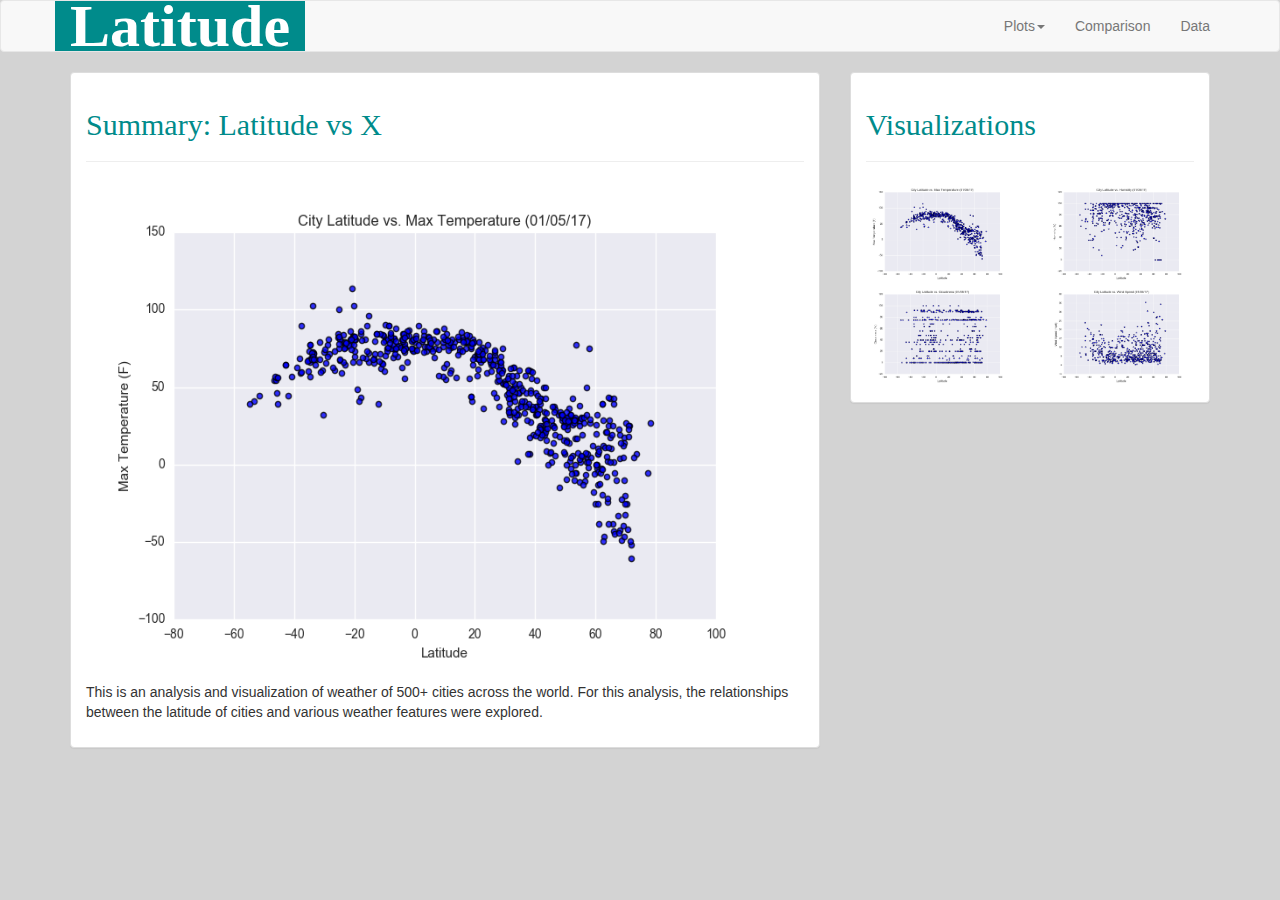
<file: index.html>
<!DOCTYPE html>
<html lang="en">

<head>
  <meta charset="UTF-8">
  <title>Bootstrap Components</title>
  <link rel="stylesheet" href="https://maxcdn.bootstrapcdn.com/bootstrap/3.3.7/css/bootstrap.min.css" integrity="sha384-BVYiiSIFeK1dGmJRAkycuHAHRg32OmUcww7on3RYdg4Va+PmSTsz/K68vbdEjh4u" crossorigin="anonymous">
  <!-- jQuery (necessary for Bootstrap's JavaScript plugins) -->
  <script src="https://ajax.googleapis.com/ajax/libs/jquery/1.12.4/jquery.min.js"></script>
  <!-- Latest compiled and minified JavaScript -->
  <script src="https://maxcdn.bootstrapcdn.com/bootstrap/3.3.7/js/bootstrap.min.js" integrity="sha384-Tc5IQib027qvyjSMfHjOMaLkfuWVxZxUPnCJA7l2mCWNIpG9mGCD8wGNIcPD7Txa" crossorigin="anonymous"></script>

  <link rel="stylesheet" href="stylesheets/style_index.css">

  <title>Weather Analysis Visualization</title>

</head>
<body style="background-color: lightgray">
    
    <nav class="navbar navbar-default">
        <div class="container">
            <div class="navbar-header">
                <a class="navbar-brand logo" href="index.html"> 
                <span class="nav-color" style="font-family: 'Times New Roman', Times, serif";>Latitude</span></a>
            </div>

            <div class="nav navbar-nav navbar-right">
                <li class="dropdown"><a class="dropdown-toggle" data-toggle="dropdown">Plots<span class="caret"></span></a>
                    <ul class="dropdown-menu">
                        <li><a href="temperature.html">Max Temperature</a></li>
                        <li><a href="humidity.html">Humidity</a></li>
                        <li><a href="cloudiness.html">Cloudiness</a></li>
                        <li><a href="wind_speed.html">Wind Speed</a></li>
                    </ul>
                </li>
                <li><a href="comparison.html"> Comparison</a></li>
                <li><a href="data.html"> Data</a></li>                                           
            </div>
        </div>      
    </nav>

    <div class = "container">
        <div class="row">
            <div class="col-md-8">
                <div class="panel panel-default">
                    <div class="panel-body">

                    <h2 style="font-family:'Times New Roman', Times, serif;">Summary: Latitude vs X</h2>
                    <hr>
                    <img class="first image" src="assets/images/LatitudevsTemp.png" alt="first image" height="500" width="700">
                    <p class = "text">This is an analysis and visualization of weather of 500+ cities across the world. For this analysis, the relationships between the latitude of cities and various weather features were explored.</p> 
                    <br>        
                    </div>
                </div>
            </div>
            <div class="col-md-4">
                <div class="panel panel-default">
                        <div class="panel-body">                                    
                            <h2 style="font-family:'Times New Roman', Times, serif;">Visualizations</h2>
                            <hr>

                            <div class="row" >
                                <div class="col-lg-6 col-md-6 col-sm-6 col-xs-6"><a href="temperature.html"><img class = "img img-responsive" src="assets\images\LatitudevsTemp.png" style="width:100%" alt=""></a></div>
                                <div class="col-lg-6 col-md-6 col-sm-6 col-xs-6"><a href="humidity.html"><img class = "img img-responsive" src="assets\images\LatitudevsHum.png" style="width:100%" alt=""></a></div>
                            </div>
                            <div class="row">
                                <div class="col-lg-6 col-md-6 col-sm-6 col-xs-6"><a href="cloudiness.html"><img class = "img img-responsive" src="assets\images\LatitudevsCloud.png" style="width:100%" alt=""></a></div>
                                <div class="col-lg-6 col-md-6 col-sm-6 col-xs-6"><a href="wind_speed.html"><img class = "img img-responsive" src="assets\images\LatitudevsWind.png" style="width:100%" alt=""></a></div>
                            </div>
                                
                        </div>
                </div>     
            </div>    
    </div>
</body>
</html>
</file>
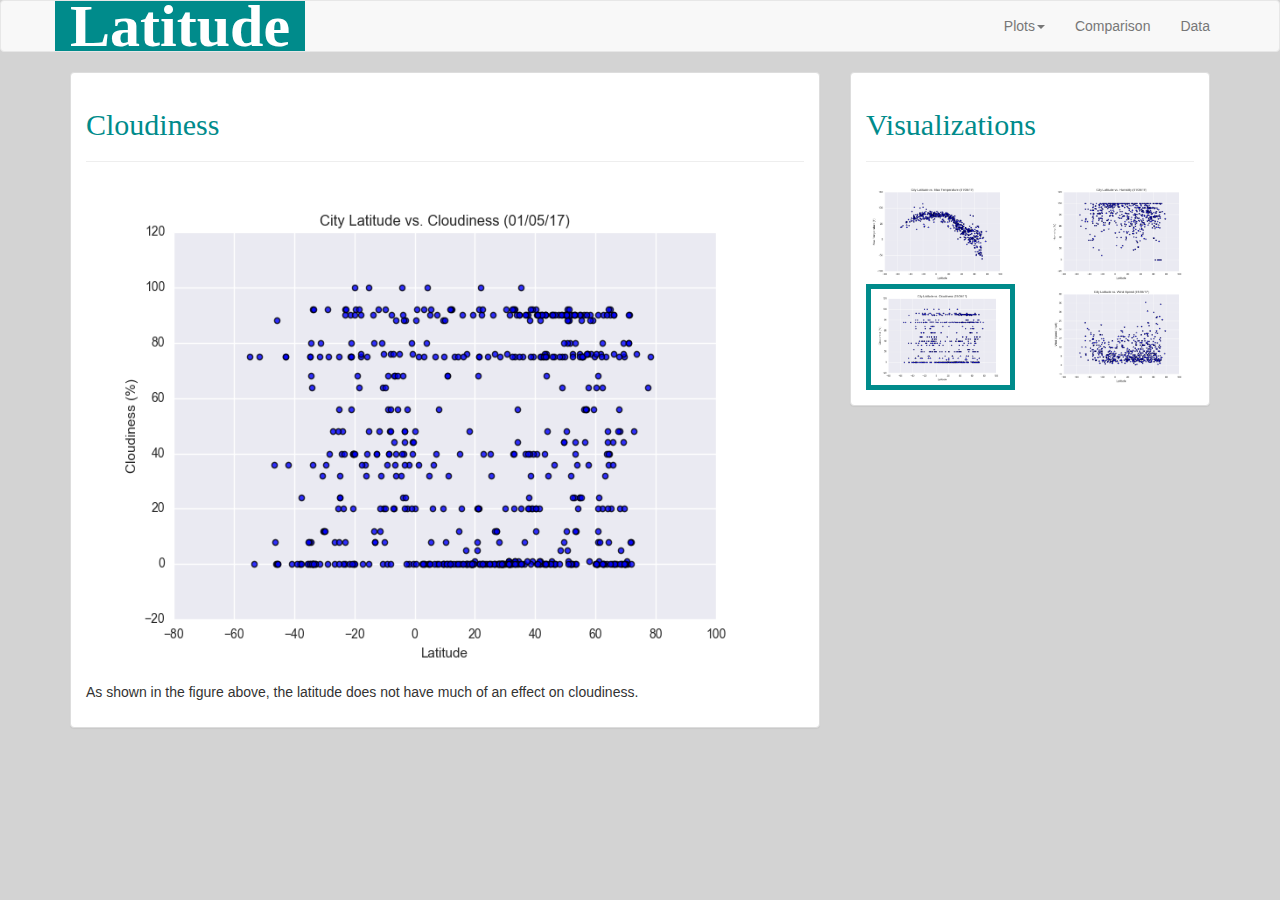
<file: cloudiness.html>
<!DOCTYPE html>
<html lang="en">

<head>
  <meta charset="UTF-8">
  <title>Bootstrap Components</title>
  <link rel="stylesheet" href="https://maxcdn.bootstrapcdn.com/bootstrap/3.3.7/css/bootstrap.min.css" integrity="sha384-BVYiiSIFeK1dGmJRAkycuHAHRg32OmUcww7on3RYdg4Va+PmSTsz/K68vbdEjh4u" crossorigin="anonymous">
  <!-- jQuery (necessary for Bootstrap's JavaScript plugins) -->
  <script src="https://ajax.googleapis.com/ajax/libs/jquery/1.12.4/jquery.min.js"></script>
  <!-- Latest compiled and minified JavaScript -->
  <script src="https://maxcdn.bootstrapcdn.com/bootstrap/3.3.7/js/bootstrap.min.js" integrity="sha384-Tc5IQib027qvyjSMfHjOMaLkfuWVxZxUPnCJA7l2mCWNIpG9mGCD8wGNIcPD7Txa" crossorigin="anonymous"></script>

  <link rel="stylesheet" href="stylesheets/style_index.css">

  <title>Weather Analysis Visualization</title>

</head>
<body style="background-color: lightgray">
    
    <nav class="navbar navbar-default">
        <div class="container">
            <div class="navbar-header">
                <a class="navbar-brand logo" href="index.html"> 
                <span class="nav-color" style="font-family: 'Times New Roman', Times, serif";>Latitude</span></a>
            </div>

            <div class="nav navbar-nav navbar-right">
                <li class="dropdown"><a class="dropdown-toggle" data-toggle="dropdown">Plots<span class="caret"></span></a>
                    <ul class="dropdown-menu">
                        <li><a href="temperature.html">Max Temperature</a></li>
                        <li><a href="humidity.html">Humidity</a></li>
                        <li><a href="cloudiness.html">Cloudiness</a></li>
                        <li><a href="wind_speed.html">Wind Speed</a></li>
                    </ul>
                </li>
                <li><a href="comparison.html"> Comparison</a></li>
                <li><a href="data.html"> Data</a></li>                                           
            </div>
        </div>      
    </nav>

    <div class = "container">
        <div class="row">
            <div class="col-md-8">
                <div class="panel panel-default">
                    <div class="panel-body">

                    <h2 style="font-family:'Times New Roman', Times, serif;">Cloudiness</h2>
                    <hr>
                    <img class="first image" src="assets\images\LatitudevsCloud.png" alt="first image" height="500" width="700">
                    <p class = "text">As shown in the figure above, the latitude does not have much of an effect on cloudiness.</p>
                    <br>        
                    </div>
                </div>
            </div>
            <div class="col-md-4">
                <div class="panel panel-default">
                        <div class="panel-body">                                    
                            <h2 style="font-family:'Times New Roman', Times, serif;">Visualizations</h2>
                            <hr>

                            <div class="row" >
                                <div class="col-lg-6 col-md-6 col-sm-6 col-xs-6"><a href="temperature.html"><img class = "img img-responsive" src="assets\images\LatitudevsTemp.png" style="width:100%" alt=""></a></div>
                                <div class="col-lg-6 col-md-6 col-sm-6 col-xs-6"><a href="humidity.html"><img class = "img img-responsive" src="assets\images\LatitudevsHum.png" style="width:100%" alt=""></a></div>
                            </div>
                            <div class="row">
                                <div class="col-lg-6 col-md-6 col-sm-6 col-xs-6"><a href="cloudiness.html"><img class = "img img-responsive current-tag" src="assets\images\LatitudevsCloud.png" style="width:100%" alt=""></a></div>
                                <div class="col-lg-6 col-md-6 col-sm-6 col-xs-6"><a href="wind_speed.html"><img class = "img img-responsive" src="assets\images\LatitudevsWind.png" style="width:100%" alt=""></a></div>
                            </div>
                                
                        </div>
                </div>     
            </div>    
    </div>
</body>
</html>
</file>
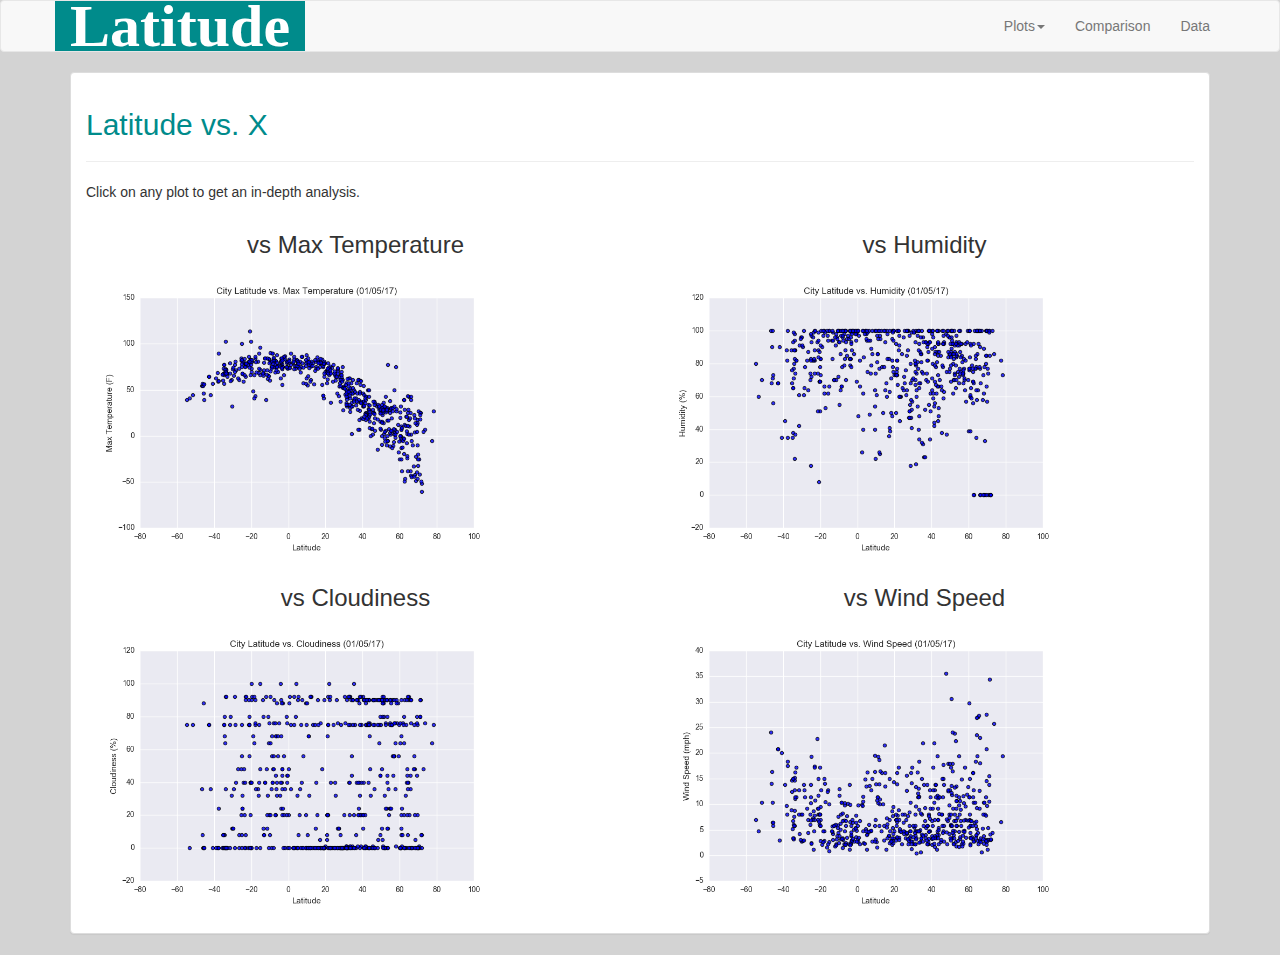
<file: comparison.html>
<!DOCTYPE html>
<html lang="en">

<head>
  <meta charset="UTF-8">
  <title>Bootstrap Components</title>
  <link rel="stylesheet" href="https://maxcdn.bootstrapcdn.com/bootstrap/3.3.7/css/bootstrap.min.css" integrity="sha384-BVYiiSIFeK1dGmJRAkycuHAHRg32OmUcww7on3RYdg4Va+PmSTsz/K68vbdEjh4u" crossorigin="anonymous">
  <!-- jQuery (necessary for Bootstrap's JavaScript plugins) -->
  <script src="https://ajax.googleapis.com/ajax/libs/jquery/1.12.4/jquery.min.js"></script>
  <!-- Latest compiled and minified JavaScript -->
  <script src="https://maxcdn.bootstrapcdn.com/bootstrap/3.3.7/js/bootstrap.min.js" integrity="sha384-Tc5IQib027qvyjSMfHjOMaLkfuWVxZxUPnCJA7l2mCWNIpG9mGCD8wGNIcPD7Txa" crossorigin="anonymous"></script>

  <link rel="stylesheet" href="stylesheets/style_index.css">

  <title>Weather Analysis Visualization</title>

</head>
<body style="background-color: lightgray">
    
    <nav class="navbar navbar-default">
        <div class="container">
            <div class="navbar-header">
                <a class="navbar-brand logo" href="index.html"> 
                <span class="nav-color" style="font-family: 'Times New Roman', Times, serif";>Latitude</span></a>
            </div>

            <div class="nav navbar-nav navbar-right">
                <li class="dropdown"><a class="dropdown-toggle" data-toggle="dropdown">Plots<span class="caret"></span></a>
                    <ul class="dropdown-menu">
                        <li><a href="temperature.html">Max Temperature</a></li>
                        <li><a href="humidity.html">Humidity</a></li>
                        <li><a href="cloudiness.html">Cloudiness</a></li>
                        <li><a href="wind_speed.html">Wind Speed</a></li>
                    </ul>
                </li>
                <li><a href="comparison.html"> Comparison</a></li>
                <li><a href="data.html"> Data</a></li>                                           
            </div>
        </div>      
    </nav>

    
    <div class = "container">
            <div class="row">                          
                <div class="col-md-12">
                    <div class="panel panel-default">
                        <div class="panel-body">
    
                                <h2>Latitude vs. X</h2>
                                <hr>
                                <p>Click on any plot to get an in-depth analysis.</p>
    
                                <div class="row">
                                    <div class="col-lg-6 col-md-6 col-sm-6 col-xs-6">
                                        <h3 class = "text-center">vs Max Temperature</h3>
                                        <a href="temperature.html"><img class = "img img-responsive" src="assets\images\LatitudevsTemp.png" style="width:80%" alt=""></a></div>
                                    <div class="col-lg-6 col-md-6 col-sm-6 col-xs-6">
                                        <h3 class = "text-center">vs Humidity</h3>
                                        <a href="humidity.html"><img class = "img img-responsive" src="assets\images\LatitudevsHum.png" style="width:80%" alt=""></a></div>
                                </div>
    
                                <div class="row">
                                    <div class="col-lg-6 col-md-6 col-sm-6 col-xs-6">
                                        <h3 class = "text-center">vs Cloudiness</h3>
                                        <a href="cloudiness.html"><img class = "img img-responsive" src="assets\images\LatitudevsCloud.png" style="width:80%" alt=""></a></div>
                                    <div class="col-lg-6 col-md-6 col-sm-6 col-xs-6">
                                        <h3 class = "text-center">vs Wind Speed</h3>
                                        <a href="wind_speed.html"><img class = "img img-responsive" src="assets\images\LatitudevsWind.png" style="width:80%" alt=""></a></div>
                                </div>
                                            
                        </div>
                            
                                </div>
                            </div>
                    <div class="col-md-1"></div>
            </div>
    </div>
</body>
</html>
</file>
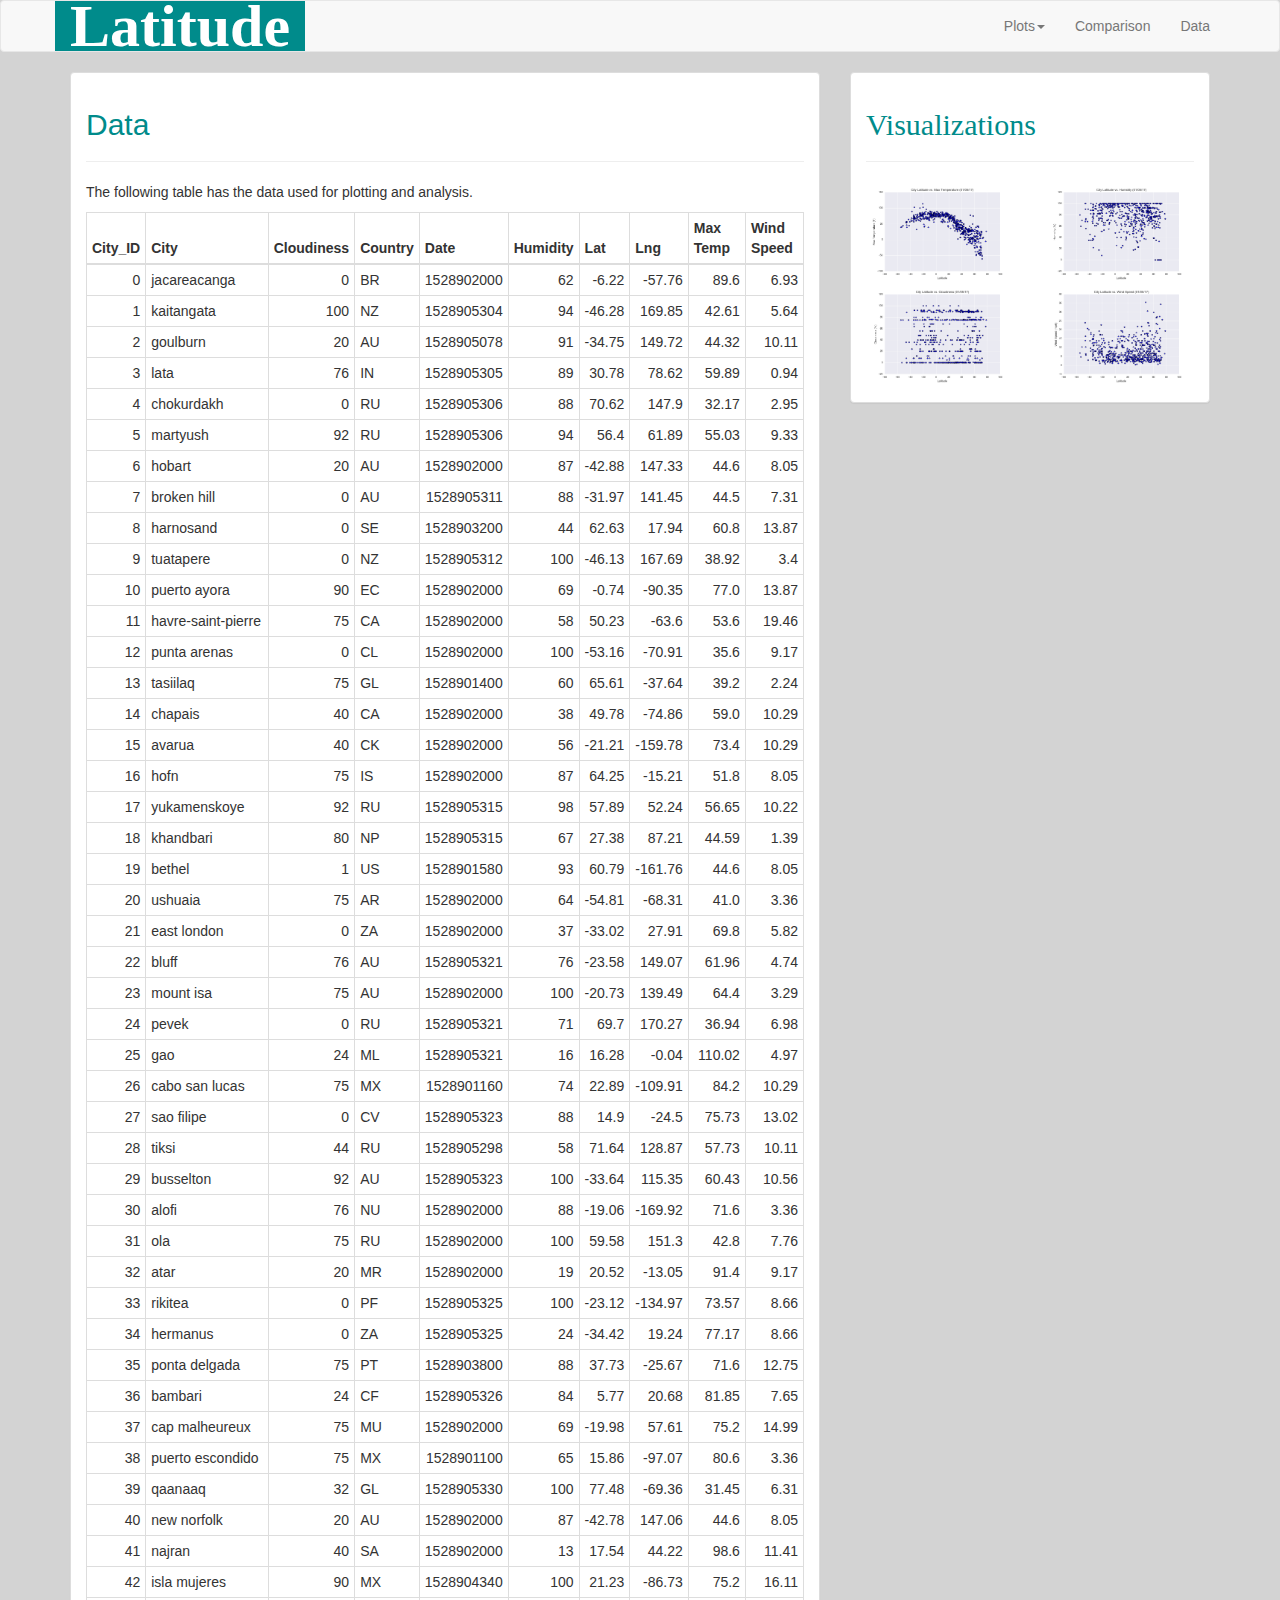
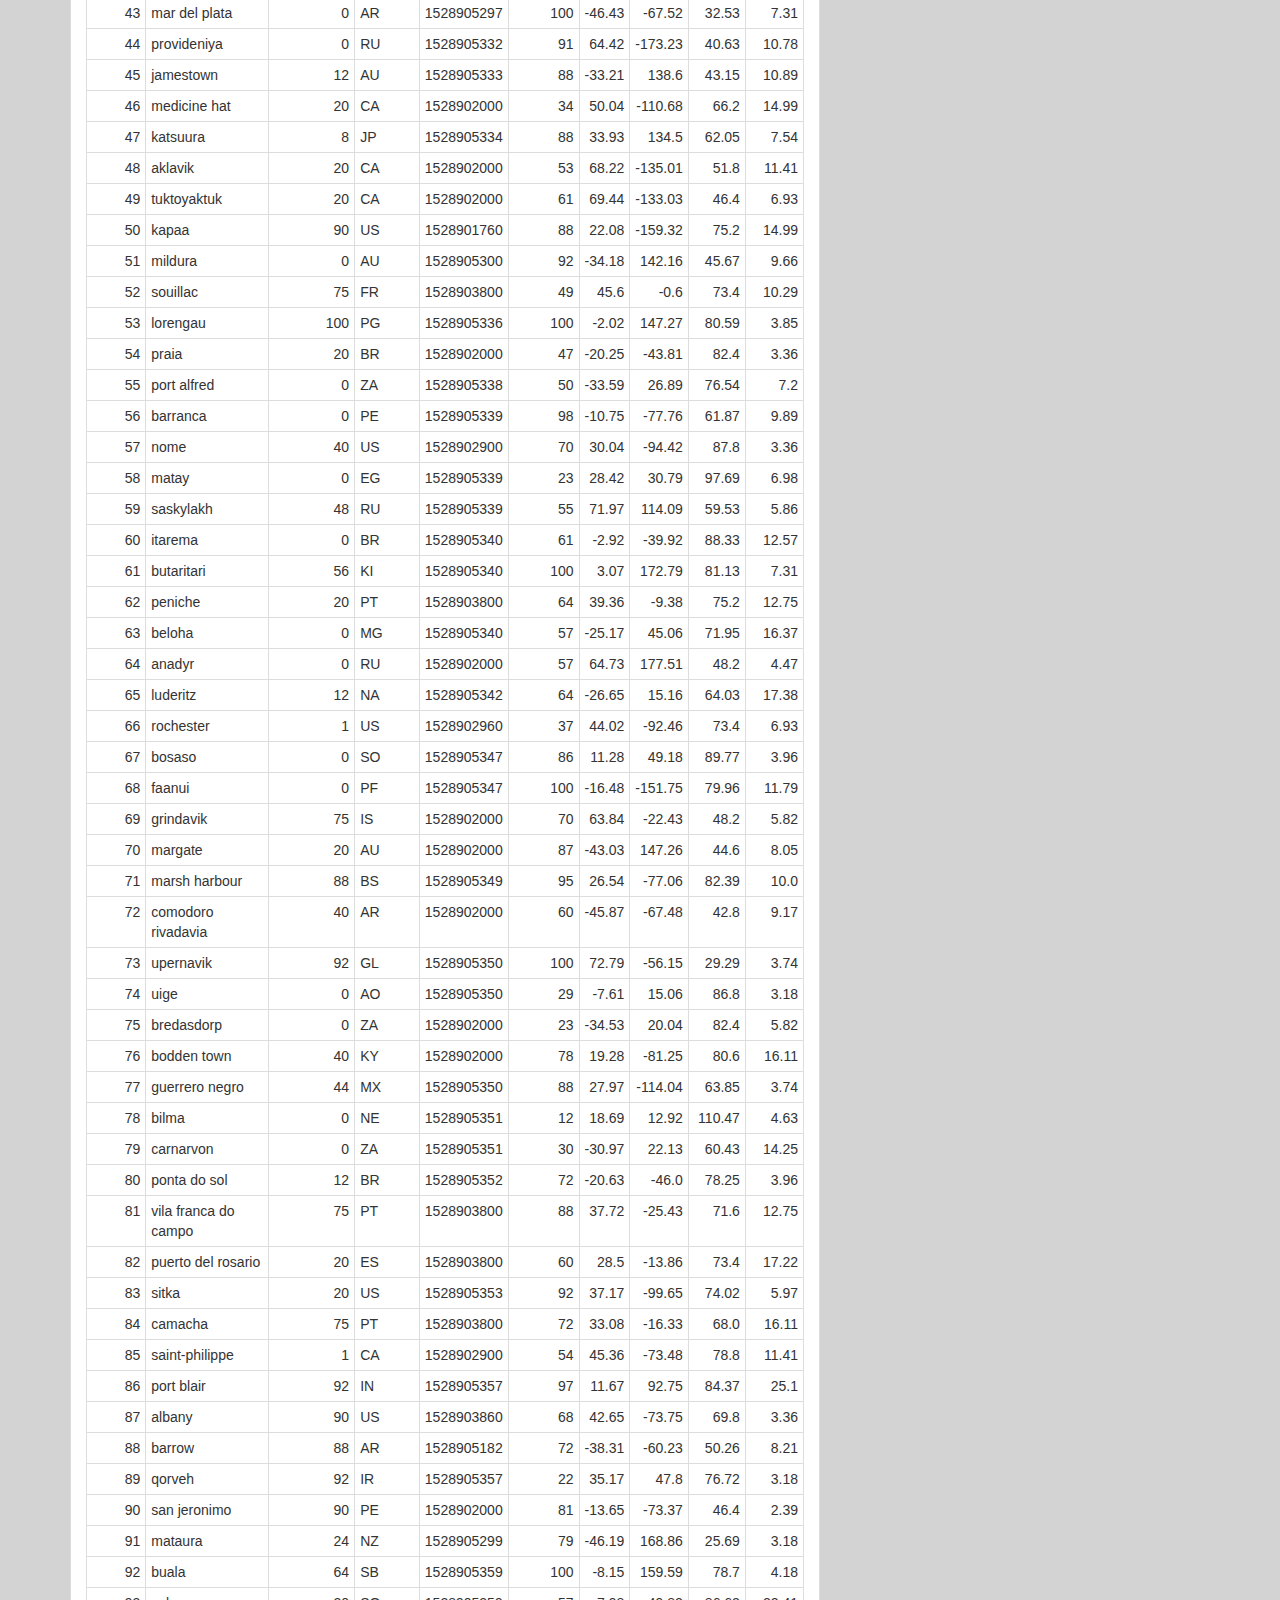
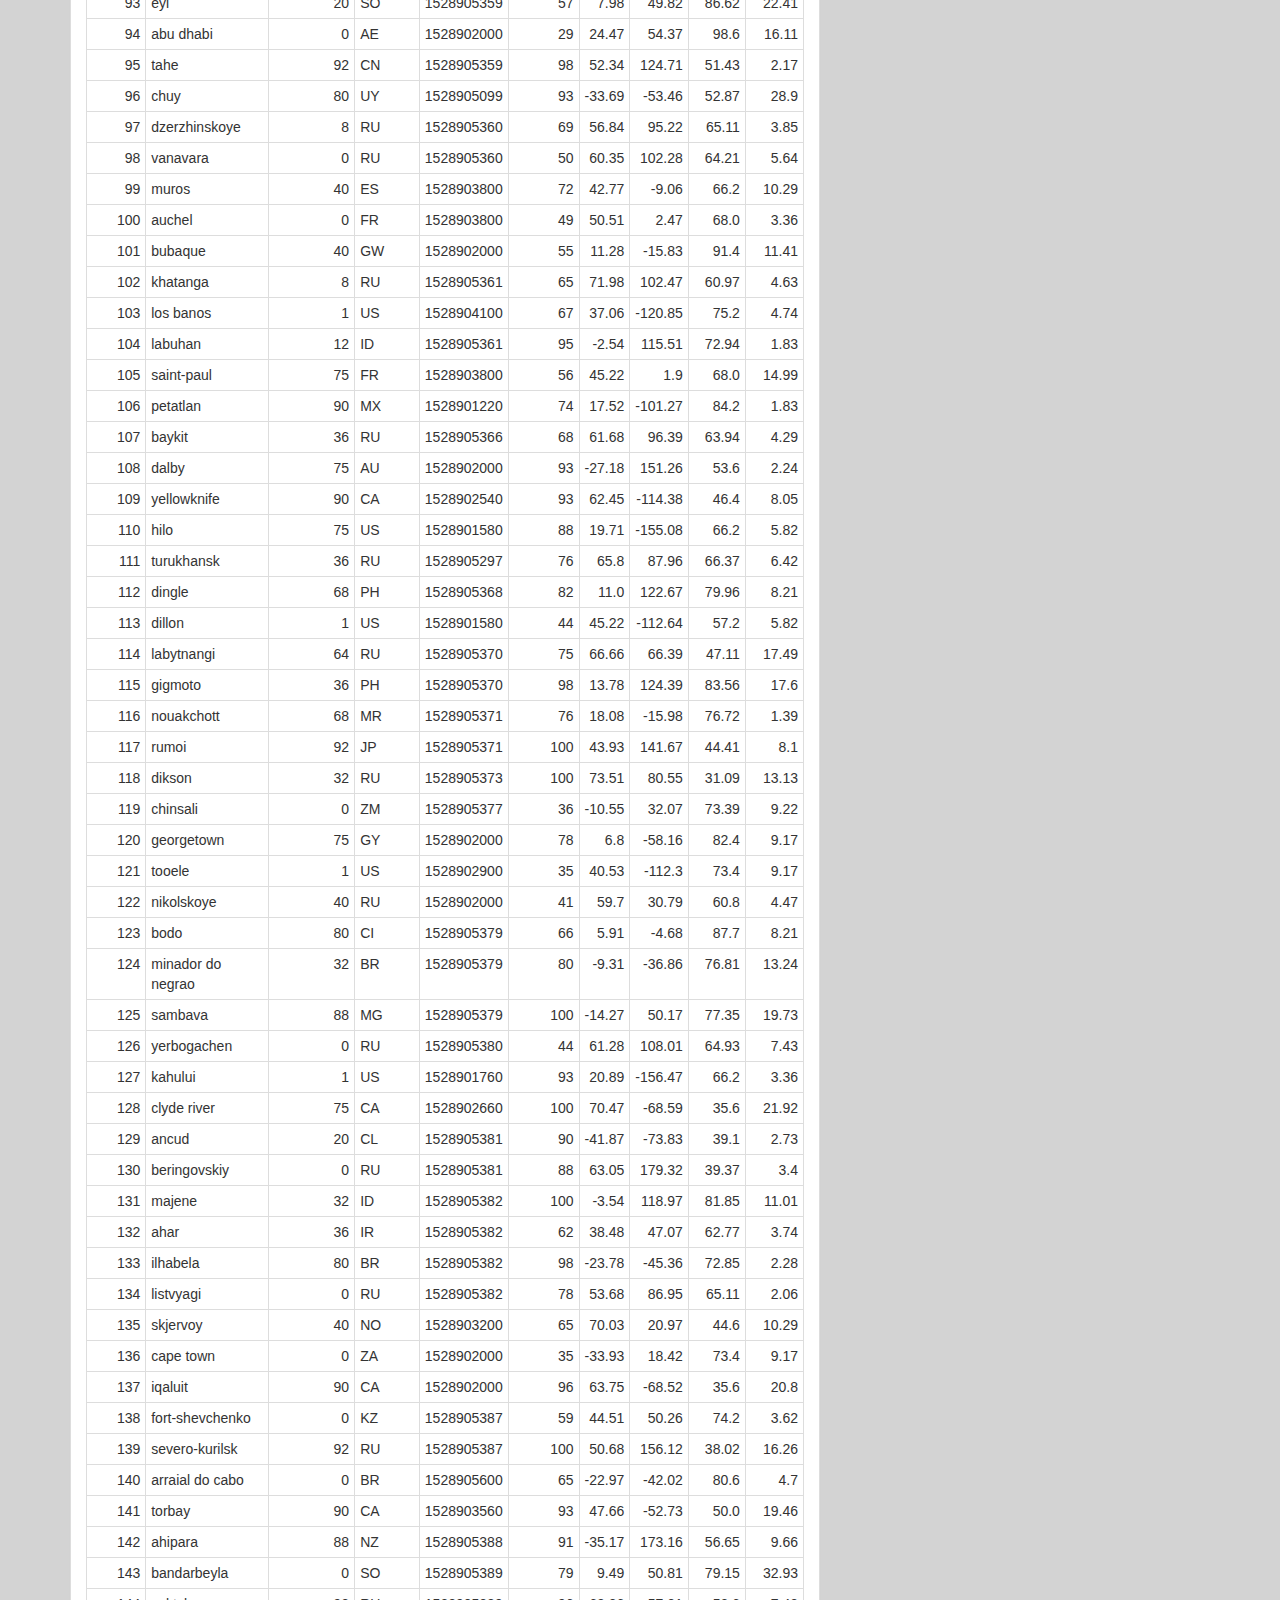
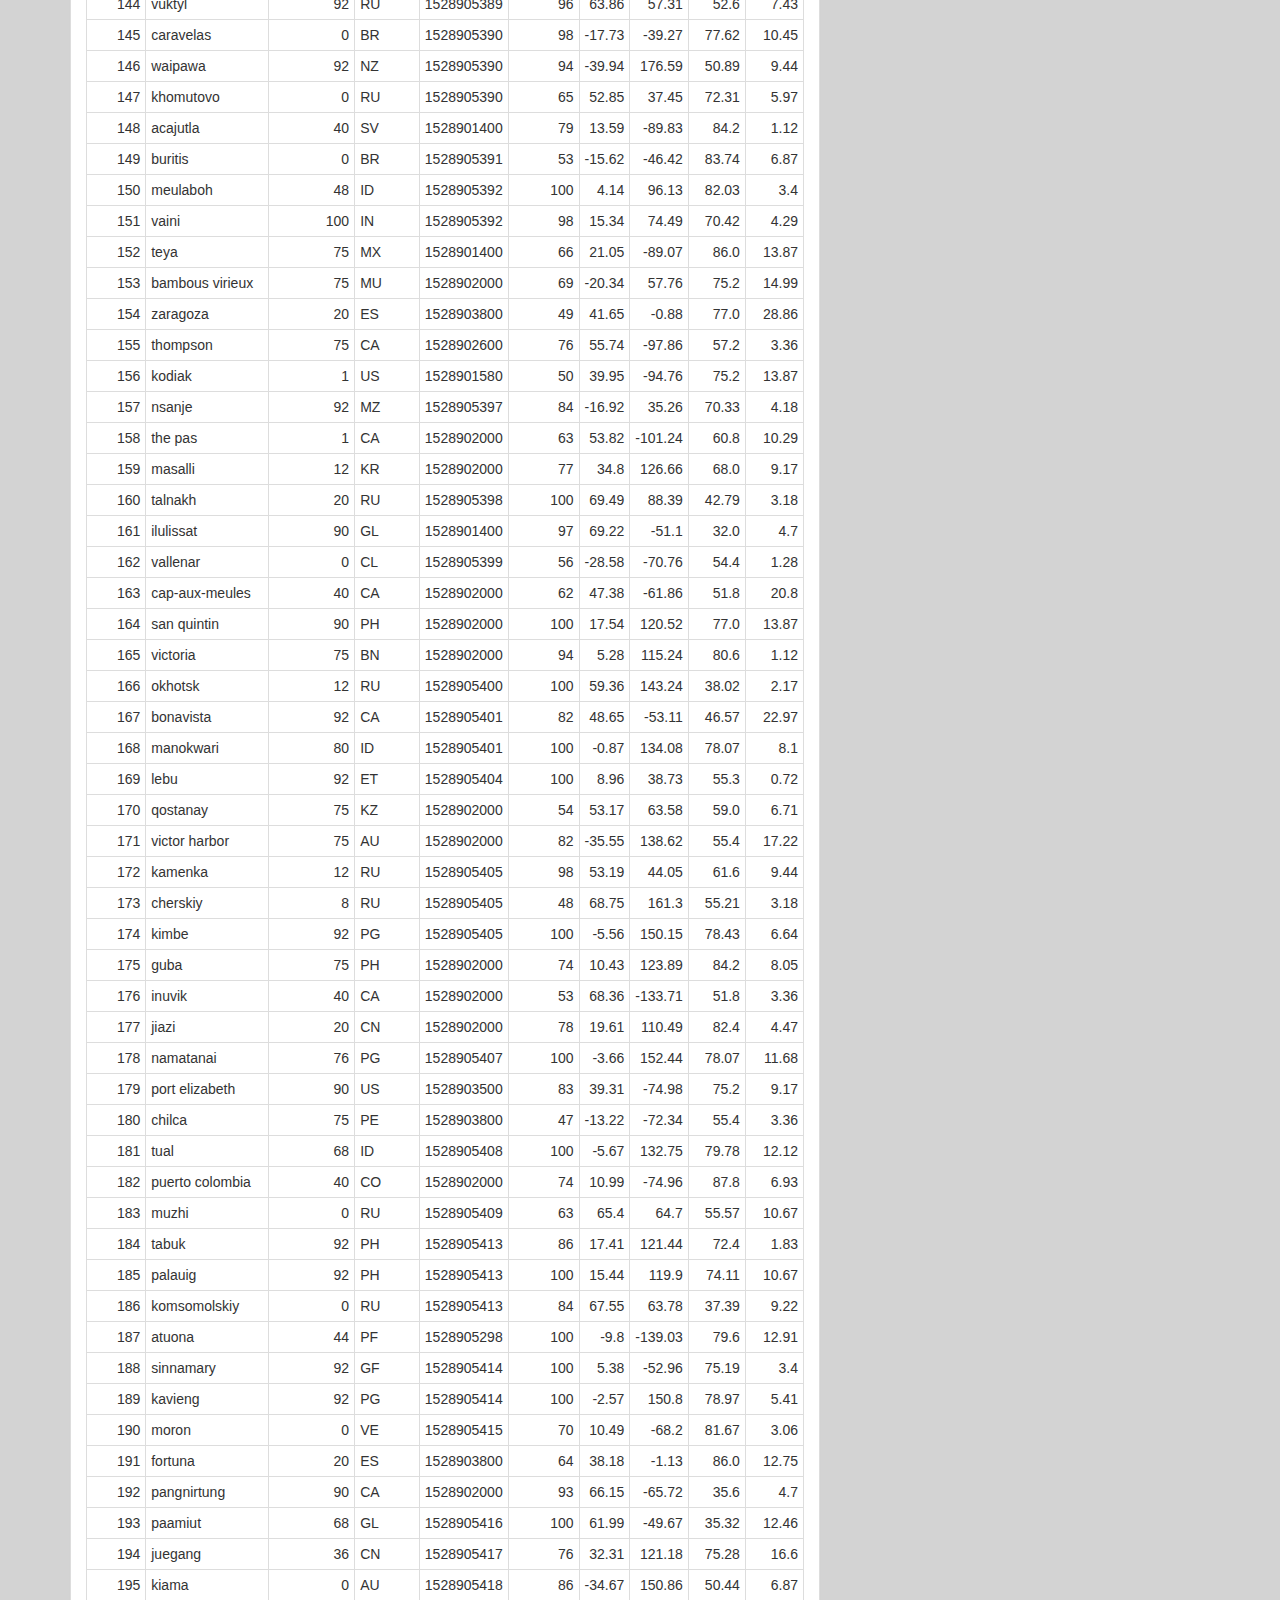
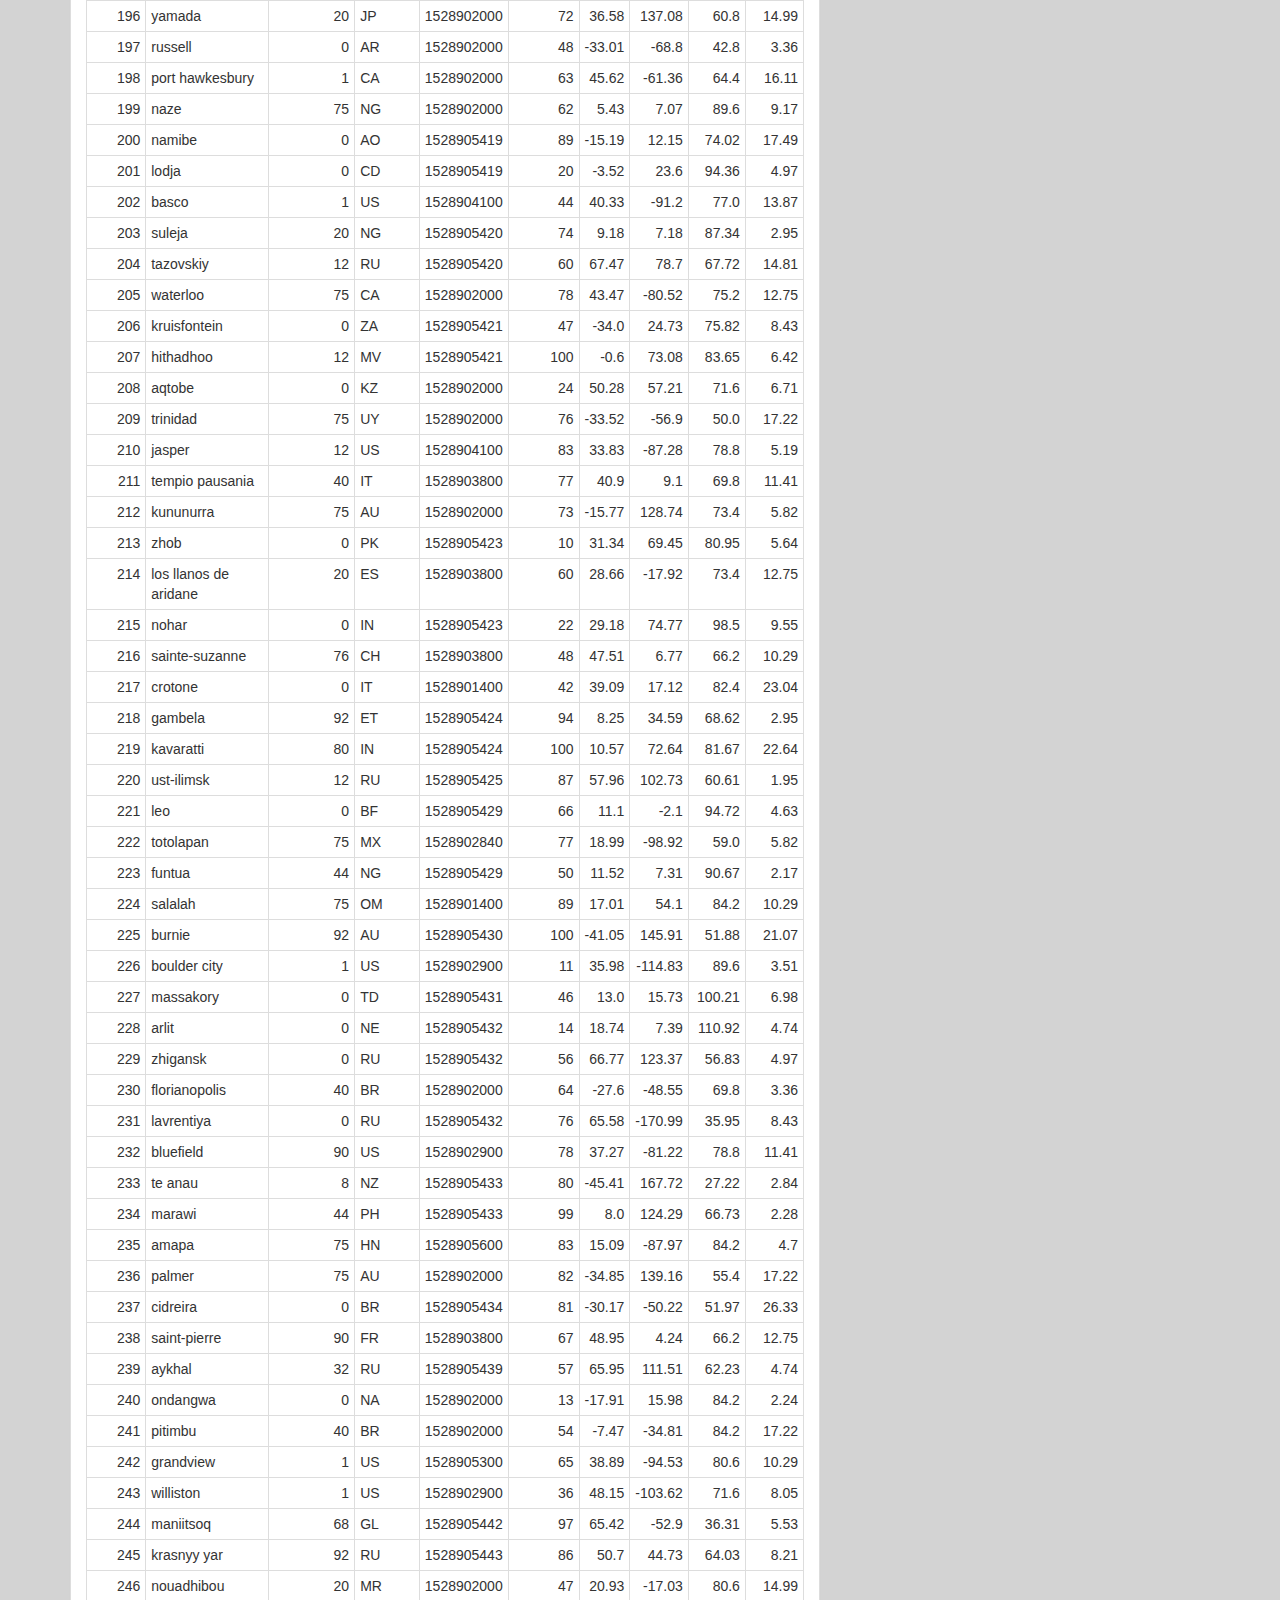
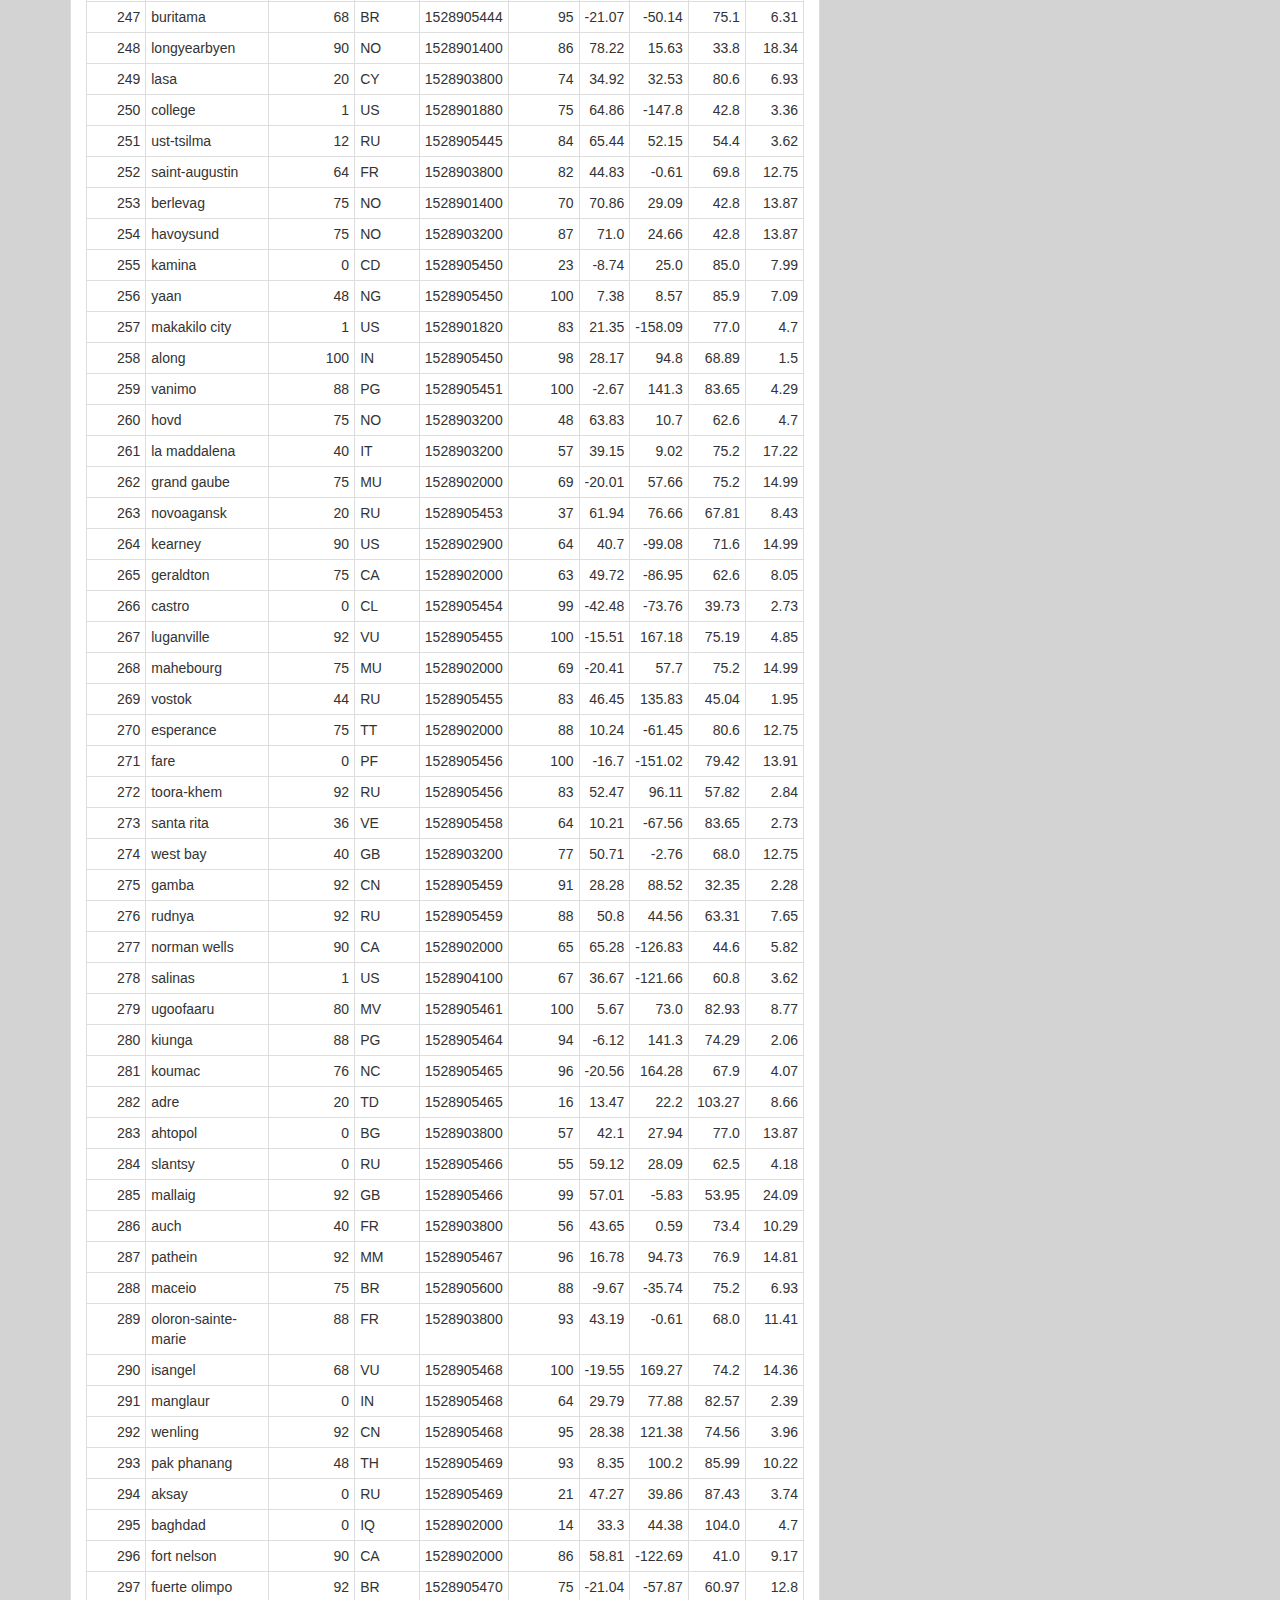
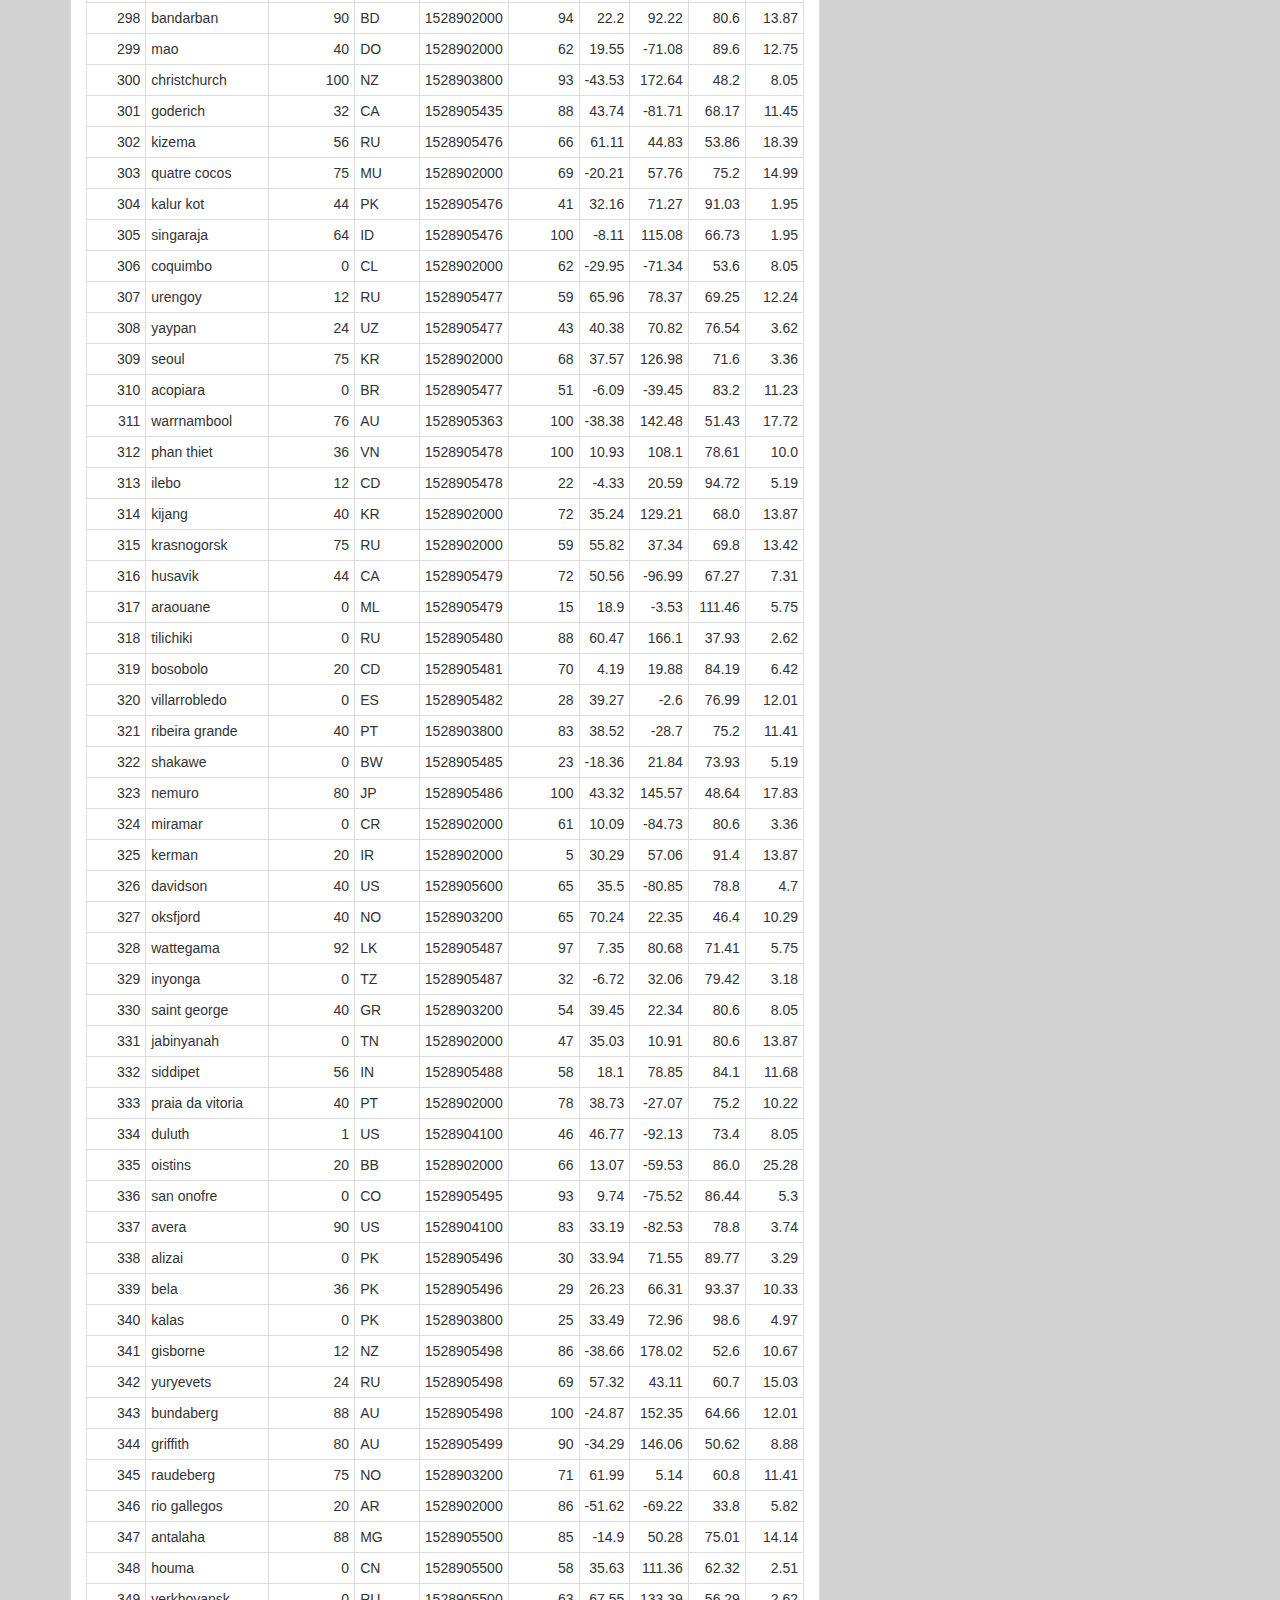
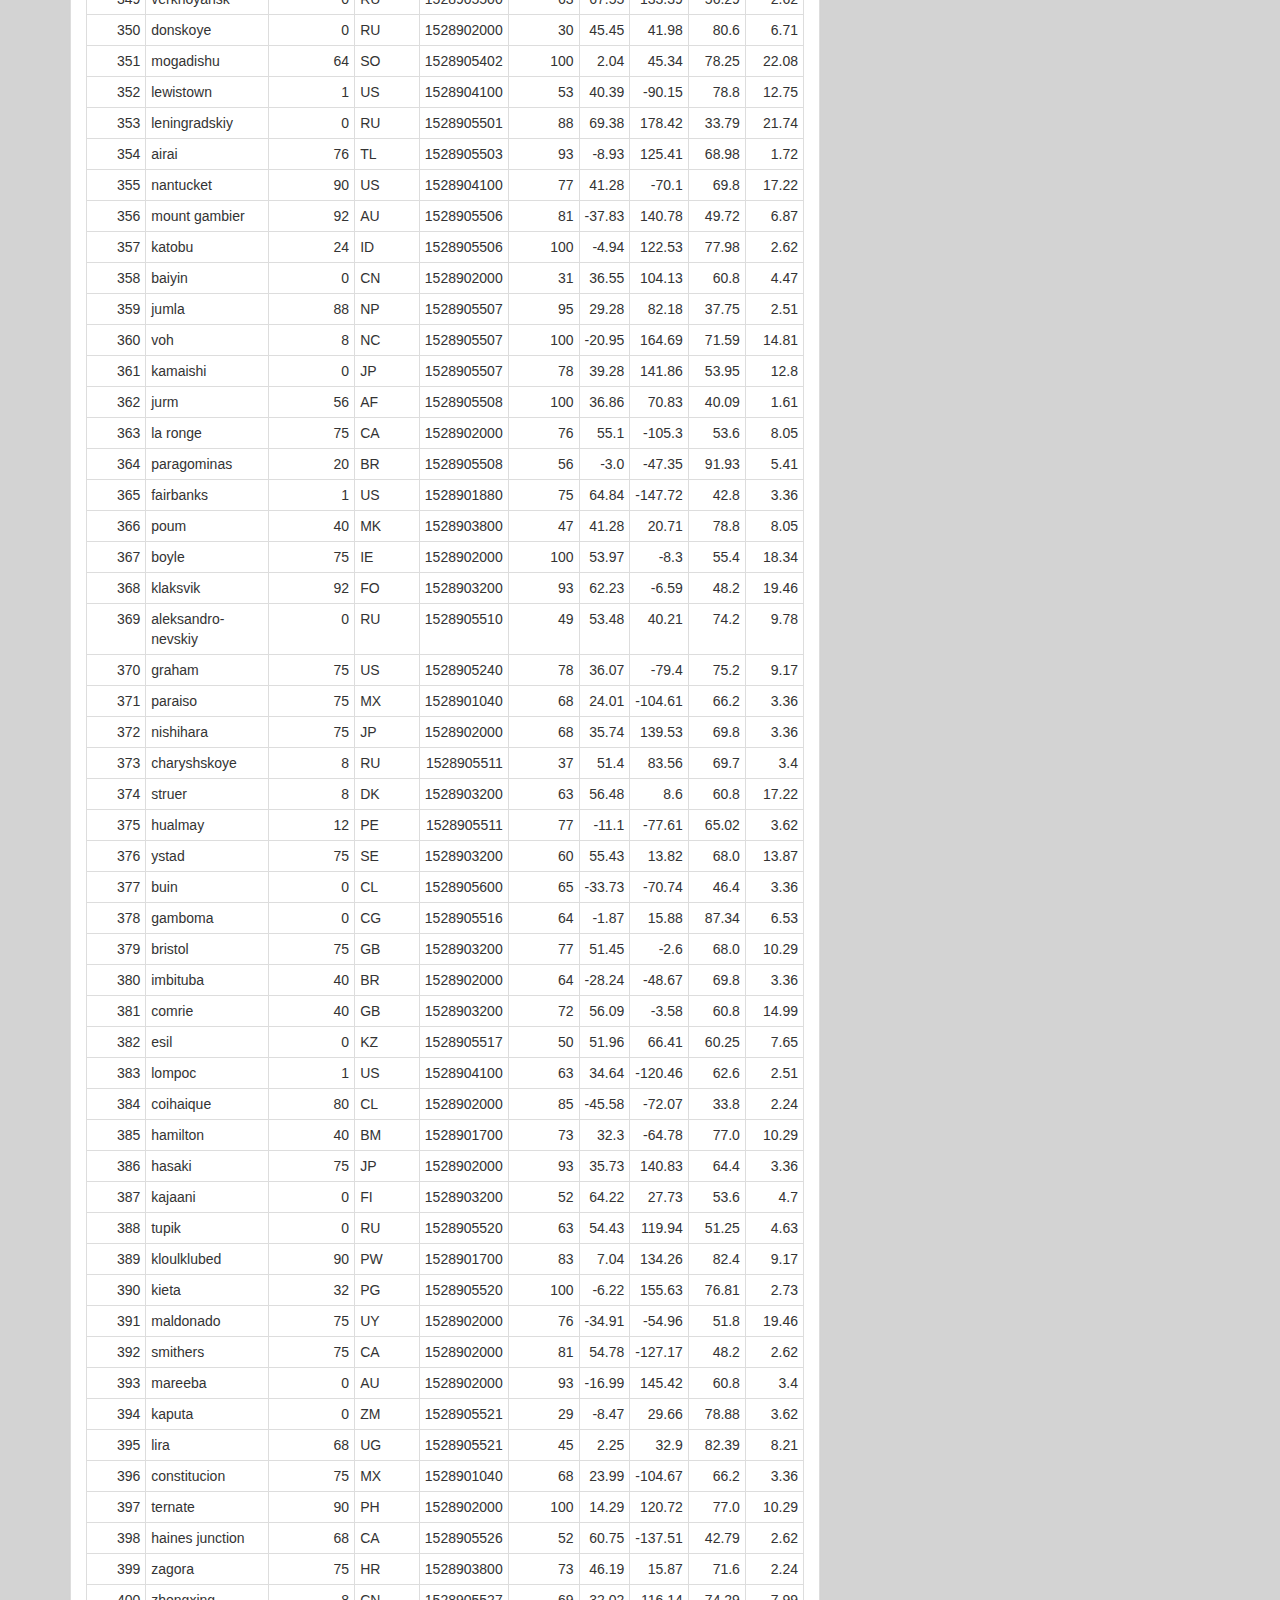
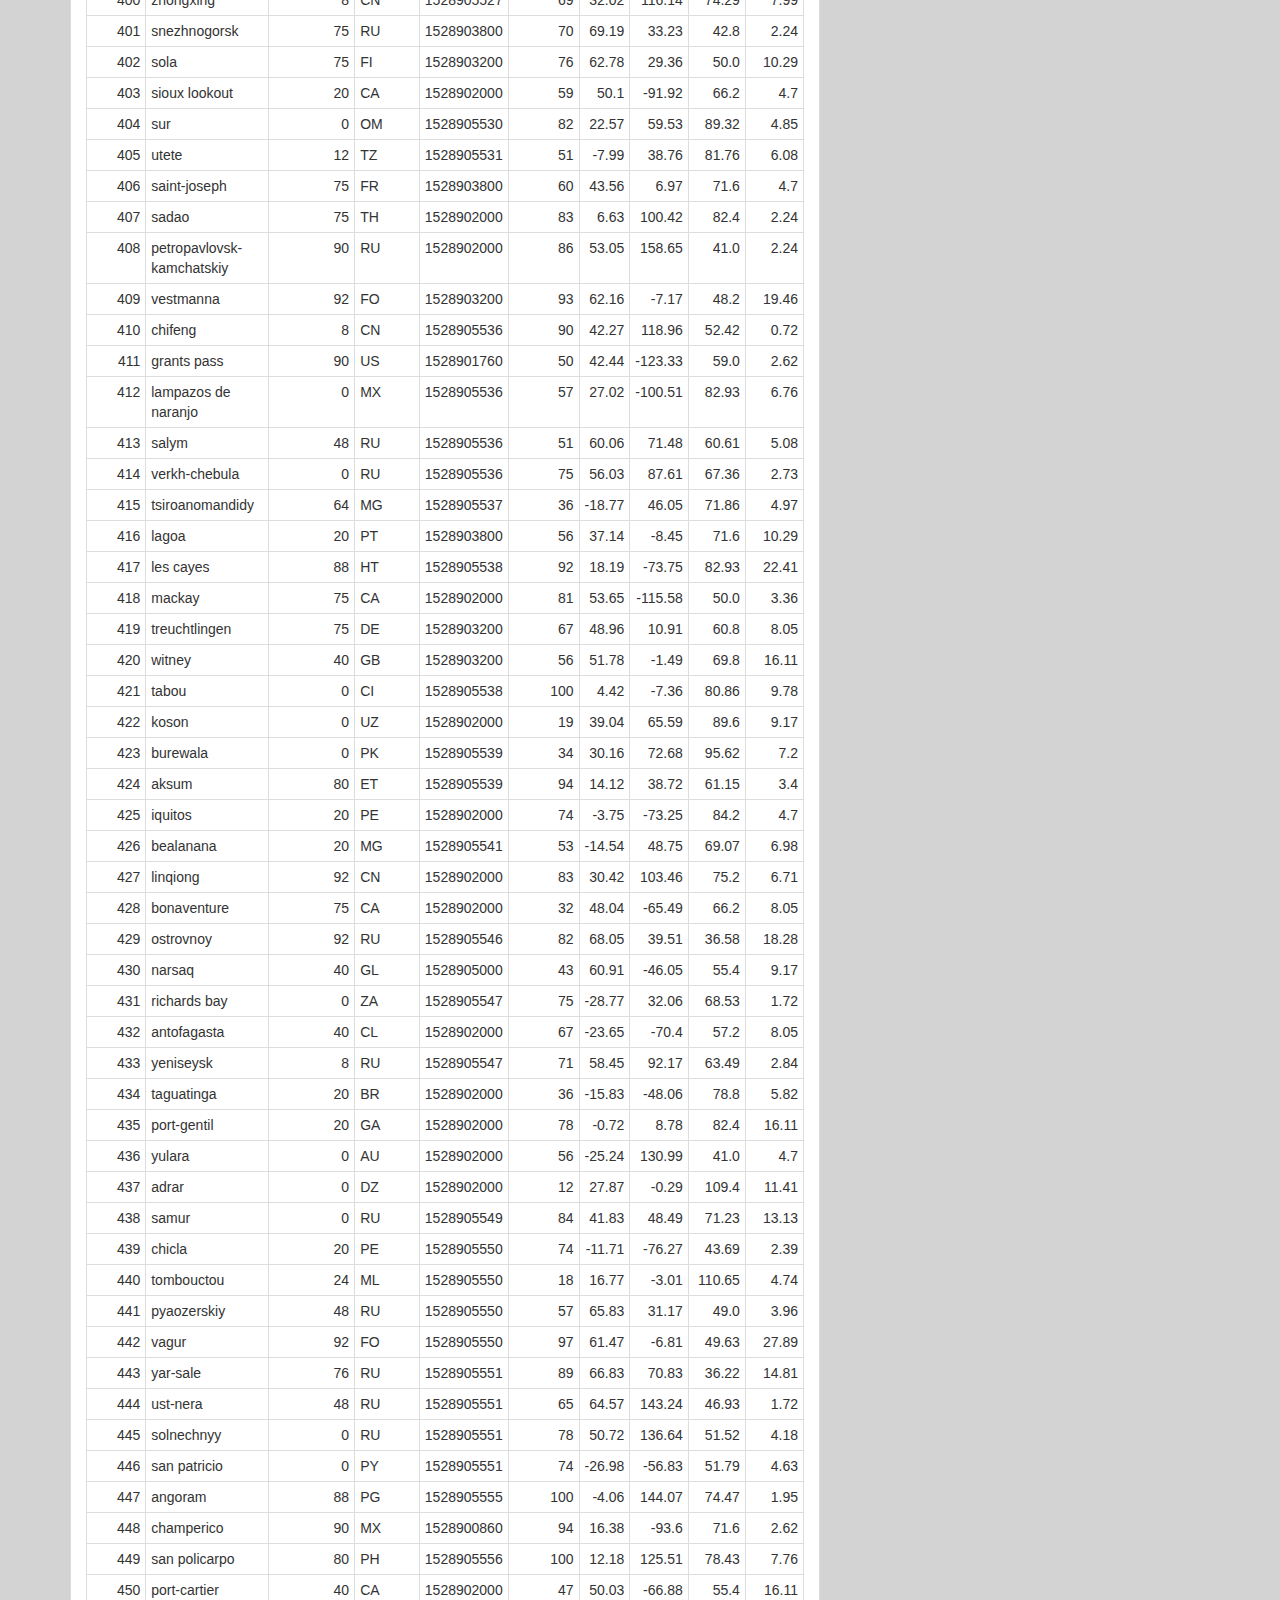
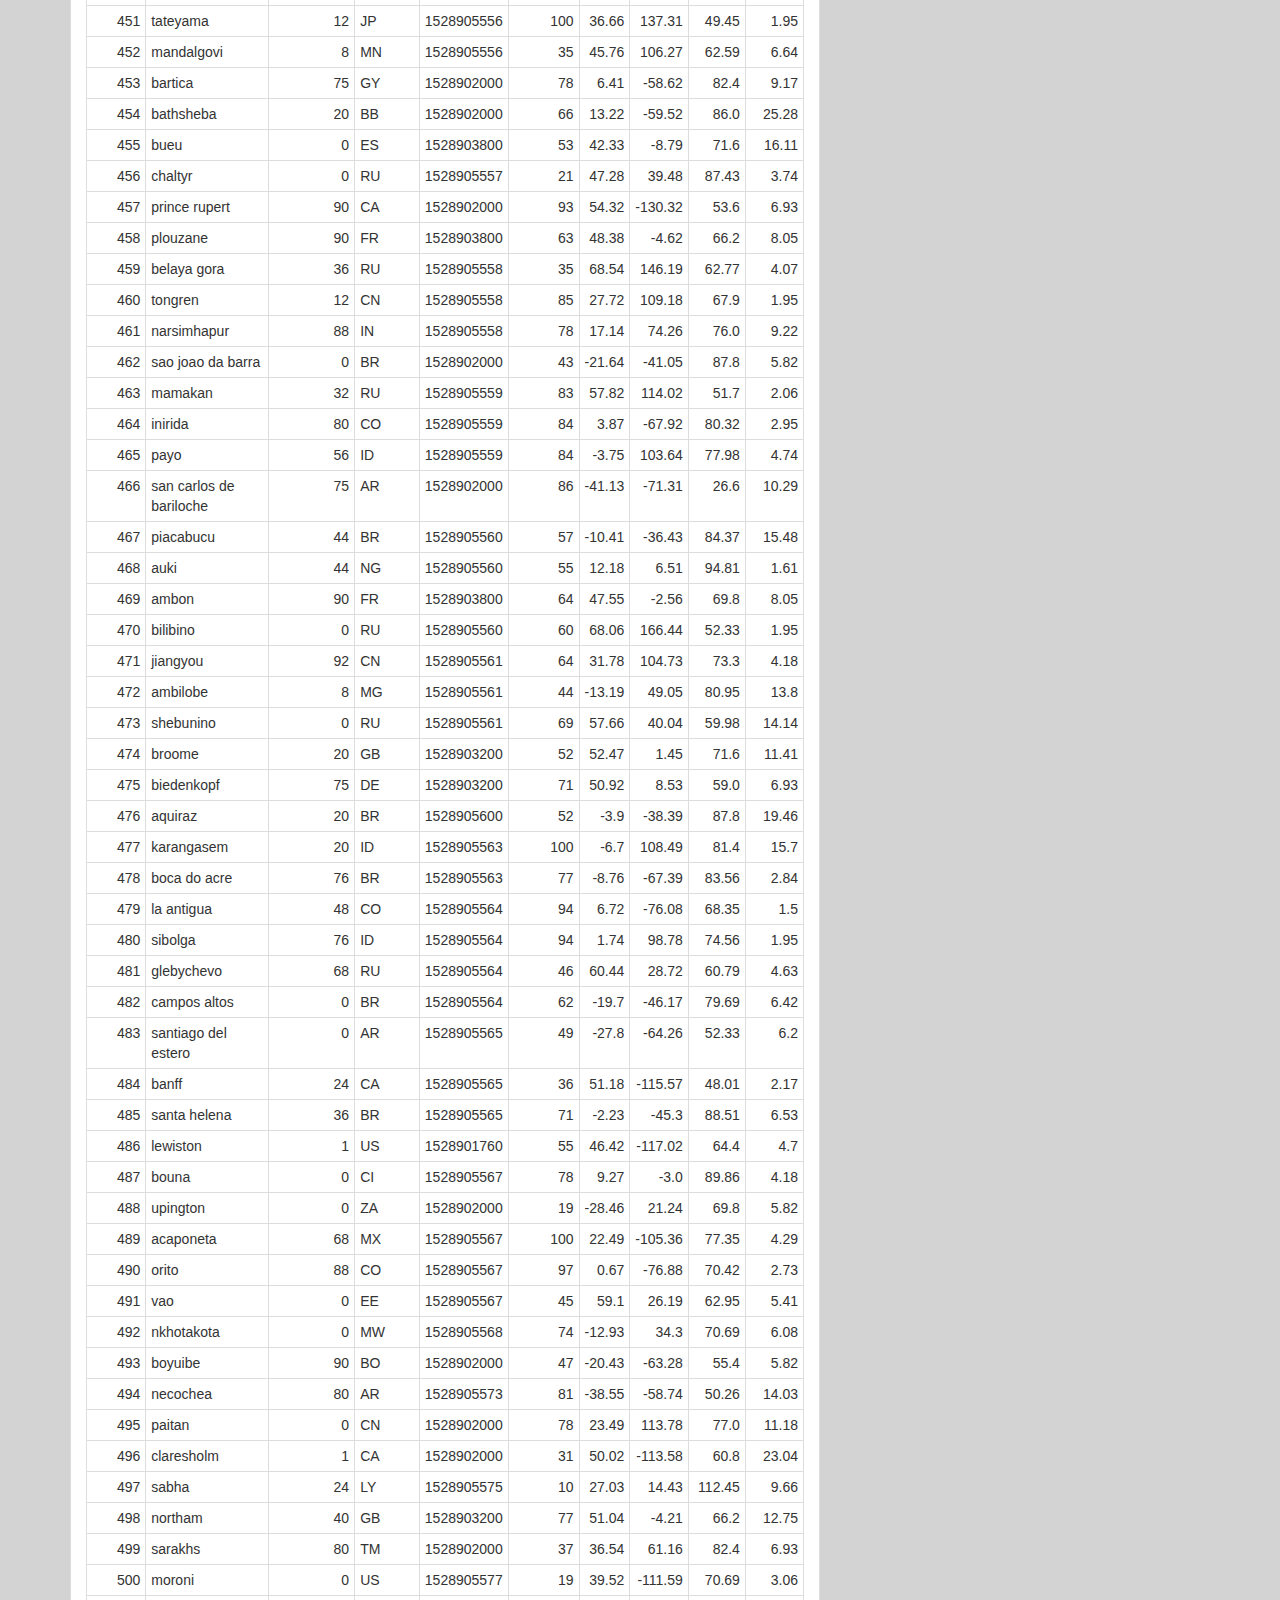
<file: data.html>
<!DOCTYPE html>
<html lang="en">

<head>
  <meta charset="UTF-8">
  <title>Bootstrap Components</title>
  <link rel="stylesheet" href="https://maxcdn.bootstrapcdn.com/bootstrap/3.3.7/css/bootstrap.min.css" integrity="sha384-BVYiiSIFeK1dGmJRAkycuHAHRg32OmUcww7on3RYdg4Va+PmSTsz/K68vbdEjh4u" crossorigin="anonymous">
  <!-- jQuery (necessary for Bootstrap's JavaScript plugins) -->
  <script src="https://ajax.googleapis.com/ajax/libs/jquery/1.12.4/jquery.min.js"></script>
  <!-- Latest compiled and minified JavaScript -->
  <script src="https://maxcdn.bootstrapcdn.com/bootstrap/3.3.7/js/bootstrap.min.js" integrity="sha384-Tc5IQib027qvyjSMfHjOMaLkfuWVxZxUPnCJA7l2mCWNIpG9mGCD8wGNIcPD7Txa" crossorigin="anonymous"></script>

  <link rel="stylesheet" href="stylesheets/style_index.css">

  <title>Weather Analysis Visualization</title>

</head>
<body style="background-color: lightgray">
    
    <nav class="navbar navbar-default">
        <div class="container">
            <div class="navbar-header">
                <a class="navbar-brand logo" href="index.html"> 
                <span class="nav-color" style="font-family: 'Times New Roman', Times, serif";>Latitude</span></a>
            </div>

            <div class="nav navbar-nav navbar-right">
                <li class="dropdown"><a class="dropdown-toggle" data-toggle="dropdown">Plots<span class="caret"></span></a>
                    <ul class="dropdown-menu">
                        <li><a href="temperature.html">Max Temperature</a></li>
                        <li><a href="humidity.html">Humidity</a></li>
                        <li><a href="cloudiness.html">Cloudiness</a></li>
                        <li><a href="wind_speed.html">Wind Speed</a></li>
                    </ul>
                </li>
                <li><a href="comparison.html"> Comparison</a></li>
                <li><a href="data.html"> Data</a></li>                                           
            </div>
        </div>      
    </nav>

    <div class = "container">
        <div class="row">
            <div class="col-md-8">
                <div class="panel panel-default">
                    <div class="panel-body">

                        <h2>Data</h2>
                        <hr>                            
                        <p>The following table has the data used for plotting and analysis.</p>
                        <table class="table table-bordered table-hover table-condensed">
                                <thead><tr><th title="Field #1">City_ID</th>
                                    <th title="Field #2">City</th>
                                    <th title="Field #3">Cloudiness</th>
                                    <th title="Field #4">Country</th>
                                    <th title="Field #5">Date</th>
                                    <th title="Field #6">Humidity</th>
                                    <th title="Field #7">Lat</th>
                                    <th title="Field #8">Lng</th>
                                    <th title="Field #9">Max Temp</th>
                                    <th title="Field #10">Wind Speed</th>
                                    </tr></thead>
                                    <tbody><tr>
                                    <td align="right">0</td>
                                    <td>jacareacanga</td>
                                    <td align="right">0</td>
                                    <td>BR</td>
                                    <td align="right">1528902000</td>
                                    <td align="right">62</td>
                                    <td align="right">-6.22</td>
                                    <td align="right">-57.76</td>
                                    <td align="right">89.6</td>
                                    <td align="right">6.93</td>
                                    </tr>
                                    <tr>
                                    <td align="right">1</td>
                                    <td>kaitangata</td>
                                    <td align="right">100</td>
                                    <td>NZ</td>
                                    <td align="right">1528905304</td>
                                    <td align="right">94</td>
                                    <td align="right">-46.28</td>
                                    <td align="right">169.85</td>
                                    <td align="right">42.61</td>
                                    <td align="right">5.64</td>
                                    </tr>
                                    <tr>
                                    <td align="right">2</td>
                                    <td>goulburn</td>
                                    <td align="right">20</td>
                                    <td>AU</td>
                                    <td align="right">1528905078</td>
                                    <td align="right">91</td>
                                    <td align="right">-34.75</td>
                                    <td align="right">149.72</td>
                                    <td align="right">44.32</td>
                                    <td align="right">10.11</td>
                                    </tr>
                                    <tr>
                                    <td align="right">3</td>
                                    <td>lata</td>
                                    <td align="right">76</td>
                                    <td>IN</td>
                                    <td align="right">1528905305</td>
                                    <td align="right">89</td>
                                    <td align="right">30.78</td>
                                    <td align="right">78.62</td>
                                    <td align="right">59.89</td>
                                    <td align="right">0.94</td>
                                    </tr>
                                    <tr>
                                    <td align="right">4</td>
                                    <td>chokurdakh</td>
                                    <td align="right">0</td>
                                    <td>RU</td>
                                    <td align="right">1528905306</td>
                                    <td align="right">88</td>
                                    <td align="right">70.62</td>
                                    <td align="right">147.9</td>
                                    <td align="right">32.17</td>
                                    <td align="right">2.95</td>
                                    </tr>
                                    <tr>
                                    <td align="right">5</td>
                                    <td>martyush</td>
                                    <td align="right">92</td>
                                    <td>RU</td>
                                    <td align="right">1528905306</td>
                                    <td align="right">94</td>
                                    <td align="right">56.4</td>
                                    <td align="right">61.89</td>
                                    <td align="right">55.03</td>
                                    <td align="right">9.33</td>
                                    </tr>
                                    <tr>
                                    <td align="right">6</td>
                                    <td>hobart</td>
                                    <td align="right">20</td>
                                    <td>AU</td>
                                    <td align="right">1528902000</td>
                                    <td align="right">87</td>
                                    <td align="right">-42.88</td>
                                    <td align="right">147.33</td>
                                    <td align="right">44.6</td>
                                    <td align="right">8.05</td>
                                    </tr>
                                    <tr>
                                    <td align="right">7</td>
                                    <td>broken hill</td>
                                    <td align="right">0</td>
                                    <td>AU</td>
                                    <td align="right">1528905311</td>
                                    <td align="right">88</td>
                                    <td align="right">-31.97</td>
                                    <td align="right">141.45</td>
                                    <td align="right">44.5</td>
                                    <td align="right">7.31</td>
                                    </tr>
                                    <tr>
                                    <td align="right">8</td>
                                    <td>harnosand</td>
                                    <td align="right">0</td>
                                    <td>SE</td>
                                    <td align="right">1528903200</td>
                                    <td align="right">44</td>
                                    <td align="right">62.63</td>
                                    <td align="right">17.94</td>
                                    <td align="right">60.8</td>
                                    <td align="right">13.87</td>
                                    </tr>
                                    <tr>
                                    <td align="right">9</td>
                                    <td>tuatapere</td>
                                    <td align="right">0</td>
                                    <td>NZ</td>
                                    <td align="right">1528905312</td>
                                    <td align="right">100</td>
                                    <td align="right">-46.13</td>
                                    <td align="right">167.69</td>
                                    <td align="right">38.92</td>
                                    <td align="right">3.4</td>
                                    </tr>
                                    <tr>
                                    <td align="right">10</td>
                                    <td>puerto ayora</td>
                                    <td align="right">90</td>
                                    <td>EC</td>
                                    <td align="right">1528902000</td>
                                    <td align="right">69</td>
                                    <td align="right">-0.74</td>
                                    <td align="right">-90.35</td>
                                    <td align="right">77.0</td>
                                    <td align="right">13.87</td>
                                    </tr>
                                    <tr>
                                    <td align="right">11</td>
                                    <td>havre-saint-pierre</td>
                                    <td align="right">75</td>
                                    <td>CA</td>
                                    <td align="right">1528902000</td>
                                    <td align="right">58</td>
                                    <td align="right">50.23</td>
                                    <td align="right">-63.6</td>
                                    <td align="right">53.6</td>
                                    <td align="right">19.46</td>
                                    </tr>
                                    <tr>
                                    <td align="right">12</td>
                                    <td>punta arenas</td>
                                    <td align="right">0</td>
                                    <td>CL</td>
                                    <td align="right">1528902000</td>
                                    <td align="right">100</td>
                                    <td align="right">-53.16</td>
                                    <td align="right">-70.91</td>
                                    <td align="right">35.6</td>
                                    <td align="right">9.17</td>
                                    </tr>
                                    <tr>
                                    <td align="right">13</td>
                                    <td>tasiilaq</td>
                                    <td align="right">75</td>
                                    <td>GL</td>
                                    <td align="right">1528901400</td>
                                    <td align="right">60</td>
                                    <td align="right">65.61</td>
                                    <td align="right">-37.64</td>
                                    <td align="right">39.2</td>
                                    <td align="right">2.24</td>
                                    </tr>
                                    <tr>
                                    <td align="right">14</td>
                                    <td>chapais</td>
                                    <td align="right">40</td>
                                    <td>CA</td>
                                    <td align="right">1528902000</td>
                                    <td align="right">38</td>
                                    <td align="right">49.78</td>
                                    <td align="right">-74.86</td>
                                    <td align="right">59.0</td>
                                    <td align="right">10.29</td>
                                    </tr>
                                    <tr>
                                    <td align="right">15</td>
                                    <td>avarua</td>
                                    <td align="right">40</td>
                                    <td>CK</td>
                                    <td align="right">1528902000</td>
                                    <td align="right">56</td>
                                    <td align="right">-21.21</td>
                                    <td align="right">-159.78</td>
                                    <td align="right">73.4</td>
                                    <td align="right">10.29</td>
                                    </tr>
                                    <tr>
                                    <td align="right">16</td>
                                    <td>hofn</td>
                                    <td align="right">75</td>
                                    <td>IS</td>
                                    <td align="right">1528902000</td>
                                    <td align="right">87</td>
                                    <td align="right">64.25</td>
                                    <td align="right">-15.21</td>
                                    <td align="right">51.8</td>
                                    <td align="right">8.05</td>
                                    </tr>
                                    <tr>
                                    <td align="right">17</td>
                                    <td>yukamenskoye</td>
                                    <td align="right">92</td>
                                    <td>RU</td>
                                    <td align="right">1528905315</td>
                                    <td align="right">98</td>
                                    <td align="right">57.89</td>
                                    <td align="right">52.24</td>
                                    <td align="right">56.65</td>
                                    <td align="right">10.22</td>
                                    </tr>
                                    <tr>
                                    <td align="right">18</td>
                                    <td>khandbari</td>
                                    <td align="right">80</td>
                                    <td>NP</td>
                                    <td align="right">1528905315</td>
                                    <td align="right">67</td>
                                    <td align="right">27.38</td>
                                    <td align="right">87.21</td>
                                    <td align="right">44.59</td>
                                    <td align="right">1.39</td>
                                    </tr>
                                    <tr>
                                    <td align="right">19</td>
                                    <td>bethel</td>
                                    <td align="right">1</td>
                                    <td>US</td>
                                    <td align="right">1528901580</td>
                                    <td align="right">93</td>
                                    <td align="right">60.79</td>
                                    <td align="right">-161.76</td>
                                    <td align="right">44.6</td>
                                    <td align="right">8.05</td>
                                    </tr>
                                    <tr>
                                    <td align="right">20</td>
                                    <td>ushuaia</td>
                                    <td align="right">75</td>
                                    <td>AR</td>
                                    <td align="right">1528902000</td>
                                    <td align="right">64</td>
                                    <td align="right">-54.81</td>
                                    <td align="right">-68.31</td>
                                    <td align="right">41.0</td>
                                    <td align="right">3.36</td>
                                    </tr>
                                    <tr>
                                    <td align="right">21</td>
                                    <td>east london</td>
                                    <td align="right">0</td>
                                    <td>ZA</td>
                                    <td align="right">1528902000</td>
                                    <td align="right">37</td>
                                    <td align="right">-33.02</td>
                                    <td align="right">27.91</td>
                                    <td align="right">69.8</td>
                                    <td align="right">5.82</td>
                                    </tr>
                                    <tr>
                                    <td align="right">22</td>
                                    <td>bluff</td>
                                    <td align="right">76</td>
                                    <td>AU</td>
                                    <td align="right">1528905321</td>
                                    <td align="right">76</td>
                                    <td align="right">-23.58</td>
                                    <td align="right">149.07</td>
                                    <td align="right">61.96</td>
                                    <td align="right">4.74</td>
                                    </tr>
                                    <tr>
                                    <td align="right">23</td>
                                    <td>mount isa</td>
                                    <td align="right">75</td>
                                    <td>AU</td>
                                    <td align="right">1528902000</td>
                                    <td align="right">100</td>
                                    <td align="right">-20.73</td>
                                    <td align="right">139.49</td>
                                    <td align="right">64.4</td>
                                    <td align="right">3.29</td>
                                    </tr>
                                    <tr>
                                    <td align="right">24</td>
                                    <td>pevek</td>
                                    <td align="right">0</td>
                                    <td>RU</td>
                                    <td align="right">1528905321</td>
                                    <td align="right">71</td>
                                    <td align="right">69.7</td>
                                    <td align="right">170.27</td>
                                    <td align="right">36.94</td>
                                    <td align="right">6.98</td>
                                    </tr>
                                    <tr>
                                    <td align="right">25</td>
                                    <td>gao</td>
                                    <td align="right">24</td>
                                    <td>ML</td>
                                    <td align="right">1528905321</td>
                                    <td align="right">16</td>
                                    <td align="right">16.28</td>
                                    <td align="right">-0.04</td>
                                    <td align="right">110.02</td>
                                    <td align="right">4.97</td>
                                    </tr>
                                    <tr>
                                    <td align="right">26</td>
                                    <td>cabo san lucas</td>
                                    <td align="right">75</td>
                                    <td>MX</td>
                                    <td align="right">1528901160</td>
                                    <td align="right">74</td>
                                    <td align="right">22.89</td>
                                    <td align="right">-109.91</td>
                                    <td align="right">84.2</td>
                                    <td align="right">10.29</td>
                                    </tr>
                                    <tr>
                                    <td align="right">27</td>
                                    <td>sao filipe</td>
                                    <td align="right">0</td>
                                    <td>CV</td>
                                    <td align="right">1528905323</td>
                                    <td align="right">88</td>
                                    <td align="right">14.9</td>
                                    <td align="right">-24.5</td>
                                    <td align="right">75.73</td>
                                    <td align="right">13.02</td>
                                    </tr>
                                    <tr>
                                    <td align="right">28</td>
                                    <td>tiksi</td>
                                    <td align="right">44</td>
                                    <td>RU</td>
                                    <td align="right">1528905298</td>
                                    <td align="right">58</td>
                                    <td align="right">71.64</td>
                                    <td align="right">128.87</td>
                                    <td align="right">57.73</td>
                                    <td align="right">10.11</td>
                                    </tr>
                                    <tr>
                                    <td align="right">29</td>
                                    <td>busselton</td>
                                    <td align="right">92</td>
                                    <td>AU</td>
                                    <td align="right">1528905323</td>
                                    <td align="right">100</td>
                                    <td align="right">-33.64</td>
                                    <td align="right">115.35</td>
                                    <td align="right">60.43</td>
                                    <td align="right">10.56</td>
                                    </tr>
                                    <tr>
                                    <td align="right">30</td>
                                    <td>alofi</td>
                                    <td align="right">76</td>
                                    <td>NU</td>
                                    <td align="right">1528902000</td>
                                    <td align="right">88</td>
                                    <td align="right">-19.06</td>
                                    <td align="right">-169.92</td>
                                    <td align="right">71.6</td>
                                    <td align="right">3.36</td>
                                    </tr>
                                    <tr>
                                    <td align="right">31</td>
                                    <td>ola</td>
                                    <td align="right">75</td>
                                    <td>RU</td>
                                    <td align="right">1528902000</td>
                                    <td align="right">100</td>
                                    <td align="right">59.58</td>
                                    <td align="right">151.3</td>
                                    <td align="right">42.8</td>
                                    <td align="right">7.76</td>
                                    </tr>
                                    <tr>
                                    <td align="right">32</td>
                                    <td>atar</td>
                                    <td align="right">20</td>
                                    <td>MR</td>
                                    <td align="right">1528902000</td>
                                    <td align="right">19</td>
                                    <td align="right">20.52</td>
                                    <td align="right">-13.05</td>
                                    <td align="right">91.4</td>
                                    <td align="right">9.17</td>
                                    </tr>
                                    <tr>
                                    <td align="right">33</td>
                                    <td>rikitea</td>
                                    <td align="right">0</td>
                                    <td>PF</td>
                                    <td align="right">1528905325</td>
                                    <td align="right">100</td>
                                    <td align="right">-23.12</td>
                                    <td align="right">-134.97</td>
                                    <td align="right">73.57</td>
                                    <td align="right">8.66</td>
                                    </tr>
                                    <tr>
                                    <td align="right">34</td>
                                    <td>hermanus</td>
                                    <td align="right">0</td>
                                    <td>ZA</td>
                                    <td align="right">1528905325</td>
                                    <td align="right">24</td>
                                    <td align="right">-34.42</td>
                                    <td align="right">19.24</td>
                                    <td align="right">77.17</td>
                                    <td align="right">8.66</td>
                                    </tr>
                                    <tr>
                                    <td align="right">35</td>
                                    <td>ponta delgada</td>
                                    <td align="right">75</td>
                                    <td>PT</td>
                                    <td align="right">1528903800</td>
                                    <td align="right">88</td>
                                    <td align="right">37.73</td>
                                    <td align="right">-25.67</td>
                                    <td align="right">71.6</td>
                                    <td align="right">12.75</td>
                                    </tr>
                                    <tr>
                                    <td align="right">36</td>
                                    <td>bambari</td>
                                    <td align="right">24</td>
                                    <td>CF</td>
                                    <td align="right">1528905326</td>
                                    <td align="right">84</td>
                                    <td align="right">5.77</td>
                                    <td align="right">20.68</td>
                                    <td align="right">81.85</td>
                                    <td align="right">7.65</td>
                                    </tr>
                                    <tr>
                                    <td align="right">37</td>
                                    <td>cap malheureux</td>
                                    <td align="right">75</td>
                                    <td>MU</td>
                                    <td align="right">1528902000</td>
                                    <td align="right">69</td>
                                    <td align="right">-19.98</td>
                                    <td align="right">57.61</td>
                                    <td align="right">75.2</td>
                                    <td align="right">14.99</td>
                                    </tr>
                                    <tr>
                                    <td align="right">38</td>
                                    <td>puerto escondido</td>
                                    <td align="right">75</td>
                                    <td>MX</td>
                                    <td align="right">1528901100</td>
                                    <td align="right">65</td>
                                    <td align="right">15.86</td>
                                    <td align="right">-97.07</td>
                                    <td align="right">80.6</td>
                                    <td align="right">3.36</td>
                                    </tr>
                                    <tr>
                                    <td align="right">39</td>
                                    <td>qaanaaq</td>
                                    <td align="right">32</td>
                                    <td>GL</td>
                                    <td align="right">1528905330</td>
                                    <td align="right">100</td>
                                    <td align="right">77.48</td>
                                    <td align="right">-69.36</td>
                                    <td align="right">31.45</td>
                                    <td align="right">6.31</td>
                                    </tr>
                                    <tr>
                                    <td align="right">40</td>
                                    <td>new norfolk</td>
                                    <td align="right">20</td>
                                    <td>AU</td>
                                    <td align="right">1528902000</td>
                                    <td align="right">87</td>
                                    <td align="right">-42.78</td>
                                    <td align="right">147.06</td>
                                    <td align="right">44.6</td>
                                    <td align="right">8.05</td>
                                    </tr>
                                    <tr>
                                    <td align="right">41</td>
                                    <td>najran</td>
                                    <td align="right">40</td>
                                    <td>SA</td>
                                    <td align="right">1528902000</td>
                                    <td align="right">13</td>
                                    <td align="right">17.54</td>
                                    <td align="right">44.22</td>
                                    <td align="right">98.6</td>
                                    <td align="right">11.41</td>
                                    </tr>
                                    <tr>
                                    <td align="right">42</td>
                                    <td>isla mujeres</td>
                                    <td align="right">90</td>
                                    <td>MX</td>
                                    <td align="right">1528904340</td>
                                    <td align="right">100</td>
                                    <td align="right">21.23</td>
                                    <td align="right">-86.73</td>
                                    <td align="right">75.2</td>
                                    <td align="right">16.11</td>
                                    </tr>
                                    <tr>
                                    <td align="right">43</td>
                                    <td>mar del plata</td>
                                    <td align="right">0</td>
                                    <td>AR</td>
                                    <td align="right">1528905297</td>
                                    <td align="right">100</td>
                                    <td align="right">-46.43</td>
                                    <td align="right">-67.52</td>
                                    <td align="right">32.53</td>
                                    <td align="right">7.31</td>
                                    </tr>
                                    <tr>
                                    <td align="right">44</td>
                                    <td>provideniya</td>
                                    <td align="right">0</td>
                                    <td>RU</td>
                                    <td align="right">1528905332</td>
                                    <td align="right">91</td>
                                    <td align="right">64.42</td>
                                    <td align="right">-173.23</td>
                                    <td align="right">40.63</td>
                                    <td align="right">10.78</td>
                                    </tr>
                                    <tr>
                                    <td align="right">45</td>
                                    <td>jamestown</td>
                                    <td align="right">12</td>
                                    <td>AU</td>
                                    <td align="right">1528905333</td>
                                    <td align="right">88</td>
                                    <td align="right">-33.21</td>
                                    <td align="right">138.6</td>
                                    <td align="right">43.15</td>
                                    <td align="right">10.89</td>
                                    </tr>
                                    <tr>
                                    <td align="right">46</td>
                                    <td>medicine hat</td>
                                    <td align="right">20</td>
                                    <td>CA</td>
                                    <td align="right">1528902000</td>
                                    <td align="right">34</td>
                                    <td align="right">50.04</td>
                                    <td align="right">-110.68</td>
                                    <td align="right">66.2</td>
                                    <td align="right">14.99</td>
                                    </tr>
                                    <tr>
                                    <td align="right">47</td>
                                    <td>katsuura</td>
                                    <td align="right">8</td>
                                    <td>JP</td>
                                    <td align="right">1528905334</td>
                                    <td align="right">88</td>
                                    <td align="right">33.93</td>
                                    <td align="right">134.5</td>
                                    <td align="right">62.05</td>
                                    <td align="right">7.54</td>
                                    </tr>
                                    <tr>
                                    <td align="right">48</td>
                                    <td>aklavik</td>
                                    <td align="right">20</td>
                                    <td>CA</td>
                                    <td align="right">1528902000</td>
                                    <td align="right">53</td>
                                    <td align="right">68.22</td>
                                    <td align="right">-135.01</td>
                                    <td align="right">51.8</td>
                                    <td align="right">11.41</td>
                                    </tr>
                                    <tr>
                                    <td align="right">49</td>
                                    <td>tuktoyaktuk</td>
                                    <td align="right">20</td>
                                    <td>CA</td>
                                    <td align="right">1528902000</td>
                                    <td align="right">61</td>
                                    <td align="right">69.44</td>
                                    <td align="right">-133.03</td>
                                    <td align="right">46.4</td>
                                    <td align="right">6.93</td>
                                    </tr>
                                    <tr>
                                    <td align="right">50</td>
                                    <td>kapaa</td>
                                    <td align="right">90</td>
                                    <td>US</td>
                                    <td align="right">1528901760</td>
                                    <td align="right">88</td>
                                    <td align="right">22.08</td>
                                    <td align="right">-159.32</td>
                                    <td align="right">75.2</td>
                                    <td align="right">14.99</td>
                                    </tr>
                                    <tr>
                                    <td align="right">51</td>
                                    <td>mildura</td>
                                    <td align="right">0</td>
                                    <td>AU</td>
                                    <td align="right">1528905300</td>
                                    <td align="right">92</td>
                                    <td align="right">-34.18</td>
                                    <td align="right">142.16</td>
                                    <td align="right">45.67</td>
                                    <td align="right">9.66</td>
                                    </tr>
                                    <tr>
                                    <td align="right">52</td>
                                    <td>souillac</td>
                                    <td align="right">75</td>
                                    <td>FR</td>
                                    <td align="right">1528903800</td>
                                    <td align="right">49</td>
                                    <td align="right">45.6</td>
                                    <td align="right">-0.6</td>
                                    <td align="right">73.4</td>
                                    <td align="right">10.29</td>
                                    </tr>
                                    <tr>
                                    <td align="right">53</td>
                                    <td>lorengau</td>
                                    <td align="right">100</td>
                                    <td>PG</td>
                                    <td align="right">1528905336</td>
                                    <td align="right">100</td>
                                    <td align="right">-2.02</td>
                                    <td align="right">147.27</td>
                                    <td align="right">80.59</td>
                                    <td align="right">3.85</td>
                                    </tr>
                                    <tr>
                                    <td align="right">54</td>
                                    <td>praia</td>
                                    <td align="right">20</td>
                                    <td>BR</td>
                                    <td align="right">1528902000</td>
                                    <td align="right">47</td>
                                    <td align="right">-20.25</td>
                                    <td align="right">-43.81</td>
                                    <td align="right">82.4</td>
                                    <td align="right">3.36</td>
                                    </tr>
                                    <tr>
                                    <td align="right">55</td>
                                    <td>port alfred</td>
                                    <td align="right">0</td>
                                    <td>ZA</td>
                                    <td align="right">1528905338</td>
                                    <td align="right">50</td>
                                    <td align="right">-33.59</td>
                                    <td align="right">26.89</td>
                                    <td align="right">76.54</td>
                                    <td align="right">7.2</td>
                                    </tr>
                                    <tr>
                                    <td align="right">56</td>
                                    <td>barranca</td>
                                    <td align="right">0</td>
                                    <td>PE</td>
                                    <td align="right">1528905339</td>
                                    <td align="right">98</td>
                                    <td align="right">-10.75</td>
                                    <td align="right">-77.76</td>
                                    <td align="right">61.87</td>
                                    <td align="right">9.89</td>
                                    </tr>
                                    <tr>
                                    <td align="right">57</td>
                                    <td>nome</td>
                                    <td align="right">40</td>
                                    <td>US</td>
                                    <td align="right">1528902900</td>
                                    <td align="right">70</td>
                                    <td align="right">30.04</td>
                                    <td align="right">-94.42</td>
                                    <td align="right">87.8</td>
                                    <td align="right">3.36</td>
                                    </tr>
                                    <tr>
                                    <td align="right">58</td>
                                    <td>matay</td>
                                    <td align="right">0</td>
                                    <td>EG</td>
                                    <td align="right">1528905339</td>
                                    <td align="right">23</td>
                                    <td align="right">28.42</td>
                                    <td align="right">30.79</td>
                                    <td align="right">97.69</td>
                                    <td align="right">6.98</td>
                                    </tr>
                                    <tr>
                                    <td align="right">59</td>
                                    <td>saskylakh</td>
                                    <td align="right">48</td>
                                    <td>RU</td>
                                    <td align="right">1528905339</td>
                                    <td align="right">55</td>
                                    <td align="right">71.97</td>
                                    <td align="right">114.09</td>
                                    <td align="right">59.53</td>
                                    <td align="right">5.86</td>
                                    </tr>
                                    <tr>
                                    <td align="right">60</td>
                                    <td>itarema</td>
                                    <td align="right">0</td>
                                    <td>BR</td>
                                    <td align="right">1528905340</td>
                                    <td align="right">61</td>
                                    <td align="right">-2.92</td>
                                    <td align="right">-39.92</td>
                                    <td align="right">88.33</td>
                                    <td align="right">12.57</td>
                                    </tr>
                                    <tr>
                                    <td align="right">61</td>
                                    <td>butaritari</td>
                                    <td align="right">56</td>
                                    <td>KI</td>
                                    <td align="right">1528905340</td>
                                    <td align="right">100</td>
                                    <td align="right">3.07</td>
                                    <td align="right">172.79</td>
                                    <td align="right">81.13</td>
                                    <td align="right">7.31</td>
                                    </tr>
                                    <tr>
                                    <td align="right">62</td>
                                    <td>peniche</td>
                                    <td align="right">20</td>
                                    <td>PT</td>
                                    <td align="right">1528903800</td>
                                    <td align="right">64</td>
                                    <td align="right">39.36</td>
                                    <td align="right">-9.38</td>
                                    <td align="right">75.2</td>
                                    <td align="right">12.75</td>
                                    </tr>
                                    <tr>
                                    <td align="right">63</td>
                                    <td>beloha</td>
                                    <td align="right">0</td>
                                    <td>MG</td>
                                    <td align="right">1528905340</td>
                                    <td align="right">57</td>
                                    <td align="right">-25.17</td>
                                    <td align="right">45.06</td>
                                    <td align="right">71.95</td>
                                    <td align="right">16.37</td>
                                    </tr>
                                    <tr>
                                    <td align="right">64</td>
                                    <td>anadyr</td>
                                    <td align="right">0</td>
                                    <td>RU</td>
                                    <td align="right">1528902000</td>
                                    <td align="right">57</td>
                                    <td align="right">64.73</td>
                                    <td align="right">177.51</td>
                                    <td align="right">48.2</td>
                                    <td align="right">4.47</td>
                                    </tr>
                                    <tr>
                                    <td align="right">65</td>
                                    <td>luderitz</td>
                                    <td align="right">12</td>
                                    <td>NA</td>
                                    <td align="right">1528905342</td>
                                    <td align="right">64</td>
                                    <td align="right">-26.65</td>
                                    <td align="right">15.16</td>
                                    <td align="right">64.03</td>
                                    <td align="right">17.38</td>
                                    </tr>
                                    <tr>
                                    <td align="right">66</td>
                                    <td>rochester</td>
                                    <td align="right">1</td>
                                    <td>US</td>
                                    <td align="right">1528902960</td>
                                    <td align="right">37</td>
                                    <td align="right">44.02</td>
                                    <td align="right">-92.46</td>
                                    <td align="right">73.4</td>
                                    <td align="right">6.93</td>
                                    </tr>
                                    <tr>
                                    <td align="right">67</td>
                                    <td>bosaso</td>
                                    <td align="right">0</td>
                                    <td>SO</td>
                                    <td align="right">1528905347</td>
                                    <td align="right">86</td>
                                    <td align="right">11.28</td>
                                    <td align="right">49.18</td>
                                    <td align="right">89.77</td>
                                    <td align="right">3.96</td>
                                    </tr>
                                    <tr>
                                    <td align="right">68</td>
                                    <td>faanui</td>
                                    <td align="right">0</td>
                                    <td>PF</td>
                                    <td align="right">1528905347</td>
                                    <td align="right">100</td>
                                    <td align="right">-16.48</td>
                                    <td align="right">-151.75</td>
                                    <td align="right">79.96</td>
                                    <td align="right">11.79</td>
                                    </tr>
                                    <tr>
                                    <td align="right">69</td>
                                    <td>grindavik</td>
                                    <td align="right">75</td>
                                    <td>IS</td>
                                    <td align="right">1528902000</td>
                                    <td align="right">70</td>
                                    <td align="right">63.84</td>
                                    <td align="right">-22.43</td>
                                    <td align="right">48.2</td>
                                    <td align="right">5.82</td>
                                    </tr>
                                    <tr>
                                    <td align="right">70</td>
                                    <td>margate</td>
                                    <td align="right">20</td>
                                    <td>AU</td>
                                    <td align="right">1528902000</td>
                                    <td align="right">87</td>
                                    <td align="right">-43.03</td>
                                    <td align="right">147.26</td>
                                    <td align="right">44.6</td>
                                    <td align="right">8.05</td>
                                    </tr>
                                    <tr>
                                    <td align="right">71</td>
                                    <td>marsh harbour</td>
                                    <td align="right">88</td>
                                    <td>BS</td>
                                    <td align="right">1528905349</td>
                                    <td align="right">95</td>
                                    <td align="right">26.54</td>
                                    <td align="right">-77.06</td>
                                    <td align="right">82.39</td>
                                    <td align="right">10.0</td>
                                    </tr>
                                    <tr>
                                    <td align="right">72</td>
                                    <td>comodoro rivadavia</td>
                                    <td align="right">40</td>
                                    <td>AR</td>
                                    <td align="right">1528902000</td>
                                    <td align="right">60</td>
                                    <td align="right">-45.87</td>
                                    <td align="right">-67.48</td>
                                    <td align="right">42.8</td>
                                    <td align="right">9.17</td>
                                    </tr>
                                    <tr>
                                    <td align="right">73</td>
                                    <td>upernavik</td>
                                    <td align="right">92</td>
                                    <td>GL</td>
                                    <td align="right">1528905350</td>
                                    <td align="right">100</td>
                                    <td align="right">72.79</td>
                                    <td align="right">-56.15</td>
                                    <td align="right">29.29</td>
                                    <td align="right">3.74</td>
                                    </tr>
                                    <tr>
                                    <td align="right">74</td>
                                    <td>uige</td>
                                    <td align="right">0</td>
                                    <td>AO</td>
                                    <td align="right">1528905350</td>
                                    <td align="right">29</td>
                                    <td align="right">-7.61</td>
                                    <td align="right">15.06</td>
                                    <td align="right">86.8</td>
                                    <td align="right">3.18</td>
                                    </tr>
                                    <tr>
                                    <td align="right">75</td>
                                    <td>bredasdorp</td>
                                    <td align="right">0</td>
                                    <td>ZA</td>
                                    <td align="right">1528902000</td>
                                    <td align="right">23</td>
                                    <td align="right">-34.53</td>
                                    <td align="right">20.04</td>
                                    <td align="right">82.4</td>
                                    <td align="right">5.82</td>
                                    </tr>
                                    <tr>
                                    <td align="right">76</td>
                                    <td>bodden town</td>
                                    <td align="right">40</td>
                                    <td>KY</td>
                                    <td align="right">1528902000</td>
                                    <td align="right">78</td>
                                    <td align="right">19.28</td>
                                    <td align="right">-81.25</td>
                                    <td align="right">80.6</td>
                                    <td align="right">16.11</td>
                                    </tr>
                                    <tr>
                                    <td align="right">77</td>
                                    <td>guerrero negro</td>
                                    <td align="right">44</td>
                                    <td>MX</td>
                                    <td align="right">1528905350</td>
                                    <td align="right">88</td>
                                    <td align="right">27.97</td>
                                    <td align="right">-114.04</td>
                                    <td align="right">63.85</td>
                                    <td align="right">3.74</td>
                                    </tr>
                                    <tr>
                                    <td align="right">78</td>
                                    <td>bilma</td>
                                    <td align="right">0</td>
                                    <td>NE</td>
                                    <td align="right">1528905351</td>
                                    <td align="right">12</td>
                                    <td align="right">18.69</td>
                                    <td align="right">12.92</td>
                                    <td align="right">110.47</td>
                                    <td align="right">4.63</td>
                                    </tr>
                                    <tr>
                                    <td align="right">79</td>
                                    <td>carnarvon</td>
                                    <td align="right">0</td>
                                    <td>ZA</td>
                                    <td align="right">1528905351</td>
                                    <td align="right">30</td>
                                    <td align="right">-30.97</td>
                                    <td align="right">22.13</td>
                                    <td align="right">60.43</td>
                                    <td align="right">14.25</td>
                                    </tr>
                                    <tr>
                                    <td align="right">80</td>
                                    <td>ponta do sol</td>
                                    <td align="right">12</td>
                                    <td>BR</td>
                                    <td align="right">1528905352</td>
                                    <td align="right">72</td>
                                    <td align="right">-20.63</td>
                                    <td align="right">-46.0</td>
                                    <td align="right">78.25</td>
                                    <td align="right">3.96</td>
                                    </tr>
                                    <tr>
                                    <td align="right">81</td>
                                    <td>vila franca do campo</td>
                                    <td align="right">75</td>
                                    <td>PT</td>
                                    <td align="right">1528903800</td>
                                    <td align="right">88</td>
                                    <td align="right">37.72</td>
                                    <td align="right">-25.43</td>
                                    <td align="right">71.6</td>
                                    <td align="right">12.75</td>
                                    </tr>
                                    <tr>
                                    <td align="right">82</td>
                                    <td>puerto del rosario</td>
                                    <td align="right">20</td>
                                    <td>ES</td>
                                    <td align="right">1528903800</td>
                                    <td align="right">60</td>
                                    <td align="right">28.5</td>
                                    <td align="right">-13.86</td>
                                    <td align="right">73.4</td>
                                    <td align="right">17.22</td>
                                    </tr>
                                    <tr>
                                    <td align="right">83</td>
                                    <td>sitka</td>
                                    <td align="right">20</td>
                                    <td>US</td>
                                    <td align="right">1528905353</td>
                                    <td align="right">92</td>
                                    <td align="right">37.17</td>
                                    <td align="right">-99.65</td>
                                    <td align="right">74.02</td>
                                    <td align="right">5.97</td>
                                    </tr>
                                    <tr>
                                    <td align="right">84</td>
                                    <td>camacha</td>
                                    <td align="right">75</td>
                                    <td>PT</td>
                                    <td align="right">1528903800</td>
                                    <td align="right">72</td>
                                    <td align="right">33.08</td>
                                    <td align="right">-16.33</td>
                                    <td align="right">68.0</td>
                                    <td align="right">16.11</td>
                                    </tr>
                                    <tr>
                                    <td align="right">85</td>
                                    <td>saint-philippe</td>
                                    <td align="right">1</td>
                                    <td>CA</td>
                                    <td align="right">1528902900</td>
                                    <td align="right">54</td>
                                    <td align="right">45.36</td>
                                    <td align="right">-73.48</td>
                                    <td align="right">78.8</td>
                                    <td align="right">11.41</td>
                                    </tr>
                                    <tr>
                                    <td align="right">86</td>
                                    <td>port blair</td>
                                    <td align="right">92</td>
                                    <td>IN</td>
                                    <td align="right">1528905357</td>
                                    <td align="right">97</td>
                                    <td align="right">11.67</td>
                                    <td align="right">92.75</td>
                                    <td align="right">84.37</td>
                                    <td align="right">25.1</td>
                                    </tr>
                                    <tr>
                                    <td align="right">87</td>
                                    <td>albany</td>
                                    <td align="right">90</td>
                                    <td>US</td>
                                    <td align="right">1528903860</td>
                                    <td align="right">68</td>
                                    <td align="right">42.65</td>
                                    <td align="right">-73.75</td>
                                    <td align="right">69.8</td>
                                    <td align="right">3.36</td>
                                    </tr>
                                    <tr>
                                    <td align="right">88</td>
                                    <td>barrow</td>
                                    <td align="right">88</td>
                                    <td>AR</td>
                                    <td align="right">1528905182</td>
                                    <td align="right">72</td>
                                    <td align="right">-38.31</td>
                                    <td align="right">-60.23</td>
                                    <td align="right">50.26</td>
                                    <td align="right">8.21</td>
                                    </tr>
                                    <tr>
                                    <td align="right">89</td>
                                    <td>qorveh</td>
                                    <td align="right">92</td>
                                    <td>IR</td>
                                    <td align="right">1528905357</td>
                                    <td align="right">22</td>
                                    <td align="right">35.17</td>
                                    <td align="right">47.8</td>
                                    <td align="right">76.72</td>
                                    <td align="right">3.18</td>
                                    </tr>
                                    <tr>
                                    <td align="right">90</td>
                                    <td>san jeronimo</td>
                                    <td align="right">90</td>
                                    <td>PE</td>
                                    <td align="right">1528902000</td>
                                    <td align="right">81</td>
                                    <td align="right">-13.65</td>
                                    <td align="right">-73.37</td>
                                    <td align="right">46.4</td>
                                    <td align="right">2.39</td>
                                    </tr>
                                    <tr>
                                    <td align="right">91</td>
                                    <td>mataura</td>
                                    <td align="right">24</td>
                                    <td>NZ</td>
                                    <td align="right">1528905299</td>
                                    <td align="right">79</td>
                                    <td align="right">-46.19</td>
                                    <td align="right">168.86</td>
                                    <td align="right">25.69</td>
                                    <td align="right">3.18</td>
                                    </tr>
                                    <tr>
                                    <td align="right">92</td>
                                    <td>buala</td>
                                    <td align="right">64</td>
                                    <td>SB</td>
                                    <td align="right">1528905359</td>
                                    <td align="right">100</td>
                                    <td align="right">-8.15</td>
                                    <td align="right">159.59</td>
                                    <td align="right">78.7</td>
                                    <td align="right">4.18</td>
                                    </tr>
                                    <tr>
                                    <td align="right">93</td>
                                    <td>eyl</td>
                                    <td align="right">20</td>
                                    <td>SO</td>
                                    <td align="right">1528905359</td>
                                    <td align="right">57</td>
                                    <td align="right">7.98</td>
                                    <td align="right">49.82</td>
                                    <td align="right">86.62</td>
                                    <td align="right">22.41</td>
                                    </tr>
                                    <tr>
                                    <td align="right">94</td>
                                    <td>abu dhabi</td>
                                    <td align="right">0</td>
                                    <td>AE</td>
                                    <td align="right">1528902000</td>
                                    <td align="right">29</td>
                                    <td align="right">24.47</td>
                                    <td align="right">54.37</td>
                                    <td align="right">98.6</td>
                                    <td align="right">16.11</td>
                                    </tr>
                                    <tr>
                                    <td align="right">95</td>
                                    <td>tahe</td>
                                    <td align="right">92</td>
                                    <td>CN</td>
                                    <td align="right">1528905359</td>
                                    <td align="right">98</td>
                                    <td align="right">52.34</td>
                                    <td align="right">124.71</td>
                                    <td align="right">51.43</td>
                                    <td align="right">2.17</td>
                                    </tr>
                                    <tr>
                                    <td align="right">96</td>
                                    <td>chuy</td>
                                    <td align="right">80</td>
                                    <td>UY</td>
                                    <td align="right">1528905099</td>
                                    <td align="right">93</td>
                                    <td align="right">-33.69</td>
                                    <td align="right">-53.46</td>
                                    <td align="right">52.87</td>
                                    <td align="right">28.9</td>
                                    </tr>
                                    <tr>
                                    <td align="right">97</td>
                                    <td>dzerzhinskoye</td>
                                    <td align="right">8</td>
                                    <td>RU</td>
                                    <td align="right">1528905360</td>
                                    <td align="right">69</td>
                                    <td align="right">56.84</td>
                                    <td align="right">95.22</td>
                                    <td align="right">65.11</td>
                                    <td align="right">3.85</td>
                                    </tr>
                                    <tr>
                                    <td align="right">98</td>
                                    <td>vanavara</td>
                                    <td align="right">0</td>
                                    <td>RU</td>
                                    <td align="right">1528905360</td>
                                    <td align="right">50</td>
                                    <td align="right">60.35</td>
                                    <td align="right">102.28</td>
                                    <td align="right">64.21</td>
                                    <td align="right">5.64</td>
                                    </tr>
                                    <tr>
                                    <td align="right">99</td>
                                    <td>muros</td>
                                    <td align="right">40</td>
                                    <td>ES</td>
                                    <td align="right">1528903800</td>
                                    <td align="right">72</td>
                                    <td align="right">42.77</td>
                                    <td align="right">-9.06</td>
                                    <td align="right">66.2</td>
                                    <td align="right">10.29</td>
                                    </tr>
                                    <tr>
                                    <td align="right">100</td>
                                    <td>auchel</td>
                                    <td align="right">0</td>
                                    <td>FR</td>
                                    <td align="right">1528903800</td>
                                    <td align="right">49</td>
                                    <td align="right">50.51</td>
                                    <td align="right">2.47</td>
                                    <td align="right">68.0</td>
                                    <td align="right">3.36</td>
                                    </tr>
                                    <tr>
                                    <td align="right">101</td>
                                    <td>bubaque</td>
                                    <td align="right">40</td>
                                    <td>GW</td>
                                    <td align="right">1528902000</td>
                                    <td align="right">55</td>
                                    <td align="right">11.28</td>
                                    <td align="right">-15.83</td>
                                    <td align="right">91.4</td>
                                    <td align="right">11.41</td>
                                    </tr>
                                    <tr>
                                    <td align="right">102</td>
                                    <td>khatanga</td>
                                    <td align="right">8</td>
                                    <td>RU</td>
                                    <td align="right">1528905361</td>
                                    <td align="right">65</td>
                                    <td align="right">71.98</td>
                                    <td align="right">102.47</td>
                                    <td align="right">60.97</td>
                                    <td align="right">4.63</td>
                                    </tr>
                                    <tr>
                                    <td align="right">103</td>
                                    <td>los banos</td>
                                    <td align="right">1</td>
                                    <td>US</td>
                                    <td align="right">1528904100</td>
                                    <td align="right">67</td>
                                    <td align="right">37.06</td>
                                    <td align="right">-120.85</td>
                                    <td align="right">75.2</td>
                                    <td align="right">4.74</td>
                                    </tr>
                                    <tr>
                                    <td align="right">104</td>
                                    <td>labuhan</td>
                                    <td align="right">12</td>
                                    <td>ID</td>
                                    <td align="right">1528905361</td>
                                    <td align="right">95</td>
                                    <td align="right">-2.54</td>
                                    <td align="right">115.51</td>
                                    <td align="right">72.94</td>
                                    <td align="right">1.83</td>
                                    </tr>
                                    <tr>
                                    <td align="right">105</td>
                                    <td>saint-paul</td>
                                    <td align="right">75</td>
                                    <td>FR</td>
                                    <td align="right">1528903800</td>
                                    <td align="right">56</td>
                                    <td align="right">45.22</td>
                                    <td align="right">1.9</td>
                                    <td align="right">68.0</td>
                                    <td align="right">14.99</td>
                                    </tr>
                                    <tr>
                                    <td align="right">106</td>
                                    <td>petatlan</td>
                                    <td align="right">90</td>
                                    <td>MX</td>
                                    <td align="right">1528901220</td>
                                    <td align="right">74</td>
                                    <td align="right">17.52</td>
                                    <td align="right">-101.27</td>
                                    <td align="right">84.2</td>
                                    <td align="right">1.83</td>
                                    </tr>
                                    <tr>
                                    <td align="right">107</td>
                                    <td>baykit</td>
                                    <td align="right">36</td>
                                    <td>RU</td>
                                    <td align="right">1528905366</td>
                                    <td align="right">68</td>
                                    <td align="right">61.68</td>
                                    <td align="right">96.39</td>
                                    <td align="right">63.94</td>
                                    <td align="right">4.29</td>
                                    </tr>
                                    <tr>
                                    <td align="right">108</td>
                                    <td>dalby</td>
                                    <td align="right">75</td>
                                    <td>AU</td>
                                    <td align="right">1528902000</td>
                                    <td align="right">93</td>
                                    <td align="right">-27.18</td>
                                    <td align="right">151.26</td>
                                    <td align="right">53.6</td>
                                    <td align="right">2.24</td>
                                    </tr>
                                    <tr>
                                    <td align="right">109</td>
                                    <td>yellowknife</td>
                                    <td align="right">90</td>
                                    <td>CA</td>
                                    <td align="right">1528902540</td>
                                    <td align="right">93</td>
                                    <td align="right">62.45</td>
                                    <td align="right">-114.38</td>
                                    <td align="right">46.4</td>
                                    <td align="right">8.05</td>
                                    </tr>
                                    <tr>
                                    <td align="right">110</td>
                                    <td>hilo</td>
                                    <td align="right">75</td>
                                    <td>US</td>
                                    <td align="right">1528901580</td>
                                    <td align="right">88</td>
                                    <td align="right">19.71</td>
                                    <td align="right">-155.08</td>
                                    <td align="right">66.2</td>
                                    <td align="right">5.82</td>
                                    </tr>
                                    <tr>
                                    <td align="right">111</td>
                                    <td>turukhansk</td>
                                    <td align="right">36</td>
                                    <td>RU</td>
                                    <td align="right">1528905297</td>
                                    <td align="right">76</td>
                                    <td align="right">65.8</td>
                                    <td align="right">87.96</td>
                                    <td align="right">66.37</td>
                                    <td align="right">6.42</td>
                                    </tr>
                                    <tr>
                                    <td align="right">112</td>
                                    <td>dingle</td>
                                    <td align="right">68</td>
                                    <td>PH</td>
                                    <td align="right">1528905368</td>
                                    <td align="right">82</td>
                                    <td align="right">11.0</td>
                                    <td align="right">122.67</td>
                                    <td align="right">79.96</td>
                                    <td align="right">8.21</td>
                                    </tr>
                                    <tr>
                                    <td align="right">113</td>
                                    <td>dillon</td>
                                    <td align="right">1</td>
                                    <td>US</td>
                                    <td align="right">1528901580</td>
                                    <td align="right">44</td>
                                    <td align="right">45.22</td>
                                    <td align="right">-112.64</td>
                                    <td align="right">57.2</td>
                                    <td align="right">5.82</td>
                                    </tr>
                                    <tr>
                                    <td align="right">114</td>
                                    <td>labytnangi</td>
                                    <td align="right">64</td>
                                    <td>RU</td>
                                    <td align="right">1528905370</td>
                                    <td align="right">75</td>
                                    <td align="right">66.66</td>
                                    <td align="right">66.39</td>
                                    <td align="right">47.11</td>
                                    <td align="right">17.49</td>
                                    </tr>
                                    <tr>
                                    <td align="right">115</td>
                                    <td>gigmoto</td>
                                    <td align="right">36</td>
                                    <td>PH</td>
                                    <td align="right">1528905370</td>
                                    <td align="right">98</td>
                                    <td align="right">13.78</td>
                                    <td align="right">124.39</td>
                                    <td align="right">83.56</td>
                                    <td align="right">17.6</td>
                                    </tr>
                                    <tr>
                                    <td align="right">116</td>
                                    <td>nouakchott</td>
                                    <td align="right">68</td>
                                    <td>MR</td>
                                    <td align="right">1528905371</td>
                                    <td align="right">76</td>
                                    <td align="right">18.08</td>
                                    <td align="right">-15.98</td>
                                    <td align="right">76.72</td>
                                    <td align="right">1.39</td>
                                    </tr>
                                    <tr>
                                    <td align="right">117</td>
                                    <td>rumoi</td>
                                    <td align="right">92</td>
                                    <td>JP</td>
                                    <td align="right">1528905371</td>
                                    <td align="right">100</td>
                                    <td align="right">43.93</td>
                                    <td align="right">141.67</td>
                                    <td align="right">44.41</td>
                                    <td align="right">8.1</td>
                                    </tr>
                                    <tr>
                                    <td align="right">118</td>
                                    <td>dikson</td>
                                    <td align="right">32</td>
                                    <td>RU</td>
                                    <td align="right">1528905373</td>
                                    <td align="right">100</td>
                                    <td align="right">73.51</td>
                                    <td align="right">80.55</td>
                                    <td align="right">31.09</td>
                                    <td align="right">13.13</td>
                                    </tr>
                                    <tr>
                                    <td align="right">119</td>
                                    <td>chinsali</td>
                                    <td align="right">0</td>
                                    <td>ZM</td>
                                    <td align="right">1528905377</td>
                                    <td align="right">36</td>
                                    <td align="right">-10.55</td>
                                    <td align="right">32.07</td>
                                    <td align="right">73.39</td>
                                    <td align="right">9.22</td>
                                    </tr>
                                    <tr>
                                    <td align="right">120</td>
                                    <td>georgetown</td>
                                    <td align="right">75</td>
                                    <td>GY</td>
                                    <td align="right">1528902000</td>
                                    <td align="right">78</td>
                                    <td align="right">6.8</td>
                                    <td align="right">-58.16</td>
                                    <td align="right">82.4</td>
                                    <td align="right">9.17</td>
                                    </tr>
                                    <tr>
                                    <td align="right">121</td>
                                    <td>tooele</td>
                                    <td align="right">1</td>
                                    <td>US</td>
                                    <td align="right">1528902900</td>
                                    <td align="right">35</td>
                                    <td align="right">40.53</td>
                                    <td align="right">-112.3</td>
                                    <td align="right">73.4</td>
                                    <td align="right">9.17</td>
                                    </tr>
                                    <tr>
                                    <td align="right">122</td>
                                    <td>nikolskoye</td>
                                    <td align="right">40</td>
                                    <td>RU</td>
                                    <td align="right">1528902000</td>
                                    <td align="right">41</td>
                                    <td align="right">59.7</td>
                                    <td align="right">30.79</td>
                                    <td align="right">60.8</td>
                                    <td align="right">4.47</td>
                                    </tr>
                                    <tr>
                                    <td align="right">123</td>
                                    <td>bodo</td>
                                    <td align="right">80</td>
                                    <td>CI</td>
                                    <td align="right">1528905379</td>
                                    <td align="right">66</td>
                                    <td align="right">5.91</td>
                                    <td align="right">-4.68</td>
                                    <td align="right">87.7</td>
                                    <td align="right">8.21</td>
                                    </tr>
                                    <tr>
                                    <td align="right">124</td>
                                    <td>minador do negrao</td>
                                    <td align="right">32</td>
                                    <td>BR</td>
                                    <td align="right">1528905379</td>
                                    <td align="right">80</td>
                                    <td align="right">-9.31</td>
                                    <td align="right">-36.86</td>
                                    <td align="right">76.81</td>
                                    <td align="right">13.24</td>
                                    </tr>
                                    <tr>
                                    <td align="right">125</td>
                                    <td>sambava</td>
                                    <td align="right">88</td>
                                    <td>MG</td>
                                    <td align="right">1528905379</td>
                                    <td align="right">100</td>
                                    <td align="right">-14.27</td>
                                    <td align="right">50.17</td>
                                    <td align="right">77.35</td>
                                    <td align="right">19.73</td>
                                    </tr>
                                    <tr>
                                    <td align="right">126</td>
                                    <td>yerbogachen</td>
                                    <td align="right">0</td>
                                    <td>RU</td>
                                    <td align="right">1528905380</td>
                                    <td align="right">44</td>
                                    <td align="right">61.28</td>
                                    <td align="right">108.01</td>
                                    <td align="right">64.93</td>
                                    <td align="right">7.43</td>
                                    </tr>
                                    <tr>
                                    <td align="right">127</td>
                                    <td>kahului</td>
                                    <td align="right">1</td>
                                    <td>US</td>
                                    <td align="right">1528901760</td>
                                    <td align="right">93</td>
                                    <td align="right">20.89</td>
                                    <td align="right">-156.47</td>
                                    <td align="right">66.2</td>
                                    <td align="right">3.36</td>
                                    </tr>
                                    <tr>
                                    <td align="right">128</td>
                                    <td>clyde river</td>
                                    <td align="right">75</td>
                                    <td>CA</td>
                                    <td align="right">1528902660</td>
                                    <td align="right">100</td>
                                    <td align="right">70.47</td>
                                    <td align="right">-68.59</td>
                                    <td align="right">35.6</td>
                                    <td align="right">21.92</td>
                                    </tr>
                                    <tr>
                                    <td align="right">129</td>
                                    <td>ancud</td>
                                    <td align="right">20</td>
                                    <td>CL</td>
                                    <td align="right">1528905381</td>
                                    <td align="right">90</td>
                                    <td align="right">-41.87</td>
                                    <td align="right">-73.83</td>
                                    <td align="right">39.1</td>
                                    <td align="right">2.73</td>
                                    </tr>
                                    <tr>
                                    <td align="right">130</td>
                                    <td>beringovskiy</td>
                                    <td align="right">0</td>
                                    <td>RU</td>
                                    <td align="right">1528905381</td>
                                    <td align="right">88</td>
                                    <td align="right">63.05</td>
                                    <td align="right">179.32</td>
                                    <td align="right">39.37</td>
                                    <td align="right">3.4</td>
                                    </tr>
                                    <tr>
                                    <td align="right">131</td>
                                    <td>majene</td>
                                    <td align="right">32</td>
                                    <td>ID</td>
                                    <td align="right">1528905382</td>
                                    <td align="right">100</td>
                                    <td align="right">-3.54</td>
                                    <td align="right">118.97</td>
                                    <td align="right">81.85</td>
                                    <td align="right">11.01</td>
                                    </tr>
                                    <tr>
                                    <td align="right">132</td>
                                    <td>ahar</td>
                                    <td align="right">36</td>
                                    <td>IR</td>
                                    <td align="right">1528905382</td>
                                    <td align="right">62</td>
                                    <td align="right">38.48</td>
                                    <td align="right">47.07</td>
                                    <td align="right">62.77</td>
                                    <td align="right">3.74</td>
                                    </tr>
                                    <tr>
                                    <td align="right">133</td>
                                    <td>ilhabela</td>
                                    <td align="right">80</td>
                                    <td>BR</td>
                                    <td align="right">1528905382</td>
                                    <td align="right">98</td>
                                    <td align="right">-23.78</td>
                                    <td align="right">-45.36</td>
                                    <td align="right">72.85</td>
                                    <td align="right">2.28</td>
                                    </tr>
                                    <tr>
                                    <td align="right">134</td>
                                    <td>listvyagi</td>
                                    <td align="right">0</td>
                                    <td>RU</td>
                                    <td align="right">1528905382</td>
                                    <td align="right">78</td>
                                    <td align="right">53.68</td>
                                    <td align="right">86.95</td>
                                    <td align="right">65.11</td>
                                    <td align="right">2.06</td>
                                    </tr>
                                    <tr>
                                    <td align="right">135</td>
                                    <td>skjervoy</td>
                                    <td align="right">40</td>
                                    <td>NO</td>
                                    <td align="right">1528903200</td>
                                    <td align="right">65</td>
                                    <td align="right">70.03</td>
                                    <td align="right">20.97</td>
                                    <td align="right">44.6</td>
                                    <td align="right">10.29</td>
                                    </tr>
                                    <tr>
                                    <td align="right">136</td>
                                    <td>cape town</td>
                                    <td align="right">0</td>
                                    <td>ZA</td>
                                    <td align="right">1528902000</td>
                                    <td align="right">35</td>
                                    <td align="right">-33.93</td>
                                    <td align="right">18.42</td>
                                    <td align="right">73.4</td>
                                    <td align="right">9.17</td>
                                    </tr>
                                    <tr>
                                    <td align="right">137</td>
                                    <td>iqaluit</td>
                                    <td align="right">90</td>
                                    <td>CA</td>
                                    <td align="right">1528902000</td>
                                    <td align="right">96</td>
                                    <td align="right">63.75</td>
                                    <td align="right">-68.52</td>
                                    <td align="right">35.6</td>
                                    <td align="right">20.8</td>
                                    </tr>
                                    <tr>
                                    <td align="right">138</td>
                                    <td>fort-shevchenko</td>
                                    <td align="right">0</td>
                                    <td>KZ</td>
                                    <td align="right">1528905387</td>
                                    <td align="right">59</td>
                                    <td align="right">44.51</td>
                                    <td align="right">50.26</td>
                                    <td align="right">74.2</td>
                                    <td align="right">3.62</td>
                                    </tr>
                                    <tr>
                                    <td align="right">139</td>
                                    <td>severo-kurilsk</td>
                                    <td align="right">92</td>
                                    <td>RU</td>
                                    <td align="right">1528905387</td>
                                    <td align="right">100</td>
                                    <td align="right">50.68</td>
                                    <td align="right">156.12</td>
                                    <td align="right">38.02</td>
                                    <td align="right">16.26</td>
                                    </tr>
                                    <tr>
                                    <td align="right">140</td>
                                    <td>arraial do cabo</td>
                                    <td align="right">0</td>
                                    <td>BR</td>
                                    <td align="right">1528905600</td>
                                    <td align="right">65</td>
                                    <td align="right">-22.97</td>
                                    <td align="right">-42.02</td>
                                    <td align="right">80.6</td>
                                    <td align="right">4.7</td>
                                    </tr>
                                    <tr>
                                    <td align="right">141</td>
                                    <td>torbay</td>
                                    <td align="right">90</td>
                                    <td>CA</td>
                                    <td align="right">1528903560</td>
                                    <td align="right">93</td>
                                    <td align="right">47.66</td>
                                    <td align="right">-52.73</td>
                                    <td align="right">50.0</td>
                                    <td align="right">19.46</td>
                                    </tr>
                                    <tr>
                                    <td align="right">142</td>
                                    <td>ahipara</td>
                                    <td align="right">88</td>
                                    <td>NZ</td>
                                    <td align="right">1528905388</td>
                                    <td align="right">91</td>
                                    <td align="right">-35.17</td>
                                    <td align="right">173.16</td>
                                    <td align="right">56.65</td>
                                    <td align="right">9.66</td>
                                    </tr>
                                    <tr>
                                    <td align="right">143</td>
                                    <td>bandarbeyla</td>
                                    <td align="right">0</td>
                                    <td>SO</td>
                                    <td align="right">1528905389</td>
                                    <td align="right">79</td>
                                    <td align="right">9.49</td>
                                    <td align="right">50.81</td>
                                    <td align="right">79.15</td>
                                    <td align="right">32.93</td>
                                    </tr>
                                    <tr>
                                    <td align="right">144</td>
                                    <td>vuktyl</td>
                                    <td align="right">92</td>
                                    <td>RU</td>
                                    <td align="right">1528905389</td>
                                    <td align="right">96</td>
                                    <td align="right">63.86</td>
                                    <td align="right">57.31</td>
                                    <td align="right">52.6</td>
                                    <td align="right">7.43</td>
                                    </tr>
                                    <tr>
                                    <td align="right">145</td>
                                    <td>caravelas</td>
                                    <td align="right">0</td>
                                    <td>BR</td>
                                    <td align="right">1528905390</td>
                                    <td align="right">98</td>
                                    <td align="right">-17.73</td>
                                    <td align="right">-39.27</td>
                                    <td align="right">77.62</td>
                                    <td align="right">10.45</td>
                                    </tr>
                                    <tr>
                                    <td align="right">146</td>
                                    <td>waipawa</td>
                                    <td align="right">92</td>
                                    <td>NZ</td>
                                    <td align="right">1528905390</td>
                                    <td align="right">94</td>
                                    <td align="right">-39.94</td>
                                    <td align="right">176.59</td>
                                    <td align="right">50.89</td>
                                    <td align="right">9.44</td>
                                    </tr>
                                    <tr>
                                    <td align="right">147</td>
                                    <td>khomutovo</td>
                                    <td align="right">0</td>
                                    <td>RU</td>
                                    <td align="right">1528905390</td>
                                    <td align="right">65</td>
                                    <td align="right">52.85</td>
                                    <td align="right">37.45</td>
                                    <td align="right">72.31</td>
                                    <td align="right">5.97</td>
                                    </tr>
                                    <tr>
                                    <td align="right">148</td>
                                    <td>acajutla</td>
                                    <td align="right">40</td>
                                    <td>SV</td>
                                    <td align="right">1528901400</td>
                                    <td align="right">79</td>
                                    <td align="right">13.59</td>
                                    <td align="right">-89.83</td>
                                    <td align="right">84.2</td>
                                    <td align="right">1.12</td>
                                    </tr>
                                    <tr>
                                    <td align="right">149</td>
                                    <td>buritis</td>
                                    <td align="right">0</td>
                                    <td>BR</td>
                                    <td align="right">1528905391</td>
                                    <td align="right">53</td>
                                    <td align="right">-15.62</td>
                                    <td align="right">-46.42</td>
                                    <td align="right">83.74</td>
                                    <td align="right">6.87</td>
                                    </tr>
                                    <tr>
                                    <td align="right">150</td>
                                    <td>meulaboh</td>
                                    <td align="right">48</td>
                                    <td>ID</td>
                                    <td align="right">1528905392</td>
                                    <td align="right">100</td>
                                    <td align="right">4.14</td>
                                    <td align="right">96.13</td>
                                    <td align="right">82.03</td>
                                    <td align="right">3.4</td>
                                    </tr>
                                    <tr>
                                    <td align="right">151</td>
                                    <td>vaini</td>
                                    <td align="right">100</td>
                                    <td>IN</td>
                                    <td align="right">1528905392</td>
                                    <td align="right">98</td>
                                    <td align="right">15.34</td>
                                    <td align="right">74.49</td>
                                    <td align="right">70.42</td>
                                    <td align="right">4.29</td>
                                    </tr>
                                    <tr>
                                    <td align="right">152</td>
                                    <td>teya</td>
                                    <td align="right">75</td>
                                    <td>MX</td>
                                    <td align="right">1528901400</td>
                                    <td align="right">66</td>
                                    <td align="right">21.05</td>
                                    <td align="right">-89.07</td>
                                    <td align="right">86.0</td>
                                    <td align="right">13.87</td>
                                    </tr>
                                    <tr>
                                    <td align="right">153</td>
                                    <td>bambous virieux</td>
                                    <td align="right">75</td>
                                    <td>MU</td>
                                    <td align="right">1528902000</td>
                                    <td align="right">69</td>
                                    <td align="right">-20.34</td>
                                    <td align="right">57.76</td>
                                    <td align="right">75.2</td>
                                    <td align="right">14.99</td>
                                    </tr>
                                    <tr>
                                    <td align="right">154</td>
                                    <td>zaragoza</td>
                                    <td align="right">20</td>
                                    <td>ES</td>
                                    <td align="right">1528903800</td>
                                    <td align="right">49</td>
                                    <td align="right">41.65</td>
                                    <td align="right">-0.88</td>
                                    <td align="right">77.0</td>
                                    <td align="right">28.86</td>
                                    </tr>
                                    <tr>
                                    <td align="right">155</td>
                                    <td>thompson</td>
                                    <td align="right">75</td>
                                    <td>CA</td>
                                    <td align="right">1528902600</td>
                                    <td align="right">76</td>
                                    <td align="right">55.74</td>
                                    <td align="right">-97.86</td>
                                    <td align="right">57.2</td>
                                    <td align="right">3.36</td>
                                    </tr>
                                    <tr>
                                    <td align="right">156</td>
                                    <td>kodiak</td>
                                    <td align="right">1</td>
                                    <td>US</td>
                                    <td align="right">1528901580</td>
                                    <td align="right">50</td>
                                    <td align="right">39.95</td>
                                    <td align="right">-94.76</td>
                                    <td align="right">75.2</td>
                                    <td align="right">13.87</td>
                                    </tr>
                                    <tr>
                                    <td align="right">157</td>
                                    <td>nsanje</td>
                                    <td align="right">92</td>
                                    <td>MZ</td>
                                    <td align="right">1528905397</td>
                                    <td align="right">84</td>
                                    <td align="right">-16.92</td>
                                    <td align="right">35.26</td>
                                    <td align="right">70.33</td>
                                    <td align="right">4.18</td>
                                    </tr>
                                    <tr>
                                    <td align="right">158</td>
                                    <td>the pas</td>
                                    <td align="right">1</td>
                                    <td>CA</td>
                                    <td align="right">1528902000</td>
                                    <td align="right">63</td>
                                    <td align="right">53.82</td>
                                    <td align="right">-101.24</td>
                                    <td align="right">60.8</td>
                                    <td align="right">10.29</td>
                                    </tr>
                                    <tr>
                                    <td align="right">159</td>
                                    <td>masalli</td>
                                    <td align="right">12</td>
                                    <td>KR</td>
                                    <td align="right">1528902000</td>
                                    <td align="right">77</td>
                                    <td align="right">34.8</td>
                                    <td align="right">126.66</td>
                                    <td align="right">68.0</td>
                                    <td align="right">9.17</td>
                                    </tr>
                                    <tr>
                                    <td align="right">160</td>
                                    <td>talnakh</td>
                                    <td align="right">20</td>
                                    <td>RU</td>
                                    <td align="right">1528905398</td>
                                    <td align="right">100</td>
                                    <td align="right">69.49</td>
                                    <td align="right">88.39</td>
                                    <td align="right">42.79</td>
                                    <td align="right">3.18</td>
                                    </tr>
                                    <tr>
                                    <td align="right">161</td>
                                    <td>ilulissat</td>
                                    <td align="right">90</td>
                                    <td>GL</td>
                                    <td align="right">1528901400</td>
                                    <td align="right">97</td>
                                    <td align="right">69.22</td>
                                    <td align="right">-51.1</td>
                                    <td align="right">32.0</td>
                                    <td align="right">4.7</td>
                                    </tr>
                                    <tr>
                                    <td align="right">162</td>
                                    <td>vallenar</td>
                                    <td align="right">0</td>
                                    <td>CL</td>
                                    <td align="right">1528905399</td>
                                    <td align="right">56</td>
                                    <td align="right">-28.58</td>
                                    <td align="right">-70.76</td>
                                    <td align="right">54.4</td>
                                    <td align="right">1.28</td>
                                    </tr>
                                    <tr>
                                    <td align="right">163</td>
                                    <td>cap-aux-meules</td>
                                    <td align="right">40</td>
                                    <td>CA</td>
                                    <td align="right">1528902000</td>
                                    <td align="right">62</td>
                                    <td align="right">47.38</td>
                                    <td align="right">-61.86</td>
                                    <td align="right">51.8</td>
                                    <td align="right">20.8</td>
                                    </tr>
                                    <tr>
                                    <td align="right">164</td>
                                    <td>san quintin</td>
                                    <td align="right">90</td>
                                    <td>PH</td>
                                    <td align="right">1528902000</td>
                                    <td align="right">100</td>
                                    <td align="right">17.54</td>
                                    <td align="right">120.52</td>
                                    <td align="right">77.0</td>
                                    <td align="right">13.87</td>
                                    </tr>
                                    <tr>
                                    <td align="right">165</td>
                                    <td>victoria</td>
                                    <td align="right">75</td>
                                    <td>BN</td>
                                    <td align="right">1528902000</td>
                                    <td align="right">94</td>
                                    <td align="right">5.28</td>
                                    <td align="right">115.24</td>
                                    <td align="right">80.6</td>
                                    <td align="right">1.12</td>
                                    </tr>
                                    <tr>
                                    <td align="right">166</td>
                                    <td>okhotsk</td>
                                    <td align="right">12</td>
                                    <td>RU</td>
                                    <td align="right">1528905400</td>
                                    <td align="right">100</td>
                                    <td align="right">59.36</td>
                                    <td align="right">143.24</td>
                                    <td align="right">38.02</td>
                                    <td align="right">2.17</td>
                                    </tr>
                                    <tr>
                                    <td align="right">167</td>
                                    <td>bonavista</td>
                                    <td align="right">92</td>
                                    <td>CA</td>
                                    <td align="right">1528905401</td>
                                    <td align="right">82</td>
                                    <td align="right">48.65</td>
                                    <td align="right">-53.11</td>
                                    <td align="right">46.57</td>
                                    <td align="right">22.97</td>
                                    </tr>
                                    <tr>
                                    <td align="right">168</td>
                                    <td>manokwari</td>
                                    <td align="right">80</td>
                                    <td>ID</td>
                                    <td align="right">1528905401</td>
                                    <td align="right">100</td>
                                    <td align="right">-0.87</td>
                                    <td align="right">134.08</td>
                                    <td align="right">78.07</td>
                                    <td align="right">8.1</td>
                                    </tr>
                                    <tr>
                                    <td align="right">169</td>
                                    <td>lebu</td>
                                    <td align="right">92</td>
                                    <td>ET</td>
                                    <td align="right">1528905404</td>
                                    <td align="right">100</td>
                                    <td align="right">8.96</td>
                                    <td align="right">38.73</td>
                                    <td align="right">55.3</td>
                                    <td align="right">0.72</td>
                                    </tr>
                                    <tr>
                                    <td align="right">170</td>
                                    <td>qostanay</td>
                                    <td align="right">75</td>
                                    <td>KZ</td>
                                    <td align="right">1528902000</td>
                                    <td align="right">54</td>
                                    <td align="right">53.17</td>
                                    <td align="right">63.58</td>
                                    <td align="right">59.0</td>
                                    <td align="right">6.71</td>
                                    </tr>
                                    <tr>
                                    <td align="right">171</td>
                                    <td>victor harbor</td>
                                    <td align="right">75</td>
                                    <td>AU</td>
                                    <td align="right">1528902000</td>
                                    <td align="right">82</td>
                                    <td align="right">-35.55</td>
                                    <td align="right">138.62</td>
                                    <td align="right">55.4</td>
                                    <td align="right">17.22</td>
                                    </tr>
                                    <tr>
                                    <td align="right">172</td>
                                    <td>kamenka</td>
                                    <td align="right">12</td>
                                    <td>RU</td>
                                    <td align="right">1528905405</td>
                                    <td align="right">98</td>
                                    <td align="right">53.19</td>
                                    <td align="right">44.05</td>
                                    <td align="right">61.6</td>
                                    <td align="right">9.44</td>
                                    </tr>
                                    <tr>
                                    <td align="right">173</td>
                                    <td>cherskiy</td>
                                    <td align="right">8</td>
                                    <td>RU</td>
                                    <td align="right">1528905405</td>
                                    <td align="right">48</td>
                                    <td align="right">68.75</td>
                                    <td align="right">161.3</td>
                                    <td align="right">55.21</td>
                                    <td align="right">3.18</td>
                                    </tr>
                                    <tr>
                                    <td align="right">174</td>
                                    <td>kimbe</td>
                                    <td align="right">92</td>
                                    <td>PG</td>
                                    <td align="right">1528905405</td>
                                    <td align="right">100</td>
                                    <td align="right">-5.56</td>
                                    <td align="right">150.15</td>
                                    <td align="right">78.43</td>
                                    <td align="right">6.64</td>
                                    </tr>
                                    <tr>
                                    <td align="right">175</td>
                                    <td>guba</td>
                                    <td align="right">75</td>
                                    <td>PH</td>
                                    <td align="right">1528902000</td>
                                    <td align="right">74</td>
                                    <td align="right">10.43</td>
                                    <td align="right">123.89</td>
                                    <td align="right">84.2</td>
                                    <td align="right">8.05</td>
                                    </tr>
                                    <tr>
                                    <td align="right">176</td>
                                    <td>inuvik</td>
                                    <td align="right">40</td>
                                    <td>CA</td>
                                    <td align="right">1528902000</td>
                                    <td align="right">53</td>
                                    <td align="right">68.36</td>
                                    <td align="right">-133.71</td>
                                    <td align="right">51.8</td>
                                    <td align="right">3.36</td>
                                    </tr>
                                    <tr>
                                    <td align="right">177</td>
                                    <td>jiazi</td>
                                    <td align="right">20</td>
                                    <td>CN</td>
                                    <td align="right">1528902000</td>
                                    <td align="right">78</td>
                                    <td align="right">19.61</td>
                                    <td align="right">110.49</td>
                                    <td align="right">82.4</td>
                                    <td align="right">4.47</td>
                                    </tr>
                                    <tr>
                                    <td align="right">178</td>
                                    <td>namatanai</td>
                                    <td align="right">76</td>
                                    <td>PG</td>
                                    <td align="right">1528905407</td>
                                    <td align="right">100</td>
                                    <td align="right">-3.66</td>
                                    <td align="right">152.44</td>
                                    <td align="right">78.07</td>
                                    <td align="right">11.68</td>
                                    </tr>
                                    <tr>
                                    <td align="right">179</td>
                                    <td>port elizabeth</td>
                                    <td align="right">90</td>
                                    <td>US</td>
                                    <td align="right">1528903500</td>
                                    <td align="right">83</td>
                                    <td align="right">39.31</td>
                                    <td align="right">-74.98</td>
                                    <td align="right">75.2</td>
                                    <td align="right">9.17</td>
                                    </tr>
                                    <tr>
                                    <td align="right">180</td>
                                    <td>chilca</td>
                                    <td align="right">75</td>
                                    <td>PE</td>
                                    <td align="right">1528903800</td>
                                    <td align="right">47</td>
                                    <td align="right">-13.22</td>
                                    <td align="right">-72.34</td>
                                    <td align="right">55.4</td>
                                    <td align="right">3.36</td>
                                    </tr>
                                    <tr>
                                    <td align="right">181</td>
                                    <td>tual</td>
                                    <td align="right">68</td>
                                    <td>ID</td>
                                    <td align="right">1528905408</td>
                                    <td align="right">100</td>
                                    <td align="right">-5.67</td>
                                    <td align="right">132.75</td>
                                    <td align="right">79.78</td>
                                    <td align="right">12.12</td>
                                    </tr>
                                    <tr>
                                    <td align="right">182</td>
                                    <td>puerto colombia</td>
                                    <td align="right">40</td>
                                    <td>CO</td>
                                    <td align="right">1528902000</td>
                                    <td align="right">74</td>
                                    <td align="right">10.99</td>
                                    <td align="right">-74.96</td>
                                    <td align="right">87.8</td>
                                    <td align="right">6.93</td>
                                    </tr>
                                    <tr>
                                    <td align="right">183</td>
                                    <td>muzhi</td>
                                    <td align="right">0</td>
                                    <td>RU</td>
                                    <td align="right">1528905409</td>
                                    <td align="right">63</td>
                                    <td align="right">65.4</td>
                                    <td align="right">64.7</td>
                                    <td align="right">55.57</td>
                                    <td align="right">10.67</td>
                                    </tr>
                                    <tr>
                                    <td align="right">184</td>
                                    <td>tabuk</td>
                                    <td align="right">92</td>
                                    <td>PH</td>
                                    <td align="right">1528905413</td>
                                    <td align="right">86</td>
                                    <td align="right">17.41</td>
                                    <td align="right">121.44</td>
                                    <td align="right">72.4</td>
                                    <td align="right">1.83</td>
                                    </tr>
                                    <tr>
                                    <td align="right">185</td>
                                    <td>palauig</td>
                                    <td align="right">92</td>
                                    <td>PH</td>
                                    <td align="right">1528905413</td>
                                    <td align="right">100</td>
                                    <td align="right">15.44</td>
                                    <td align="right">119.9</td>
                                    <td align="right">74.11</td>
                                    <td align="right">10.67</td>
                                    </tr>
                                    <tr>
                                    <td align="right">186</td>
                                    <td>komsomolskiy</td>
                                    <td align="right">0</td>
                                    <td>RU</td>
                                    <td align="right">1528905413</td>
                                    <td align="right">84</td>
                                    <td align="right">67.55</td>
                                    <td align="right">63.78</td>
                                    <td align="right">37.39</td>
                                    <td align="right">9.22</td>
                                    </tr>
                                    <tr>
                                    <td align="right">187</td>
                                    <td>atuona</td>
                                    <td align="right">44</td>
                                    <td>PF</td>
                                    <td align="right">1528905298</td>
                                    <td align="right">100</td>
                                    <td align="right">-9.8</td>
                                    <td align="right">-139.03</td>
                                    <td align="right">79.6</td>
                                    <td align="right">12.91</td>
                                    </tr>
                                    <tr>
                                    <td align="right">188</td>
                                    <td>sinnamary</td>
                                    <td align="right">92</td>
                                    <td>GF</td>
                                    <td align="right">1528905414</td>
                                    <td align="right">100</td>
                                    <td align="right">5.38</td>
                                    <td align="right">-52.96</td>
                                    <td align="right">75.19</td>
                                    <td align="right">3.4</td>
                                    </tr>
                                    <tr>
                                    <td align="right">189</td>
                                    <td>kavieng</td>
                                    <td align="right">92</td>
                                    <td>PG</td>
                                    <td align="right">1528905414</td>
                                    <td align="right">100</td>
                                    <td align="right">-2.57</td>
                                    <td align="right">150.8</td>
                                    <td align="right">78.97</td>
                                    <td align="right">5.41</td>
                                    </tr>
                                    <tr>
                                    <td align="right">190</td>
                                    <td>moron</td>
                                    <td align="right">0</td>
                                    <td>VE</td>
                                    <td align="right">1528905415</td>
                                    <td align="right">70</td>
                                    <td align="right">10.49</td>
                                    <td align="right">-68.2</td>
                                    <td align="right">81.67</td>
                                    <td align="right">3.06</td>
                                    </tr>
                                    <tr>
                                    <td align="right">191</td>
                                    <td>fortuna</td>
                                    <td align="right">20</td>
                                    <td>ES</td>
                                    <td align="right">1528903800</td>
                                    <td align="right">64</td>
                                    <td align="right">38.18</td>
                                    <td align="right">-1.13</td>
                                    <td align="right">86.0</td>
                                    <td align="right">12.75</td>
                                    </tr>
                                    <tr>
                                    <td align="right">192</td>
                                    <td>pangnirtung</td>
                                    <td align="right">90</td>
                                    <td>CA</td>
                                    <td align="right">1528902000</td>
                                    <td align="right">93</td>
                                    <td align="right">66.15</td>
                                    <td align="right">-65.72</td>
                                    <td align="right">35.6</td>
                                    <td align="right">4.7</td>
                                    </tr>
                                    <tr>
                                    <td align="right">193</td>
                                    <td>paamiut</td>
                                    <td align="right">68</td>
                                    <td>GL</td>
                                    <td align="right">1528905416</td>
                                    <td align="right">100</td>
                                    <td align="right">61.99</td>
                                    <td align="right">-49.67</td>
                                    <td align="right">35.32</td>
                                    <td align="right">12.46</td>
                                    </tr>
                                    <tr>
                                    <td align="right">194</td>
                                    <td>juegang</td>
                                    <td align="right">36</td>
                                    <td>CN</td>
                                    <td align="right">1528905417</td>
                                    <td align="right">76</td>
                                    <td align="right">32.31</td>
                                    <td align="right">121.18</td>
                                    <td align="right">75.28</td>
                                    <td align="right">16.6</td>
                                    </tr>
                                    <tr>
                                    <td align="right">195</td>
                                    <td>kiama</td>
                                    <td align="right">0</td>
                                    <td>AU</td>
                                    <td align="right">1528905418</td>
                                    <td align="right">86</td>
                                    <td align="right">-34.67</td>
                                    <td align="right">150.86</td>
                                    <td align="right">50.44</td>
                                    <td align="right">6.87</td>
                                    </tr>
                                    <tr>
                                    <td align="right">196</td>
                                    <td>yamada</td>
                                    <td align="right">20</td>
                                    <td>JP</td>
                                    <td align="right">1528902000</td>
                                    <td align="right">72</td>
                                    <td align="right">36.58</td>
                                    <td align="right">137.08</td>
                                    <td align="right">60.8</td>
                                    <td align="right">14.99</td>
                                    </tr>
                                    <tr>
                                    <td align="right">197</td>
                                    <td>russell</td>
                                    <td align="right">0</td>
                                    <td>AR</td>
                                    <td align="right">1528902000</td>
                                    <td align="right">48</td>
                                    <td align="right">-33.01</td>
                                    <td align="right">-68.8</td>
                                    <td align="right">42.8</td>
                                    <td align="right">3.36</td>
                                    </tr>
                                    <tr>
                                    <td align="right">198</td>
                                    <td>port hawkesbury</td>
                                    <td align="right">1</td>
                                    <td>CA</td>
                                    <td align="right">1528902000</td>
                                    <td align="right">63</td>
                                    <td align="right">45.62</td>
                                    <td align="right">-61.36</td>
                                    <td align="right">64.4</td>
                                    <td align="right">16.11</td>
                                    </tr>
                                    <tr>
                                    <td align="right">199</td>
                                    <td>naze</td>
                                    <td align="right">75</td>
                                    <td>NG</td>
                                    <td align="right">1528902000</td>
                                    <td align="right">62</td>
                                    <td align="right">5.43</td>
                                    <td align="right">7.07</td>
                                    <td align="right">89.6</td>
                                    <td align="right">9.17</td>
                                    </tr>
                                    <tr>
                                    <td align="right">200</td>
                                    <td>namibe</td>
                                    <td align="right">0</td>
                                    <td>AO</td>
                                    <td align="right">1528905419</td>
                                    <td align="right">89</td>
                                    <td align="right">-15.19</td>
                                    <td align="right">12.15</td>
                                    <td align="right">74.02</td>
                                    <td align="right">17.49</td>
                                    </tr>
                                    <tr>
                                    <td align="right">201</td>
                                    <td>lodja</td>
                                    <td align="right">0</td>
                                    <td>CD</td>
                                    <td align="right">1528905419</td>
                                    <td align="right">20</td>
                                    <td align="right">-3.52</td>
                                    <td align="right">23.6</td>
                                    <td align="right">94.36</td>
                                    <td align="right">4.97</td>
                                    </tr>
                                    <tr>
                                    <td align="right">202</td>
                                    <td>basco</td>
                                    <td align="right">1</td>
                                    <td>US</td>
                                    <td align="right">1528904100</td>
                                    <td align="right">44</td>
                                    <td align="right">40.33</td>
                                    <td align="right">-91.2</td>
                                    <td align="right">77.0</td>
                                    <td align="right">13.87</td>
                                    </tr>
                                    <tr>
                                    <td align="right">203</td>
                                    <td>suleja</td>
                                    <td align="right">20</td>
                                    <td>NG</td>
                                    <td align="right">1528905420</td>
                                    <td align="right">74</td>
                                    <td align="right">9.18</td>
                                    <td align="right">7.18</td>
                                    <td align="right">87.34</td>
                                    <td align="right">2.95</td>
                                    </tr>
                                    <tr>
                                    <td align="right">204</td>
                                    <td>tazovskiy</td>
                                    <td align="right">12</td>
                                    <td>RU</td>
                                    <td align="right">1528905420</td>
                                    <td align="right">60</td>
                                    <td align="right">67.47</td>
                                    <td align="right">78.7</td>
                                    <td align="right">67.72</td>
                                    <td align="right">14.81</td>
                                    </tr>
                                    <tr>
                                    <td align="right">205</td>
                                    <td>waterloo</td>
                                    <td align="right">75</td>
                                    <td>CA</td>
                                    <td align="right">1528902000</td>
                                    <td align="right">78</td>
                                    <td align="right">43.47</td>
                                    <td align="right">-80.52</td>
                                    <td align="right">75.2</td>
                                    <td align="right">12.75</td>
                                    </tr>
                                    <tr>
                                    <td align="right">206</td>
                                    <td>kruisfontein</td>
                                    <td align="right">0</td>
                                    <td>ZA</td>
                                    <td align="right">1528905421</td>
                                    <td align="right">47</td>
                                    <td align="right">-34.0</td>
                                    <td align="right">24.73</td>
                                    <td align="right">75.82</td>
                                    <td align="right">8.43</td>
                                    </tr>
                                    <tr>
                                    <td align="right">207</td>
                                    <td>hithadhoo</td>
                                    <td align="right">12</td>
                                    <td>MV</td>
                                    <td align="right">1528905421</td>
                                    <td align="right">100</td>
                                    <td align="right">-0.6</td>
                                    <td align="right">73.08</td>
                                    <td align="right">83.65</td>
                                    <td align="right">6.42</td>
                                    </tr>
                                    <tr>
                                    <td align="right">208</td>
                                    <td>aqtobe</td>
                                    <td align="right">0</td>
                                    <td>KZ</td>
                                    <td align="right">1528902000</td>
                                    <td align="right">24</td>
                                    <td align="right">50.28</td>
                                    <td align="right">57.21</td>
                                    <td align="right">71.6</td>
                                    <td align="right">6.71</td>
                                    </tr>
                                    <tr>
                                    <td align="right">209</td>
                                    <td>trinidad</td>
                                    <td align="right">75</td>
                                    <td>UY</td>
                                    <td align="right">1528902000</td>
                                    <td align="right">76</td>
                                    <td align="right">-33.52</td>
                                    <td align="right">-56.9</td>
                                    <td align="right">50.0</td>
                                    <td align="right">17.22</td>
                                    </tr>
                                    <tr>
                                    <td align="right">210</td>
                                    <td>jasper</td>
                                    <td align="right">12</td>
                                    <td>US</td>
                                    <td align="right">1528904100</td>
                                    <td align="right">83</td>
                                    <td align="right">33.83</td>
                                    <td align="right">-87.28</td>
                                    <td align="right">78.8</td>
                                    <td align="right">5.19</td>
                                    </tr>
                                    <tr>
                                    <td align="right">211</td>
                                    <td>tempio pausania</td>
                                    <td align="right">40</td>
                                    <td>IT</td>
                                    <td align="right">1528903800</td>
                                    <td align="right">77</td>
                                    <td align="right">40.9</td>
                                    <td align="right">9.1</td>
                                    <td align="right">69.8</td>
                                    <td align="right">11.41</td>
                                    </tr>
                                    <tr>
                                    <td align="right">212</td>
                                    <td>kununurra</td>
                                    <td align="right">75</td>
                                    <td>AU</td>
                                    <td align="right">1528902000</td>
                                    <td align="right">73</td>
                                    <td align="right">-15.77</td>
                                    <td align="right">128.74</td>
                                    <td align="right">73.4</td>
                                    <td align="right">5.82</td>
                                    </tr>
                                    <tr>
                                    <td align="right">213</td>
                                    <td>zhob</td>
                                    <td align="right">0</td>
                                    <td>PK</td>
                                    <td align="right">1528905423</td>
                                    <td align="right">10</td>
                                    <td align="right">31.34</td>
                                    <td align="right">69.45</td>
                                    <td align="right">80.95</td>
                                    <td align="right">5.64</td>
                                    </tr>
                                    <tr>
                                    <td align="right">214</td>
                                    <td>los llanos de aridane</td>
                                    <td align="right">20</td>
                                    <td>ES</td>
                                    <td align="right">1528903800</td>
                                    <td align="right">60</td>
                                    <td align="right">28.66</td>
                                    <td align="right">-17.92</td>
                                    <td align="right">73.4</td>
                                    <td align="right">12.75</td>
                                    </tr>
                                    <tr>
                                    <td align="right">215</td>
                                    <td>nohar</td>
                                    <td align="right">0</td>
                                    <td>IN</td>
                                    <td align="right">1528905423</td>
                                    <td align="right">22</td>
                                    <td align="right">29.18</td>
                                    <td align="right">74.77</td>
                                    <td align="right">98.5</td>
                                    <td align="right">9.55</td>
                                    </tr>
                                    <tr>
                                    <td align="right">216</td>
                                    <td>sainte-suzanne</td>
                                    <td align="right">76</td>
                                    <td>CH</td>
                                    <td align="right">1528903800</td>
                                    <td align="right">48</td>
                                    <td align="right">47.51</td>
                                    <td align="right">6.77</td>
                                    <td align="right">66.2</td>
                                    <td align="right">10.29</td>
                                    </tr>
                                    <tr>
                                    <td align="right">217</td>
                                    <td>crotone</td>
                                    <td align="right">0</td>
                                    <td>IT</td>
                                    <td align="right">1528901400</td>
                                    <td align="right">42</td>
                                    <td align="right">39.09</td>
                                    <td align="right">17.12</td>
                                    <td align="right">82.4</td>
                                    <td align="right">23.04</td>
                                    </tr>
                                    <tr>
                                    <td align="right">218</td>
                                    <td>gambela</td>
                                    <td align="right">92</td>
                                    <td>ET</td>
                                    <td align="right">1528905424</td>
                                    <td align="right">94</td>
                                    <td align="right">8.25</td>
                                    <td align="right">34.59</td>
                                    <td align="right">68.62</td>
                                    <td align="right">2.95</td>
                                    </tr>
                                    <tr>
                                    <td align="right">219</td>
                                    <td>kavaratti</td>
                                    <td align="right">80</td>
                                    <td>IN</td>
                                    <td align="right">1528905424</td>
                                    <td align="right">100</td>
                                    <td align="right">10.57</td>
                                    <td align="right">72.64</td>
                                    <td align="right">81.67</td>
                                    <td align="right">22.64</td>
                                    </tr>
                                    <tr>
                                    <td align="right">220</td>
                                    <td>ust-ilimsk</td>
                                    <td align="right">12</td>
                                    <td>RU</td>
                                    <td align="right">1528905425</td>
                                    <td align="right">87</td>
                                    <td align="right">57.96</td>
                                    <td align="right">102.73</td>
                                    <td align="right">60.61</td>
                                    <td align="right">1.95</td>
                                    </tr>
                                    <tr>
                                    <td align="right">221</td>
                                    <td>leo</td>
                                    <td align="right">0</td>
                                    <td>BF</td>
                                    <td align="right">1528905429</td>
                                    <td align="right">66</td>
                                    <td align="right">11.1</td>
                                    <td align="right">-2.1</td>
                                    <td align="right">94.72</td>
                                    <td align="right">4.63</td>
                                    </tr>
                                    <tr>
                                    <td align="right">222</td>
                                    <td>totolapan</td>
                                    <td align="right">75</td>
                                    <td>MX</td>
                                    <td align="right">1528902840</td>
                                    <td align="right">77</td>
                                    <td align="right">18.99</td>
                                    <td align="right">-98.92</td>
                                    <td align="right">59.0</td>
                                    <td align="right">5.82</td>
                                    </tr>
                                    <tr>
                                    <td align="right">223</td>
                                    <td>funtua</td>
                                    <td align="right">44</td>
                                    <td>NG</td>
                                    <td align="right">1528905429</td>
                                    <td align="right">50</td>
                                    <td align="right">11.52</td>
                                    <td align="right">7.31</td>
                                    <td align="right">90.67</td>
                                    <td align="right">2.17</td>
                                    </tr>
                                    <tr>
                                    <td align="right">224</td>
                                    <td>salalah</td>
                                    <td align="right">75</td>
                                    <td>OM</td>
                                    <td align="right">1528901400</td>
                                    <td align="right">89</td>
                                    <td align="right">17.01</td>
                                    <td align="right">54.1</td>
                                    <td align="right">84.2</td>
                                    <td align="right">10.29</td>
                                    </tr>
                                    <tr>
                                    <td align="right">225</td>
                                    <td>burnie</td>
                                    <td align="right">92</td>
                                    <td>AU</td>
                                    <td align="right">1528905430</td>
                                    <td align="right">100</td>
                                    <td align="right">-41.05</td>
                                    <td align="right">145.91</td>
                                    <td align="right">51.88</td>
                                    <td align="right">21.07</td>
                                    </tr>
                                    <tr>
                                    <td align="right">226</td>
                                    <td>boulder city</td>
                                    <td align="right">1</td>
                                    <td>US</td>
                                    <td align="right">1528902900</td>
                                    <td align="right">11</td>
                                    <td align="right">35.98</td>
                                    <td align="right">-114.83</td>
                                    <td align="right">89.6</td>
                                    <td align="right">3.51</td>
                                    </tr>
                                    <tr>
                                    <td align="right">227</td>
                                    <td>massakory</td>
                                    <td align="right">0</td>
                                    <td>TD</td>
                                    <td align="right">1528905431</td>
                                    <td align="right">46</td>
                                    <td align="right">13.0</td>
                                    <td align="right">15.73</td>
                                    <td align="right">100.21</td>
                                    <td align="right">6.98</td>
                                    </tr>
                                    <tr>
                                    <td align="right">228</td>
                                    <td>arlit</td>
                                    <td align="right">0</td>
                                    <td>NE</td>
                                    <td align="right">1528905432</td>
                                    <td align="right">14</td>
                                    <td align="right">18.74</td>
                                    <td align="right">7.39</td>
                                    <td align="right">110.92</td>
                                    <td align="right">4.74</td>
                                    </tr>
                                    <tr>
                                    <td align="right">229</td>
                                    <td>zhigansk</td>
                                    <td align="right">0</td>
                                    <td>RU</td>
                                    <td align="right">1528905432</td>
                                    <td align="right">56</td>
                                    <td align="right">66.77</td>
                                    <td align="right">123.37</td>
                                    <td align="right">56.83</td>
                                    <td align="right">4.97</td>
                                    </tr>
                                    <tr>
                                    <td align="right">230</td>
                                    <td>florianopolis</td>
                                    <td align="right">40</td>
                                    <td>BR</td>
                                    <td align="right">1528902000</td>
                                    <td align="right">64</td>
                                    <td align="right">-27.6</td>
                                    <td align="right">-48.55</td>
                                    <td align="right">69.8</td>
                                    <td align="right">3.36</td>
                                    </tr>
                                    <tr>
                                    <td align="right">231</td>
                                    <td>lavrentiya</td>
                                    <td align="right">0</td>
                                    <td>RU</td>
                                    <td align="right">1528905432</td>
                                    <td align="right">76</td>
                                    <td align="right">65.58</td>
                                    <td align="right">-170.99</td>
                                    <td align="right">35.95</td>
                                    <td align="right">8.43</td>
                                    </tr>
                                    <tr>
                                    <td align="right">232</td>
                                    <td>bluefield</td>
                                    <td align="right">90</td>
                                    <td>US</td>
                                    <td align="right">1528902900</td>
                                    <td align="right">78</td>
                                    <td align="right">37.27</td>
                                    <td align="right">-81.22</td>
                                    <td align="right">78.8</td>
                                    <td align="right">11.41</td>
                                    </tr>
                                    <tr>
                                    <td align="right">233</td>
                                    <td>te anau</td>
                                    <td align="right">8</td>
                                    <td>NZ</td>
                                    <td align="right">1528905433</td>
                                    <td align="right">80</td>
                                    <td align="right">-45.41</td>
                                    <td align="right">167.72</td>
                                    <td align="right">27.22</td>
                                    <td align="right">2.84</td>
                                    </tr>
                                    <tr>
                                    <td align="right">234</td>
                                    <td>marawi</td>
                                    <td align="right">44</td>
                                    <td>PH</td>
                                    <td align="right">1528905433</td>
                                    <td align="right">99</td>
                                    <td align="right">8.0</td>
                                    <td align="right">124.29</td>
                                    <td align="right">66.73</td>
                                    <td align="right">2.28</td>
                                    </tr>
                                    <tr>
                                    <td align="right">235</td>
                                    <td>amapa</td>
                                    <td align="right">75</td>
                                    <td>HN</td>
                                    <td align="right">1528905600</td>
                                    <td align="right">83</td>
                                    <td align="right">15.09</td>
                                    <td align="right">-87.97</td>
                                    <td align="right">84.2</td>
                                    <td align="right">4.7</td>
                                    </tr>
                                    <tr>
                                    <td align="right">236</td>
                                    <td>palmer</td>
                                    <td align="right">75</td>
                                    <td>AU</td>
                                    <td align="right">1528902000</td>
                                    <td align="right">82</td>
                                    <td align="right">-34.85</td>
                                    <td align="right">139.16</td>
                                    <td align="right">55.4</td>
                                    <td align="right">17.22</td>
                                    </tr>
                                    <tr>
                                    <td align="right">237</td>
                                    <td>cidreira</td>
                                    <td align="right">0</td>
                                    <td>BR</td>
                                    <td align="right">1528905434</td>
                                    <td align="right">81</td>
                                    <td align="right">-30.17</td>
                                    <td align="right">-50.22</td>
                                    <td align="right">51.97</td>
                                    <td align="right">26.33</td>
                                    </tr>
                                    <tr>
                                    <td align="right">238</td>
                                    <td>saint-pierre</td>
                                    <td align="right">90</td>
                                    <td>FR</td>
                                    <td align="right">1528903800</td>
                                    <td align="right">67</td>
                                    <td align="right">48.95</td>
                                    <td align="right">4.24</td>
                                    <td align="right">66.2</td>
                                    <td align="right">12.75</td>
                                    </tr>
                                    <tr>
                                    <td align="right">239</td>
                                    <td>aykhal</td>
                                    <td align="right">32</td>
                                    <td>RU</td>
                                    <td align="right">1528905439</td>
                                    <td align="right">57</td>
                                    <td align="right">65.95</td>
                                    <td align="right">111.51</td>
                                    <td align="right">62.23</td>
                                    <td align="right">4.74</td>
                                    </tr>
                                    <tr>
                                    <td align="right">240</td>
                                    <td>ondangwa</td>
                                    <td align="right">0</td>
                                    <td>NA</td>
                                    <td align="right">1528902000</td>
                                    <td align="right">13</td>
                                    <td align="right">-17.91</td>
                                    <td align="right">15.98</td>
                                    <td align="right">84.2</td>
                                    <td align="right">2.24</td>
                                    </tr>
                                    <tr>
                                    <td align="right">241</td>
                                    <td>pitimbu</td>
                                    <td align="right">40</td>
                                    <td>BR</td>
                                    <td align="right">1528902000</td>
                                    <td align="right">54</td>
                                    <td align="right">-7.47</td>
                                    <td align="right">-34.81</td>
                                    <td align="right">84.2</td>
                                    <td align="right">17.22</td>
                                    </tr>
                                    <tr>
                                    <td align="right">242</td>
                                    <td>grandview</td>
                                    <td align="right">1</td>
                                    <td>US</td>
                                    <td align="right">1528905300</td>
                                    <td align="right">65</td>
                                    <td align="right">38.89</td>
                                    <td align="right">-94.53</td>
                                    <td align="right">80.6</td>
                                    <td align="right">10.29</td>
                                    </tr>
                                    <tr>
                                    <td align="right">243</td>
                                    <td>williston</td>
                                    <td align="right">1</td>
                                    <td>US</td>
                                    <td align="right">1528902900</td>
                                    <td align="right">36</td>
                                    <td align="right">48.15</td>
                                    <td align="right">-103.62</td>
                                    <td align="right">71.6</td>
                                    <td align="right">8.05</td>
                                    </tr>
                                    <tr>
                                    <td align="right">244</td>
                                    <td>maniitsoq</td>
                                    <td align="right">68</td>
                                    <td>GL</td>
                                    <td align="right">1528905442</td>
                                    <td align="right">97</td>
                                    <td align="right">65.42</td>
                                    <td align="right">-52.9</td>
                                    <td align="right">36.31</td>
                                    <td align="right">5.53</td>
                                    </tr>
                                    <tr>
                                    <td align="right">245</td>
                                    <td>krasnyy yar</td>
                                    <td align="right">92</td>
                                    <td>RU</td>
                                    <td align="right">1528905443</td>
                                    <td align="right">86</td>
                                    <td align="right">50.7</td>
                                    <td align="right">44.73</td>
                                    <td align="right">64.03</td>
                                    <td align="right">8.21</td>
                                    </tr>
                                    <tr>
                                    <td align="right">246</td>
                                    <td>nouadhibou</td>
                                    <td align="right">20</td>
                                    <td>MR</td>
                                    <td align="right">1528902000</td>
                                    <td align="right">47</td>
                                    <td align="right">20.93</td>
                                    <td align="right">-17.03</td>
                                    <td align="right">80.6</td>
                                    <td align="right">14.99</td>
                                    </tr>
                                    <tr>
                                    <td align="right">247</td>
                                    <td>buritama</td>
                                    <td align="right">68</td>
                                    <td>BR</td>
                                    <td align="right">1528905444</td>
                                    <td align="right">95</td>
                                    <td align="right">-21.07</td>
                                    <td align="right">-50.14</td>
                                    <td align="right">75.1</td>
                                    <td align="right">6.31</td>
                                    </tr>
                                    <tr>
                                    <td align="right">248</td>
                                    <td>longyearbyen</td>
                                    <td align="right">90</td>
                                    <td>NO</td>
                                    <td align="right">1528901400</td>
                                    <td align="right">86</td>
                                    <td align="right">78.22</td>
                                    <td align="right">15.63</td>
                                    <td align="right">33.8</td>
                                    <td align="right">18.34</td>
                                    </tr>
                                    <tr>
                                    <td align="right">249</td>
                                    <td>lasa</td>
                                    <td align="right">20</td>
                                    <td>CY</td>
                                    <td align="right">1528903800</td>
                                    <td align="right">74</td>
                                    <td align="right">34.92</td>
                                    <td align="right">32.53</td>
                                    <td align="right">80.6</td>
                                    <td align="right">6.93</td>
                                    </tr>
                                    <tr>
                                    <td align="right">250</td>
                                    <td>college</td>
                                    <td align="right">1</td>
                                    <td>US</td>
                                    <td align="right">1528901880</td>
                                    <td align="right">75</td>
                                    <td align="right">64.86</td>
                                    <td align="right">-147.8</td>
                                    <td align="right">42.8</td>
                                    <td align="right">3.36</td>
                                    </tr>
                                    <tr>
                                    <td align="right">251</td>
                                    <td>ust-tsilma</td>
                                    <td align="right">12</td>
                                    <td>RU</td>
                                    <td align="right">1528905445</td>
                                    <td align="right">84</td>
                                    <td align="right">65.44</td>
                                    <td align="right">52.15</td>
                                    <td align="right">54.4</td>
                                    <td align="right">3.62</td>
                                    </tr>
                                    <tr>
                                    <td align="right">252</td>
                                    <td>saint-augustin</td>
                                    <td align="right">64</td>
                                    <td>FR</td>
                                    <td align="right">1528903800</td>
                                    <td align="right">82</td>
                                    <td align="right">44.83</td>
                                    <td align="right">-0.61</td>
                                    <td align="right">69.8</td>
                                    <td align="right">12.75</td>
                                    </tr>
                                    <tr>
                                    <td align="right">253</td>
                                    <td>berlevag</td>
                                    <td align="right">75</td>
                                    <td>NO</td>
                                    <td align="right">1528901400</td>
                                    <td align="right">70</td>
                                    <td align="right">70.86</td>
                                    <td align="right">29.09</td>
                                    <td align="right">42.8</td>
                                    <td align="right">13.87</td>
                                    </tr>
                                    <tr>
                                    <td align="right">254</td>
                                    <td>havoysund</td>
                                    <td align="right">75</td>
                                    <td>NO</td>
                                    <td align="right">1528903200</td>
                                    <td align="right">87</td>
                                    <td align="right">71.0</td>
                                    <td align="right">24.66</td>
                                    <td align="right">42.8</td>
                                    <td align="right">13.87</td>
                                    </tr>
                                    <tr>
                                    <td align="right">255</td>
                                    <td>kamina</td>
                                    <td align="right">0</td>
                                    <td>CD</td>
                                    <td align="right">1528905450</td>
                                    <td align="right">23</td>
                                    <td align="right">-8.74</td>
                                    <td align="right">25.0</td>
                                    <td align="right">85.0</td>
                                    <td align="right">7.99</td>
                                    </tr>
                                    <tr>
                                    <td align="right">256</td>
                                    <td>yaan</td>
                                    <td align="right">48</td>
                                    <td>NG</td>
                                    <td align="right">1528905450</td>
                                    <td align="right">100</td>
                                    <td align="right">7.38</td>
                                    <td align="right">8.57</td>
                                    <td align="right">85.9</td>
                                    <td align="right">7.09</td>
                                    </tr>
                                    <tr>
                                    <td align="right">257</td>
                                    <td>makakilo city</td>
                                    <td align="right">1</td>
                                    <td>US</td>
                                    <td align="right">1528901820</td>
                                    <td align="right">83</td>
                                    <td align="right">21.35</td>
                                    <td align="right">-158.09</td>
                                    <td align="right">77.0</td>
                                    <td align="right">4.7</td>
                                    </tr>
                                    <tr>
                                    <td align="right">258</td>
                                    <td>along</td>
                                    <td align="right">100</td>
                                    <td>IN</td>
                                    <td align="right">1528905450</td>
                                    <td align="right">98</td>
                                    <td align="right">28.17</td>
                                    <td align="right">94.8</td>
                                    <td align="right">68.89</td>
                                    <td align="right">1.5</td>
                                    </tr>
                                    <tr>
                                    <td align="right">259</td>
                                    <td>vanimo</td>
                                    <td align="right">88</td>
                                    <td>PG</td>
                                    <td align="right">1528905451</td>
                                    <td align="right">100</td>
                                    <td align="right">-2.67</td>
                                    <td align="right">141.3</td>
                                    <td align="right">83.65</td>
                                    <td align="right">4.29</td>
                                    </tr>
                                    <tr>
                                    <td align="right">260</td>
                                    <td>hovd</td>
                                    <td align="right">75</td>
                                    <td>NO</td>
                                    <td align="right">1528903200</td>
                                    <td align="right">48</td>
                                    <td align="right">63.83</td>
                                    <td align="right">10.7</td>
                                    <td align="right">62.6</td>
                                    <td align="right">4.7</td>
                                    </tr>
                                    <tr>
                                    <td align="right">261</td>
                                    <td>la maddalena</td>
                                    <td align="right">40</td>
                                    <td>IT</td>
                                    <td align="right">1528903200</td>
                                    <td align="right">57</td>
                                    <td align="right">39.15</td>
                                    <td align="right">9.02</td>
                                    <td align="right">75.2</td>
                                    <td align="right">17.22</td>
                                    </tr>
                                    <tr>
                                    <td align="right">262</td>
                                    <td>grand gaube</td>
                                    <td align="right">75</td>
                                    <td>MU</td>
                                    <td align="right">1528902000</td>
                                    <td align="right">69</td>
                                    <td align="right">-20.01</td>
                                    <td align="right">57.66</td>
                                    <td align="right">75.2</td>
                                    <td align="right">14.99</td>
                                    </tr>
                                    <tr>
                                    <td align="right">263</td>
                                    <td>novoagansk</td>
                                    <td align="right">20</td>
                                    <td>RU</td>
                                    <td align="right">1528905453</td>
                                    <td align="right">37</td>
                                    <td align="right">61.94</td>
                                    <td align="right">76.66</td>
                                    <td align="right">67.81</td>
                                    <td align="right">8.43</td>
                                    </tr>
                                    <tr>
                                    <td align="right">264</td>
                                    <td>kearney</td>
                                    <td align="right">90</td>
                                    <td>US</td>
                                    <td align="right">1528902900</td>
                                    <td align="right">64</td>
                                    <td align="right">40.7</td>
                                    <td align="right">-99.08</td>
                                    <td align="right">71.6</td>
                                    <td align="right">14.99</td>
                                    </tr>
                                    <tr>
                                    <td align="right">265</td>
                                    <td>geraldton</td>
                                    <td align="right">75</td>
                                    <td>CA</td>
                                    <td align="right">1528902000</td>
                                    <td align="right">63</td>
                                    <td align="right">49.72</td>
                                    <td align="right">-86.95</td>
                                    <td align="right">62.6</td>
                                    <td align="right">8.05</td>
                                    </tr>
                                    <tr>
                                    <td align="right">266</td>
                                    <td>castro</td>
                                    <td align="right">0</td>
                                    <td>CL</td>
                                    <td align="right">1528905454</td>
                                    <td align="right">99</td>
                                    <td align="right">-42.48</td>
                                    <td align="right">-73.76</td>
                                    <td align="right">39.73</td>
                                    <td align="right">2.73</td>
                                    </tr>
                                    <tr>
                                    <td align="right">267</td>
                                    <td>luganville</td>
                                    <td align="right">92</td>
                                    <td>VU</td>
                                    <td align="right">1528905455</td>
                                    <td align="right">100</td>
                                    <td align="right">-15.51</td>
                                    <td align="right">167.18</td>
                                    <td align="right">75.19</td>
                                    <td align="right">4.85</td>
                                    </tr>
                                    <tr>
                                    <td align="right">268</td>
                                    <td>mahebourg</td>
                                    <td align="right">75</td>
                                    <td>MU</td>
                                    <td align="right">1528902000</td>
                                    <td align="right">69</td>
                                    <td align="right">-20.41</td>
                                    <td align="right">57.7</td>
                                    <td align="right">75.2</td>
                                    <td align="right">14.99</td>
                                    </tr>
                                    <tr>
                                    <td align="right">269</td>
                                    <td>vostok</td>
                                    <td align="right">44</td>
                                    <td>RU</td>
                                    <td align="right">1528905455</td>
                                    <td align="right">83</td>
                                    <td align="right">46.45</td>
                                    <td align="right">135.83</td>
                                    <td align="right">45.04</td>
                                    <td align="right">1.95</td>
                                    </tr>
                                    <tr>
                                    <td align="right">270</td>
                                    <td>esperance</td>
                                    <td align="right">75</td>
                                    <td>TT</td>
                                    <td align="right">1528902000</td>
                                    <td align="right">88</td>
                                    <td align="right">10.24</td>
                                    <td align="right">-61.45</td>
                                    <td align="right">80.6</td>
                                    <td align="right">12.75</td>
                                    </tr>
                                    <tr>
                                    <td align="right">271</td>
                                    <td>fare</td>
                                    <td align="right">0</td>
                                    <td>PF</td>
                                    <td align="right">1528905456</td>
                                    <td align="right">100</td>
                                    <td align="right">-16.7</td>
                                    <td align="right">-151.02</td>
                                    <td align="right">79.42</td>
                                    <td align="right">13.91</td>
                                    </tr>
                                    <tr>
                                    <td align="right">272</td>
                                    <td>toora-khem</td>
                                    <td align="right">92</td>
                                    <td>RU</td>
                                    <td align="right">1528905456</td>
                                    <td align="right">83</td>
                                    <td align="right">52.47</td>
                                    <td align="right">96.11</td>
                                    <td align="right">57.82</td>
                                    <td align="right">2.84</td>
                                    </tr>
                                    <tr>
                                    <td align="right">273</td>
                                    <td>santa rita</td>
                                    <td align="right">36</td>
                                    <td>VE</td>
                                    <td align="right">1528905458</td>
                                    <td align="right">64</td>
                                    <td align="right">10.21</td>
                                    <td align="right">-67.56</td>
                                    <td align="right">83.65</td>
                                    <td align="right">2.73</td>
                                    </tr>
                                    <tr>
                                    <td align="right">274</td>
                                    <td>west bay</td>
                                    <td align="right">40</td>
                                    <td>GB</td>
                                    <td align="right">1528903200</td>
                                    <td align="right">77</td>
                                    <td align="right">50.71</td>
                                    <td align="right">-2.76</td>
                                    <td align="right">68.0</td>
                                    <td align="right">12.75</td>
                                    </tr>
                                    <tr>
                                    <td align="right">275</td>
                                    <td>gamba</td>
                                    <td align="right">92</td>
                                    <td>CN</td>
                                    <td align="right">1528905459</td>
                                    <td align="right">91</td>
                                    <td align="right">28.28</td>
                                    <td align="right">88.52</td>
                                    <td align="right">32.35</td>
                                    <td align="right">2.28</td>
                                    </tr>
                                    <tr>
                                    <td align="right">276</td>
                                    <td>rudnya</td>
                                    <td align="right">92</td>
                                    <td>RU</td>
                                    <td align="right">1528905459</td>
                                    <td align="right">88</td>
                                    <td align="right">50.8</td>
                                    <td align="right">44.56</td>
                                    <td align="right">63.31</td>
                                    <td align="right">7.65</td>
                                    </tr>
                                    <tr>
                                    <td align="right">277</td>
                                    <td>norman wells</td>
                                    <td align="right">90</td>
                                    <td>CA</td>
                                    <td align="right">1528902000</td>
                                    <td align="right">65</td>
                                    <td align="right">65.28</td>
                                    <td align="right">-126.83</td>
                                    <td align="right">44.6</td>
                                    <td align="right">5.82</td>
                                    </tr>
                                    <tr>
                                    <td align="right">278</td>
                                    <td>salinas</td>
                                    <td align="right">1</td>
                                    <td>US</td>
                                    <td align="right">1528904100</td>
                                    <td align="right">67</td>
                                    <td align="right">36.67</td>
                                    <td align="right">-121.66</td>
                                    <td align="right">60.8</td>
                                    <td align="right">3.62</td>
                                    </tr>
                                    <tr>
                                    <td align="right">279</td>
                                    <td>ugoofaaru</td>
                                    <td align="right">80</td>
                                    <td>MV</td>
                                    <td align="right">1528905461</td>
                                    <td align="right">100</td>
                                    <td align="right">5.67</td>
                                    <td align="right">73.0</td>
                                    <td align="right">82.93</td>
                                    <td align="right">8.77</td>
                                    </tr>
                                    <tr>
                                    <td align="right">280</td>
                                    <td>kiunga</td>
                                    <td align="right">88</td>
                                    <td>PG</td>
                                    <td align="right">1528905464</td>
                                    <td align="right">94</td>
                                    <td align="right">-6.12</td>
                                    <td align="right">141.3</td>
                                    <td align="right">74.29</td>
                                    <td align="right">2.06</td>
                                    </tr>
                                    <tr>
                                    <td align="right">281</td>
                                    <td>koumac</td>
                                    <td align="right">76</td>
                                    <td>NC</td>
                                    <td align="right">1528905465</td>
                                    <td align="right">96</td>
                                    <td align="right">-20.56</td>
                                    <td align="right">164.28</td>
                                    <td align="right">67.9</td>
                                    <td align="right">4.07</td>
                                    </tr>
                                    <tr>
                                    <td align="right">282</td>
                                    <td>adre</td>
                                    <td align="right">20</td>
                                    <td>TD</td>
                                    <td align="right">1528905465</td>
                                    <td align="right">16</td>
                                    <td align="right">13.47</td>
                                    <td align="right">22.2</td>
                                    <td align="right">103.27</td>
                                    <td align="right">8.66</td>
                                    </tr>
                                    <tr>
                                    <td align="right">283</td>
                                    <td>ahtopol</td>
                                    <td align="right">0</td>
                                    <td>BG</td>
                                    <td align="right">1528903800</td>
                                    <td align="right">57</td>
                                    <td align="right">42.1</td>
                                    <td align="right">27.94</td>
                                    <td align="right">77.0</td>
                                    <td align="right">13.87</td>
                                    </tr>
                                    <tr>
                                    <td align="right">284</td>
                                    <td>slantsy</td>
                                    <td align="right">0</td>
                                    <td>RU</td>
                                    <td align="right">1528905466</td>
                                    <td align="right">55</td>
                                    <td align="right">59.12</td>
                                    <td align="right">28.09</td>
                                    <td align="right">62.5</td>
                                    <td align="right">4.18</td>
                                    </tr>
                                    <tr>
                                    <td align="right">285</td>
                                    <td>mallaig</td>
                                    <td align="right">92</td>
                                    <td>GB</td>
                                    <td align="right">1528905466</td>
                                    <td align="right">99</td>
                                    <td align="right">57.01</td>
                                    <td align="right">-5.83</td>
                                    <td align="right">53.95</td>
                                    <td align="right">24.09</td>
                                    </tr>
                                    <tr>
                                    <td align="right">286</td>
                                    <td>auch</td>
                                    <td align="right">40</td>
                                    <td>FR</td>
                                    <td align="right">1528903800</td>
                                    <td align="right">56</td>
                                    <td align="right">43.65</td>
                                    <td align="right">0.59</td>
                                    <td align="right">73.4</td>
                                    <td align="right">10.29</td>
                                    </tr>
                                    <tr>
                                    <td align="right">287</td>
                                    <td>pathein</td>
                                    <td align="right">92</td>
                                    <td>MM</td>
                                    <td align="right">1528905467</td>
                                    <td align="right">96</td>
                                    <td align="right">16.78</td>
                                    <td align="right">94.73</td>
                                    <td align="right">76.9</td>
                                    <td align="right">14.81</td>
                                    </tr>
                                    <tr>
                                    <td align="right">288</td>
                                    <td>maceio</td>
                                    <td align="right">75</td>
                                    <td>BR</td>
                                    <td align="right">1528905600</td>
                                    <td align="right">88</td>
                                    <td align="right">-9.67</td>
                                    <td align="right">-35.74</td>
                                    <td align="right">75.2</td>
                                    <td align="right">6.93</td>
                                    </tr>
                                    <tr>
                                    <td align="right">289</td>
                                    <td>oloron-sainte-marie</td>
                                    <td align="right">88</td>
                                    <td>FR</td>
                                    <td align="right">1528903800</td>
                                    <td align="right">93</td>
                                    <td align="right">43.19</td>
                                    <td align="right">-0.61</td>
                                    <td align="right">68.0</td>
                                    <td align="right">11.41</td>
                                    </tr>
                                    <tr>
                                    <td align="right">290</td>
                                    <td>isangel</td>
                                    <td align="right">68</td>
                                    <td>VU</td>
                                    <td align="right">1528905468</td>
                                    <td align="right">100</td>
                                    <td align="right">-19.55</td>
                                    <td align="right">169.27</td>
                                    <td align="right">74.2</td>
                                    <td align="right">14.36</td>
                                    </tr>
                                    <tr>
                                    <td align="right">291</td>
                                    <td>manglaur</td>
                                    <td align="right">0</td>
                                    <td>IN</td>
                                    <td align="right">1528905468</td>
                                    <td align="right">64</td>
                                    <td align="right">29.79</td>
                                    <td align="right">77.88</td>
                                    <td align="right">82.57</td>
                                    <td align="right">2.39</td>
                                    </tr>
                                    <tr>
                                    <td align="right">292</td>
                                    <td>wenling</td>
                                    <td align="right">92</td>
                                    <td>CN</td>
                                    <td align="right">1528905468</td>
                                    <td align="right">95</td>
                                    <td align="right">28.38</td>
                                    <td align="right">121.38</td>
                                    <td align="right">74.56</td>
                                    <td align="right">3.96</td>
                                    </tr>
                                    <tr>
                                    <td align="right">293</td>
                                    <td>pak phanang</td>
                                    <td align="right">48</td>
                                    <td>TH</td>
                                    <td align="right">1528905469</td>
                                    <td align="right">93</td>
                                    <td align="right">8.35</td>
                                    <td align="right">100.2</td>
                                    <td align="right">85.99</td>
                                    <td align="right">10.22</td>
                                    </tr>
                                    <tr>
                                    <td align="right">294</td>
                                    <td>aksay</td>
                                    <td align="right">0</td>
                                    <td>RU</td>
                                    <td align="right">1528905469</td>
                                    <td align="right">21</td>
                                    <td align="right">47.27</td>
                                    <td align="right">39.86</td>
                                    <td align="right">87.43</td>
                                    <td align="right">3.74</td>
                                    </tr>
                                    <tr>
                                    <td align="right">295</td>
                                    <td>baghdad</td>
                                    <td align="right">0</td>
                                    <td>IQ</td>
                                    <td align="right">1528902000</td>
                                    <td align="right">14</td>
                                    <td align="right">33.3</td>
                                    <td align="right">44.38</td>
                                    <td align="right">104.0</td>
                                    <td align="right">4.7</td>
                                    </tr>
                                    <tr>
                                    <td align="right">296</td>
                                    <td>fort nelson</td>
                                    <td align="right">90</td>
                                    <td>CA</td>
                                    <td align="right">1528902000</td>
                                    <td align="right">86</td>
                                    <td align="right">58.81</td>
                                    <td align="right">-122.69</td>
                                    <td align="right">41.0</td>
                                    <td align="right">9.17</td>
                                    </tr>
                                    <tr>
                                    <td align="right">297</td>
                                    <td>fuerte olimpo</td>
                                    <td align="right">92</td>
                                    <td>BR</td>
                                    <td align="right">1528905470</td>
                                    <td align="right">75</td>
                                    <td align="right">-21.04</td>
                                    <td align="right">-57.87</td>
                                    <td align="right">60.97</td>
                                    <td align="right">12.8</td>
                                    </tr>
                                    <tr>
                                    <td align="right">298</td>
                                    <td>bandarban</td>
                                    <td align="right">90</td>
                                    <td>BD</td>
                                    <td align="right">1528902000</td>
                                    <td align="right">94</td>
                                    <td align="right">22.2</td>
                                    <td align="right">92.22</td>
                                    <td align="right">80.6</td>
                                    <td align="right">13.87</td>
                                    </tr>
                                    <tr>
                                    <td align="right">299</td>
                                    <td>mao</td>
                                    <td align="right">40</td>
                                    <td>DO</td>
                                    <td align="right">1528902000</td>
                                    <td align="right">62</td>
                                    <td align="right">19.55</td>
                                    <td align="right">-71.08</td>
                                    <td align="right">89.6</td>
                                    <td align="right">12.75</td>
                                    </tr>
                                    <tr>
                                    <td align="right">300</td>
                                    <td>christchurch</td>
                                    <td align="right">100</td>
                                    <td>NZ</td>
                                    <td align="right">1528903800</td>
                                    <td align="right">93</td>
                                    <td align="right">-43.53</td>
                                    <td align="right">172.64</td>
                                    <td align="right">48.2</td>
                                    <td align="right">8.05</td>
                                    </tr>
                                    <tr>
                                    <td align="right">301</td>
                                    <td>goderich</td>
                                    <td align="right">32</td>
                                    <td>CA</td>
                                    <td align="right">1528905435</td>
                                    <td align="right">88</td>
                                    <td align="right">43.74</td>
                                    <td align="right">-81.71</td>
                                    <td align="right">68.17</td>
                                    <td align="right">11.45</td>
                                    </tr>
                                    <tr>
                                    <td align="right">302</td>
                                    <td>kizema</td>
                                    <td align="right">56</td>
                                    <td>RU</td>
                                    <td align="right">1528905476</td>
                                    <td align="right">66</td>
                                    <td align="right">61.11</td>
                                    <td align="right">44.83</td>
                                    <td align="right">53.86</td>
                                    <td align="right">18.39</td>
                                    </tr>
                                    <tr>
                                    <td align="right">303</td>
                                    <td>quatre cocos</td>
                                    <td align="right">75</td>
                                    <td>MU</td>
                                    <td align="right">1528902000</td>
                                    <td align="right">69</td>
                                    <td align="right">-20.21</td>
                                    <td align="right">57.76</td>
                                    <td align="right">75.2</td>
                                    <td align="right">14.99</td>
                                    </tr>
                                    <tr>
                                    <td align="right">304</td>
                                    <td>kalur kot</td>
                                    <td align="right">44</td>
                                    <td>PK</td>
                                    <td align="right">1528905476</td>
                                    <td align="right">41</td>
                                    <td align="right">32.16</td>
                                    <td align="right">71.27</td>
                                    <td align="right">91.03</td>
                                    <td align="right">1.95</td>
                                    </tr>
                                    <tr>
                                    <td align="right">305</td>
                                    <td>singaraja</td>
                                    <td align="right">64</td>
                                    <td>ID</td>
                                    <td align="right">1528905476</td>
                                    <td align="right">100</td>
                                    <td align="right">-8.11</td>
                                    <td align="right">115.08</td>
                                    <td align="right">66.73</td>
                                    <td align="right">1.95</td>
                                    </tr>
                                    <tr>
                                    <td align="right">306</td>
                                    <td>coquimbo</td>
                                    <td align="right">0</td>
                                    <td>CL</td>
                                    <td align="right">1528902000</td>
                                    <td align="right">62</td>
                                    <td align="right">-29.95</td>
                                    <td align="right">-71.34</td>
                                    <td align="right">53.6</td>
                                    <td align="right">8.05</td>
                                    </tr>
                                    <tr>
                                    <td align="right">307</td>
                                    <td>urengoy</td>
                                    <td align="right">12</td>
                                    <td>RU</td>
                                    <td align="right">1528905477</td>
                                    <td align="right">59</td>
                                    <td align="right">65.96</td>
                                    <td align="right">78.37</td>
                                    <td align="right">69.25</td>
                                    <td align="right">12.24</td>
                                    </tr>
                                    <tr>
                                    <td align="right">308</td>
                                    <td>yaypan</td>
                                    <td align="right">24</td>
                                    <td>UZ</td>
                                    <td align="right">1528905477</td>
                                    <td align="right">43</td>
                                    <td align="right">40.38</td>
                                    <td align="right">70.82</td>
                                    <td align="right">76.54</td>
                                    <td align="right">3.62</td>
                                    </tr>
                                    <tr>
                                    <td align="right">309</td>
                                    <td>seoul</td>
                                    <td align="right">75</td>
                                    <td>KR</td>
                                    <td align="right">1528902000</td>
                                    <td align="right">68</td>
                                    <td align="right">37.57</td>
                                    <td align="right">126.98</td>
                                    <td align="right">71.6</td>
                                    <td align="right">3.36</td>
                                    </tr>
                                    <tr>
                                    <td align="right">310</td>
                                    <td>acopiara</td>
                                    <td align="right">0</td>
                                    <td>BR</td>
                                    <td align="right">1528905477</td>
                                    <td align="right">51</td>
                                    <td align="right">-6.09</td>
                                    <td align="right">-39.45</td>
                                    <td align="right">83.2</td>
                                    <td align="right">11.23</td>
                                    </tr>
                                    <tr>
                                    <td align="right">311</td>
                                    <td>warrnambool</td>
                                    <td align="right">76</td>
                                    <td>AU</td>
                                    <td align="right">1528905363</td>
                                    <td align="right">100</td>
                                    <td align="right">-38.38</td>
                                    <td align="right">142.48</td>
                                    <td align="right">51.43</td>
                                    <td align="right">17.72</td>
                                    </tr>
                                    <tr>
                                    <td align="right">312</td>
                                    <td>phan thiet</td>
                                    <td align="right">36</td>
                                    <td>VN</td>
                                    <td align="right">1528905478</td>
                                    <td align="right">100</td>
                                    <td align="right">10.93</td>
                                    <td align="right">108.1</td>
                                    <td align="right">78.61</td>
                                    <td align="right">10.0</td>
                                    </tr>
                                    <tr>
                                    <td align="right">313</td>
                                    <td>ilebo</td>
                                    <td align="right">12</td>
                                    <td>CD</td>
                                    <td align="right">1528905478</td>
                                    <td align="right">22</td>
                                    <td align="right">-4.33</td>
                                    <td align="right">20.59</td>
                                    <td align="right">94.72</td>
                                    <td align="right">5.19</td>
                                    </tr>
                                    <tr>
                                    <td align="right">314</td>
                                    <td>kijang</td>
                                    <td align="right">40</td>
                                    <td>KR</td>
                                    <td align="right">1528902000</td>
                                    <td align="right">72</td>
                                    <td align="right">35.24</td>
                                    <td align="right">129.21</td>
                                    <td align="right">68.0</td>
                                    <td align="right">13.87</td>
                                    </tr>
                                    <tr>
                                    <td align="right">315</td>
                                    <td>krasnogorsk</td>
                                    <td align="right">75</td>
                                    <td>RU</td>
                                    <td align="right">1528902000</td>
                                    <td align="right">59</td>
                                    <td align="right">55.82</td>
                                    <td align="right">37.34</td>
                                    <td align="right">69.8</td>
                                    <td align="right">13.42</td>
                                    </tr>
                                    <tr>
                                    <td align="right">316</td>
                                    <td>husavik</td>
                                    <td align="right">44</td>
                                    <td>CA</td>
                                    <td align="right">1528905479</td>
                                    <td align="right">72</td>
                                    <td align="right">50.56</td>
                                    <td align="right">-96.99</td>
                                    <td align="right">67.27</td>
                                    <td align="right">7.31</td>
                                    </tr>
                                    <tr>
                                    <td align="right">317</td>
                                    <td>araouane</td>
                                    <td align="right">0</td>
                                    <td>ML</td>
                                    <td align="right">1528905479</td>
                                    <td align="right">15</td>
                                    <td align="right">18.9</td>
                                    <td align="right">-3.53</td>
                                    <td align="right">111.46</td>
                                    <td align="right">5.75</td>
                                    </tr>
                                    <tr>
                                    <td align="right">318</td>
                                    <td>tilichiki</td>
                                    <td align="right">0</td>
                                    <td>RU</td>
                                    <td align="right">1528905480</td>
                                    <td align="right">88</td>
                                    <td align="right">60.47</td>
                                    <td align="right">166.1</td>
                                    <td align="right">37.93</td>
                                    <td align="right">2.62</td>
                                    </tr>
                                    <tr>
                                    <td align="right">319</td>
                                    <td>bosobolo</td>
                                    <td align="right">20</td>
                                    <td>CD</td>
                                    <td align="right">1528905481</td>
                                    <td align="right">70</td>
                                    <td align="right">4.19</td>
                                    <td align="right">19.88</td>
                                    <td align="right">84.19</td>
                                    <td align="right">6.42</td>
                                    </tr>
                                    <tr>
                                    <td align="right">320</td>
                                    <td>villarrobledo</td>
                                    <td align="right">0</td>
                                    <td>ES</td>
                                    <td align="right">1528905482</td>
                                    <td align="right">28</td>
                                    <td align="right">39.27</td>
                                    <td align="right">-2.6</td>
                                    <td align="right">76.99</td>
                                    <td align="right">12.01</td>
                                    </tr>
                                    <tr>
                                    <td align="right">321</td>
                                    <td>ribeira grande</td>
                                    <td align="right">40</td>
                                    <td>PT</td>
                                    <td align="right">1528903800</td>
                                    <td align="right">83</td>
                                    <td align="right">38.52</td>
                                    <td align="right">-28.7</td>
                                    <td align="right">75.2</td>
                                    <td align="right">11.41</td>
                                    </tr>
                                    <tr>
                                    <td align="right">322</td>
                                    <td>shakawe</td>
                                    <td align="right">0</td>
                                    <td>BW</td>
                                    <td align="right">1528905485</td>
                                    <td align="right">23</td>
                                    <td align="right">-18.36</td>
                                    <td align="right">21.84</td>
                                    <td align="right">73.93</td>
                                    <td align="right">5.19</td>
                                    </tr>
                                    <tr>
                                    <td align="right">323</td>
                                    <td>nemuro</td>
                                    <td align="right">80</td>
                                    <td>JP</td>
                                    <td align="right">1528905486</td>
                                    <td align="right">100</td>
                                    <td align="right">43.32</td>
                                    <td align="right">145.57</td>
                                    <td align="right">48.64</td>
                                    <td align="right">17.83</td>
                                    </tr>
                                    <tr>
                                    <td align="right">324</td>
                                    <td>miramar</td>
                                    <td align="right">0</td>
                                    <td>CR</td>
                                    <td align="right">1528902000</td>
                                    <td align="right">61</td>
                                    <td align="right">10.09</td>
                                    <td align="right">-84.73</td>
                                    <td align="right">80.6</td>
                                    <td align="right">3.36</td>
                                    </tr>
                                    <tr>
                                    <td align="right">325</td>
                                    <td>kerman</td>
                                    <td align="right">20</td>
                                    <td>IR</td>
                                    <td align="right">1528902000</td>
                                    <td align="right">5</td>
                                    <td align="right">30.29</td>
                                    <td align="right">57.06</td>
                                    <td align="right">91.4</td>
                                    <td align="right">13.87</td>
                                    </tr>
                                    <tr>
                                    <td align="right">326</td>
                                    <td>davidson</td>
                                    <td align="right">40</td>
                                    <td>US</td>
                                    <td align="right">1528905600</td>
                                    <td align="right">65</td>
                                    <td align="right">35.5</td>
                                    <td align="right">-80.85</td>
                                    <td align="right">78.8</td>
                                    <td align="right">4.7</td>
                                    </tr>
                                    <tr>
                                    <td align="right">327</td>
                                    <td>oksfjord</td>
                                    <td align="right">40</td>
                                    <td>NO</td>
                                    <td align="right">1528903200</td>
                                    <td align="right">65</td>
                                    <td align="right">70.24</td>
                                    <td align="right">22.35</td>
                                    <td align="right">46.4</td>
                                    <td align="right">10.29</td>
                                    </tr>
                                    <tr>
                                    <td align="right">328</td>
                                    <td>wattegama</td>
                                    <td align="right">92</td>
                                    <td>LK</td>
                                    <td align="right">1528905487</td>
                                    <td align="right">97</td>
                                    <td align="right">7.35</td>
                                    <td align="right">80.68</td>
                                    <td align="right">71.41</td>
                                    <td align="right">5.75</td>
                                    </tr>
                                    <tr>
                                    <td align="right">329</td>
                                    <td>inyonga</td>
                                    <td align="right">0</td>
                                    <td>TZ</td>
                                    <td align="right">1528905487</td>
                                    <td align="right">32</td>
                                    <td align="right">-6.72</td>
                                    <td align="right">32.06</td>
                                    <td align="right">79.42</td>
                                    <td align="right">3.18</td>
                                    </tr>
                                    <tr>
                                    <td align="right">330</td>
                                    <td>saint george</td>
                                    <td align="right">40</td>
                                    <td>GR</td>
                                    <td align="right">1528903200</td>
                                    <td align="right">54</td>
                                    <td align="right">39.45</td>
                                    <td align="right">22.34</td>
                                    <td align="right">80.6</td>
                                    <td align="right">8.05</td>
                                    </tr>
                                    <tr>
                                    <td align="right">331</td>
                                    <td>jabinyanah</td>
                                    <td align="right">0</td>
                                    <td>TN</td>
                                    <td align="right">1528902000</td>
                                    <td align="right">47</td>
                                    <td align="right">35.03</td>
                                    <td align="right">10.91</td>
                                    <td align="right">80.6</td>
                                    <td align="right">13.87</td>
                                    </tr>
                                    <tr>
                                    <td align="right">332</td>
                                    <td>siddipet</td>
                                    <td align="right">56</td>
                                    <td>IN</td>
                                    <td align="right">1528905488</td>
                                    <td align="right">58</td>
                                    <td align="right">18.1</td>
                                    <td align="right">78.85</td>
                                    <td align="right">84.1</td>
                                    <td align="right">11.68</td>
                                    </tr>
                                    <tr>
                                    <td align="right">333</td>
                                    <td>praia da vitoria</td>
                                    <td align="right">40</td>
                                    <td>PT</td>
                                    <td align="right">1528902000</td>
                                    <td align="right">78</td>
                                    <td align="right">38.73</td>
                                    <td align="right">-27.07</td>
                                    <td align="right">75.2</td>
                                    <td align="right">10.22</td>
                                    </tr>
                                    <tr>
                                    <td align="right">334</td>
                                    <td>duluth</td>
                                    <td align="right">1</td>
                                    <td>US</td>
                                    <td align="right">1528904100</td>
                                    <td align="right">46</td>
                                    <td align="right">46.77</td>
                                    <td align="right">-92.13</td>
                                    <td align="right">73.4</td>
                                    <td align="right">8.05</td>
                                    </tr>
                                    <tr>
                                    <td align="right">335</td>
                                    <td>oistins</td>
                                    <td align="right">20</td>
                                    <td>BB</td>
                                    <td align="right">1528902000</td>
                                    <td align="right">66</td>
                                    <td align="right">13.07</td>
                                    <td align="right">-59.53</td>
                                    <td align="right">86.0</td>
                                    <td align="right">25.28</td>
                                    </tr>
                                    <tr>
                                    <td align="right">336</td>
                                    <td>san onofre</td>
                                    <td align="right">0</td>
                                    <td>CO</td>
                                    <td align="right">1528905495</td>
                                    <td align="right">93</td>
                                    <td align="right">9.74</td>
                                    <td align="right">-75.52</td>
                                    <td align="right">86.44</td>
                                    <td align="right">5.3</td>
                                    </tr>
                                    <tr>
                                    <td align="right">337</td>
                                    <td>avera</td>
                                    <td align="right">90</td>
                                    <td>US</td>
                                    <td align="right">1528904100</td>
                                    <td align="right">83</td>
                                    <td align="right">33.19</td>
                                    <td align="right">-82.53</td>
                                    <td align="right">78.8</td>
                                    <td align="right">3.74</td>
                                    </tr>
                                    <tr>
                                    <td align="right">338</td>
                                    <td>alizai</td>
                                    <td align="right">0</td>
                                    <td>PK</td>
                                    <td align="right">1528905496</td>
                                    <td align="right">30</td>
                                    <td align="right">33.94</td>
                                    <td align="right">71.55</td>
                                    <td align="right">89.77</td>
                                    <td align="right">3.29</td>
                                    </tr>
                                    <tr>
                                    <td align="right">339</td>
                                    <td>bela</td>
                                    <td align="right">36</td>
                                    <td>PK</td>
                                    <td align="right">1528905496</td>
                                    <td align="right">29</td>
                                    <td align="right">26.23</td>
                                    <td align="right">66.31</td>
                                    <td align="right">93.37</td>
                                    <td align="right">10.33</td>
                                    </tr>
                                    <tr>
                                    <td align="right">340</td>
                                    <td>kalas</td>
                                    <td align="right">0</td>
                                    <td>PK</td>
                                    <td align="right">1528903800</td>
                                    <td align="right">25</td>
                                    <td align="right">33.49</td>
                                    <td align="right">72.96</td>
                                    <td align="right">98.6</td>
                                    <td align="right">4.97</td>
                                    </tr>
                                    <tr>
                                    <td align="right">341</td>
                                    <td>gisborne</td>
                                    <td align="right">12</td>
                                    <td>NZ</td>
                                    <td align="right">1528905498</td>
                                    <td align="right">86</td>
                                    <td align="right">-38.66</td>
                                    <td align="right">178.02</td>
                                    <td align="right">52.6</td>
                                    <td align="right">10.67</td>
                                    </tr>
                                    <tr>
                                    <td align="right">342</td>
                                    <td>yuryevets</td>
                                    <td align="right">24</td>
                                    <td>RU</td>
                                    <td align="right">1528905498</td>
                                    <td align="right">69</td>
                                    <td align="right">57.32</td>
                                    <td align="right">43.11</td>
                                    <td align="right">60.7</td>
                                    <td align="right">15.03</td>
                                    </tr>
                                    <tr>
                                    <td align="right">343</td>
                                    <td>bundaberg</td>
                                    <td align="right">88</td>
                                    <td>AU</td>
                                    <td align="right">1528905498</td>
                                    <td align="right">100</td>
                                    <td align="right">-24.87</td>
                                    <td align="right">152.35</td>
                                    <td align="right">64.66</td>
                                    <td align="right">12.01</td>
                                    </tr>
                                    <tr>
                                    <td align="right">344</td>
                                    <td>griffith</td>
                                    <td align="right">80</td>
                                    <td>AU</td>
                                    <td align="right">1528905499</td>
                                    <td align="right">90</td>
                                    <td align="right">-34.29</td>
                                    <td align="right">146.06</td>
                                    <td align="right">50.62</td>
                                    <td align="right">8.88</td>
                                    </tr>
                                    <tr>
                                    <td align="right">345</td>
                                    <td>raudeberg</td>
                                    <td align="right">75</td>
                                    <td>NO</td>
                                    <td align="right">1528903200</td>
                                    <td align="right">71</td>
                                    <td align="right">61.99</td>
                                    <td align="right">5.14</td>
                                    <td align="right">60.8</td>
                                    <td align="right">11.41</td>
                                    </tr>
                                    <tr>
                                    <td align="right">346</td>
                                    <td>rio gallegos</td>
                                    <td align="right">20</td>
                                    <td>AR</td>
                                    <td align="right">1528902000</td>
                                    <td align="right">86</td>
                                    <td align="right">-51.62</td>
                                    <td align="right">-69.22</td>
                                    <td align="right">33.8</td>
                                    <td align="right">5.82</td>
                                    </tr>
                                    <tr>
                                    <td align="right">347</td>
                                    <td>antalaha</td>
                                    <td align="right">88</td>
                                    <td>MG</td>
                                    <td align="right">1528905500</td>
                                    <td align="right">85</td>
                                    <td align="right">-14.9</td>
                                    <td align="right">50.28</td>
                                    <td align="right">75.01</td>
                                    <td align="right">14.14</td>
                                    </tr>
                                    <tr>
                                    <td align="right">348</td>
                                    <td>houma</td>
                                    <td align="right">0</td>
                                    <td>CN</td>
                                    <td align="right">1528905500</td>
                                    <td align="right">58</td>
                                    <td align="right">35.63</td>
                                    <td align="right">111.36</td>
                                    <td align="right">62.32</td>
                                    <td align="right">2.51</td>
                                    </tr>
                                    <tr>
                                    <td align="right">349</td>
                                    <td>verkhoyansk</td>
                                    <td align="right">0</td>
                                    <td>RU</td>
                                    <td align="right">1528905500</td>
                                    <td align="right">63</td>
                                    <td align="right">67.55</td>
                                    <td align="right">133.39</td>
                                    <td align="right">56.29</td>
                                    <td align="right">2.62</td>
                                    </tr>
                                    <tr>
                                    <td align="right">350</td>
                                    <td>donskoye</td>
                                    <td align="right">0</td>
                                    <td>RU</td>
                                    <td align="right">1528902000</td>
                                    <td align="right">30</td>
                                    <td align="right">45.45</td>
                                    <td align="right">41.98</td>
                                    <td align="right">80.6</td>
                                    <td align="right">6.71</td>
                                    </tr>
                                    <tr>
                                    <td align="right">351</td>
                                    <td>mogadishu</td>
                                    <td align="right">64</td>
                                    <td>SO</td>
                                    <td align="right">1528905402</td>
                                    <td align="right">100</td>
                                    <td align="right">2.04</td>
                                    <td align="right">45.34</td>
                                    <td align="right">78.25</td>
                                    <td align="right">22.08</td>
                                    </tr>
                                    <tr>
                                    <td align="right">352</td>
                                    <td>lewistown</td>
                                    <td align="right">1</td>
                                    <td>US</td>
                                    <td align="right">1528904100</td>
                                    <td align="right">53</td>
                                    <td align="right">40.39</td>
                                    <td align="right">-90.15</td>
                                    <td align="right">78.8</td>
                                    <td align="right">12.75</td>
                                    </tr>
                                    <tr>
                                    <td align="right">353</td>
                                    <td>leningradskiy</td>
                                    <td align="right">0</td>
                                    <td>RU</td>
                                    <td align="right">1528905501</td>
                                    <td align="right">88</td>
                                    <td align="right">69.38</td>
                                    <td align="right">178.42</td>
                                    <td align="right">33.79</td>
                                    <td align="right">21.74</td>
                                    </tr>
                                    <tr>
                                    <td align="right">354</td>
                                    <td>airai</td>
                                    <td align="right">76</td>
                                    <td>TL</td>
                                    <td align="right">1528905503</td>
                                    <td align="right">93</td>
                                    <td align="right">-8.93</td>
                                    <td align="right">125.41</td>
                                    <td align="right">68.98</td>
                                    <td align="right">1.72</td>
                                    </tr>
                                    <tr>
                                    <td align="right">355</td>
                                    <td>nantucket</td>
                                    <td align="right">90</td>
                                    <td>US</td>
                                    <td align="right">1528904100</td>
                                    <td align="right">77</td>
                                    <td align="right">41.28</td>
                                    <td align="right">-70.1</td>
                                    <td align="right">69.8</td>
                                    <td align="right">17.22</td>
                                    </tr>
                                    <tr>
                                    <td align="right">356</td>
                                    <td>mount gambier</td>
                                    <td align="right">92</td>
                                    <td>AU</td>
                                    <td align="right">1528905506</td>
                                    <td align="right">81</td>
                                    <td align="right">-37.83</td>
                                    <td align="right">140.78</td>
                                    <td align="right">49.72</td>
                                    <td align="right">6.87</td>
                                    </tr>
                                    <tr>
                                    <td align="right">357</td>
                                    <td>katobu</td>
                                    <td align="right">24</td>
                                    <td>ID</td>
                                    <td align="right">1528905506</td>
                                    <td align="right">100</td>
                                    <td align="right">-4.94</td>
                                    <td align="right">122.53</td>
                                    <td align="right">77.98</td>
                                    <td align="right">2.62</td>
                                    </tr>
                                    <tr>
                                    <td align="right">358</td>
                                    <td>baiyin</td>
                                    <td align="right">0</td>
                                    <td>CN</td>
                                    <td align="right">1528902000</td>
                                    <td align="right">31</td>
                                    <td align="right">36.55</td>
                                    <td align="right">104.13</td>
                                    <td align="right">60.8</td>
                                    <td align="right">4.47</td>
                                    </tr>
                                    <tr>
                                    <td align="right">359</td>
                                    <td>jumla</td>
                                    <td align="right">88</td>
                                    <td>NP</td>
                                    <td align="right">1528905507</td>
                                    <td align="right">95</td>
                                    <td align="right">29.28</td>
                                    <td align="right">82.18</td>
                                    <td align="right">37.75</td>
                                    <td align="right">2.51</td>
                                    </tr>
                                    <tr>
                                    <td align="right">360</td>
                                    <td>voh</td>
                                    <td align="right">8</td>
                                    <td>NC</td>
                                    <td align="right">1528905507</td>
                                    <td align="right">100</td>
                                    <td align="right">-20.95</td>
                                    <td align="right">164.69</td>
                                    <td align="right">71.59</td>
                                    <td align="right">14.81</td>
                                    </tr>
                                    <tr>
                                    <td align="right">361</td>
                                    <td>kamaishi</td>
                                    <td align="right">0</td>
                                    <td>JP</td>
                                    <td align="right">1528905507</td>
                                    <td align="right">78</td>
                                    <td align="right">39.28</td>
                                    <td align="right">141.86</td>
                                    <td align="right">53.95</td>
                                    <td align="right">12.8</td>
                                    </tr>
                                    <tr>
                                    <td align="right">362</td>
                                    <td>jurm</td>
                                    <td align="right">56</td>
                                    <td>AF</td>
                                    <td align="right">1528905508</td>
                                    <td align="right">100</td>
                                    <td align="right">36.86</td>
                                    <td align="right">70.83</td>
                                    <td align="right">40.09</td>
                                    <td align="right">1.61</td>
                                    </tr>
                                    <tr>
                                    <td align="right">363</td>
                                    <td>la ronge</td>
                                    <td align="right">75</td>
                                    <td>CA</td>
                                    <td align="right">1528902000</td>
                                    <td align="right">76</td>
                                    <td align="right">55.1</td>
                                    <td align="right">-105.3</td>
                                    <td align="right">53.6</td>
                                    <td align="right">8.05</td>
                                    </tr>
                                    <tr>
                                    <td align="right">364</td>
                                    <td>paragominas</td>
                                    <td align="right">20</td>
                                    <td>BR</td>
                                    <td align="right">1528905508</td>
                                    <td align="right">56</td>
                                    <td align="right">-3.0</td>
                                    <td align="right">-47.35</td>
                                    <td align="right">91.93</td>
                                    <td align="right">5.41</td>
                                    </tr>
                                    <tr>
                                    <td align="right">365</td>
                                    <td>fairbanks</td>
                                    <td align="right">1</td>
                                    <td>US</td>
                                    <td align="right">1528901880</td>
                                    <td align="right">75</td>
                                    <td align="right">64.84</td>
                                    <td align="right">-147.72</td>
                                    <td align="right">42.8</td>
                                    <td align="right">3.36</td>
                                    </tr>
                                    <tr>
                                    <td align="right">366</td>
                                    <td>poum</td>
                                    <td align="right">40</td>
                                    <td>MK</td>
                                    <td align="right">1528903800</td>
                                    <td align="right">47</td>
                                    <td align="right">41.28</td>
                                    <td align="right">20.71</td>
                                    <td align="right">78.8</td>
                                    <td align="right">8.05</td>
                                    </tr>
                                    <tr>
                                    <td align="right">367</td>
                                    <td>boyle</td>
                                    <td align="right">75</td>
                                    <td>IE</td>
                                    <td align="right">1528902000</td>
                                    <td align="right">100</td>
                                    <td align="right">53.97</td>
                                    <td align="right">-8.3</td>
                                    <td align="right">55.4</td>
                                    <td align="right">18.34</td>
                                    </tr>
                                    <tr>
                                    <td align="right">368</td>
                                    <td>klaksvik</td>
                                    <td align="right">92</td>
                                    <td>FO</td>
                                    <td align="right">1528903200</td>
                                    <td align="right">93</td>
                                    <td align="right">62.23</td>
                                    <td align="right">-6.59</td>
                                    <td align="right">48.2</td>
                                    <td align="right">19.46</td>
                                    </tr>
                                    <tr>
                                    <td align="right">369</td>
                                    <td>aleksandro-nevskiy</td>
                                    <td align="right">0</td>
                                    <td>RU</td>
                                    <td align="right">1528905510</td>
                                    <td align="right">49</td>
                                    <td align="right">53.48</td>
                                    <td align="right">40.21</td>
                                    <td align="right">74.2</td>
                                    <td align="right">9.78</td>
                                    </tr>
                                    <tr>
                                    <td align="right">370</td>
                                    <td>graham</td>
                                    <td align="right">75</td>
                                    <td>US</td>
                                    <td align="right">1528905240</td>
                                    <td align="right">78</td>
                                    <td align="right">36.07</td>
                                    <td align="right">-79.4</td>
                                    <td align="right">75.2</td>
                                    <td align="right">9.17</td>
                                    </tr>
                                    <tr>
                                    <td align="right">371</td>
                                    <td>paraiso</td>
                                    <td align="right">75</td>
                                    <td>MX</td>
                                    <td align="right">1528901040</td>
                                    <td align="right">68</td>
                                    <td align="right">24.01</td>
                                    <td align="right">-104.61</td>
                                    <td align="right">66.2</td>
                                    <td align="right">3.36</td>
                                    </tr>
                                    <tr>
                                    <td align="right">372</td>
                                    <td>nishihara</td>
                                    <td align="right">75</td>
                                    <td>JP</td>
                                    <td align="right">1528902000</td>
                                    <td align="right">68</td>
                                    <td align="right">35.74</td>
                                    <td align="right">139.53</td>
                                    <td align="right">69.8</td>
                                    <td align="right">3.36</td>
                                    </tr>
                                    <tr>
                                    <td align="right">373</td>
                                    <td>charyshskoye</td>
                                    <td align="right">8</td>
                                    <td>RU</td>
                                    <td align="right">1528905511</td>
                                    <td align="right">37</td>
                                    <td align="right">51.4</td>
                                    <td align="right">83.56</td>
                                    <td align="right">69.7</td>
                                    <td align="right">3.4</td>
                                    </tr>
                                    <tr>
                                    <td align="right">374</td>
                                    <td>struer</td>
                                    <td align="right">8</td>
                                    <td>DK</td>
                                    <td align="right">1528903200</td>
                                    <td align="right">63</td>
                                    <td align="right">56.48</td>
                                    <td align="right">8.6</td>
                                    <td align="right">60.8</td>
                                    <td align="right">17.22</td>
                                    </tr>
                                    <tr>
                                    <td align="right">375</td>
                                    <td>hualmay</td>
                                    <td align="right">12</td>
                                    <td>PE</td>
                                    <td align="right">1528905511</td>
                                    <td align="right">77</td>
                                    <td align="right">-11.1</td>
                                    <td align="right">-77.61</td>
                                    <td align="right">65.02</td>
                                    <td align="right">3.62</td>
                                    </tr>
                                    <tr>
                                    <td align="right">376</td>
                                    <td>ystad</td>
                                    <td align="right">75</td>
                                    <td>SE</td>
                                    <td align="right">1528903200</td>
                                    <td align="right">60</td>
                                    <td align="right">55.43</td>
                                    <td align="right">13.82</td>
                                    <td align="right">68.0</td>
                                    <td align="right">13.87</td>
                                    </tr>
                                    <tr>
                                    <td align="right">377</td>
                                    <td>buin</td>
                                    <td align="right">0</td>
                                    <td>CL</td>
                                    <td align="right">1528905600</td>
                                    <td align="right">65</td>
                                    <td align="right">-33.73</td>
                                    <td align="right">-70.74</td>
                                    <td align="right">46.4</td>
                                    <td align="right">3.36</td>
                                    </tr>
                                    <tr>
                                    <td align="right">378</td>
                                    <td>gamboma</td>
                                    <td align="right">0</td>
                                    <td>CG</td>
                                    <td align="right">1528905516</td>
                                    <td align="right">64</td>
                                    <td align="right">-1.87</td>
                                    <td align="right">15.88</td>
                                    <td align="right">87.34</td>
                                    <td align="right">6.53</td>
                                    </tr>
                                    <tr>
                                    <td align="right">379</td>
                                    <td>bristol</td>
                                    <td align="right">75</td>
                                    <td>GB</td>
                                    <td align="right">1528903200</td>
                                    <td align="right">77</td>
                                    <td align="right">51.45</td>
                                    <td align="right">-2.6</td>
                                    <td align="right">68.0</td>
                                    <td align="right">10.29</td>
                                    </tr>
                                    <tr>
                                    <td align="right">380</td>
                                    <td>imbituba</td>
                                    <td align="right">40</td>
                                    <td>BR</td>
                                    <td align="right">1528902000</td>
                                    <td align="right">64</td>
                                    <td align="right">-28.24</td>
                                    <td align="right">-48.67</td>
                                    <td align="right">69.8</td>
                                    <td align="right">3.36</td>
                                    </tr>
                                    <tr>
                                    <td align="right">381</td>
                                    <td>comrie</td>
                                    <td align="right">40</td>
                                    <td>GB</td>
                                    <td align="right">1528903200</td>
                                    <td align="right">72</td>
                                    <td align="right">56.09</td>
                                    <td align="right">-3.58</td>
                                    <td align="right">60.8</td>
                                    <td align="right">14.99</td>
                                    </tr>
                                    <tr>
                                    <td align="right">382</td>
                                    <td>esil</td>
                                    <td align="right">0</td>
                                    <td>KZ</td>
                                    <td align="right">1528905517</td>
                                    <td align="right">50</td>
                                    <td align="right">51.96</td>
                                    <td align="right">66.41</td>
                                    <td align="right">60.25</td>
                                    <td align="right">7.65</td>
                                    </tr>
                                    <tr>
                                    <td align="right">383</td>
                                    <td>lompoc</td>
                                    <td align="right">1</td>
                                    <td>US</td>
                                    <td align="right">1528904100</td>
                                    <td align="right">63</td>
                                    <td align="right">34.64</td>
                                    <td align="right">-120.46</td>
                                    <td align="right">62.6</td>
                                    <td align="right">2.51</td>
                                    </tr>
                                    <tr>
                                    <td align="right">384</td>
                                    <td>coihaique</td>
                                    <td align="right">80</td>
                                    <td>CL</td>
                                    <td align="right">1528902000</td>
                                    <td align="right">85</td>
                                    <td align="right">-45.58</td>
                                    <td align="right">-72.07</td>
                                    <td align="right">33.8</td>
                                    <td align="right">2.24</td>
                                    </tr>
                                    <tr>
                                    <td align="right">385</td>
                                    <td>hamilton</td>
                                    <td align="right">40</td>
                                    <td>BM</td>
                                    <td align="right">1528901700</td>
                                    <td align="right">73</td>
                                    <td align="right">32.3</td>
                                    <td align="right">-64.78</td>
                                    <td align="right">77.0</td>
                                    <td align="right">10.29</td>
                                    </tr>
                                    <tr>
                                    <td align="right">386</td>
                                    <td>hasaki</td>
                                    <td align="right">75</td>
                                    <td>JP</td>
                                    <td align="right">1528902000</td>
                                    <td align="right">93</td>
                                    <td align="right">35.73</td>
                                    <td align="right">140.83</td>
                                    <td align="right">64.4</td>
                                    <td align="right">3.36</td>
                                    </tr>
                                    <tr>
                                    <td align="right">387</td>
                                    <td>kajaani</td>
                                    <td align="right">0</td>
                                    <td>FI</td>
                                    <td align="right">1528903200</td>
                                    <td align="right">52</td>
                                    <td align="right">64.22</td>
                                    <td align="right">27.73</td>
                                    <td align="right">53.6</td>
                                    <td align="right">4.7</td>
                                    </tr>
                                    <tr>
                                    <td align="right">388</td>
                                    <td>tupik</td>
                                    <td align="right">0</td>
                                    <td>RU</td>
                                    <td align="right">1528905520</td>
                                    <td align="right">63</td>
                                    <td align="right">54.43</td>
                                    <td align="right">119.94</td>
                                    <td align="right">51.25</td>
                                    <td align="right">4.63</td>
                                    </tr>
                                    <tr>
                                    <td align="right">389</td>
                                    <td>kloulklubed</td>
                                    <td align="right">90</td>
                                    <td>PW</td>
                                    <td align="right">1528901700</td>
                                    <td align="right">83</td>
                                    <td align="right">7.04</td>
                                    <td align="right">134.26</td>
                                    <td align="right">82.4</td>
                                    <td align="right">9.17</td>
                                    </tr>
                                    <tr>
                                    <td align="right">390</td>
                                    <td>kieta</td>
                                    <td align="right">32</td>
                                    <td>PG</td>
                                    <td align="right">1528905520</td>
                                    <td align="right">100</td>
                                    <td align="right">-6.22</td>
                                    <td align="right">155.63</td>
                                    <td align="right">76.81</td>
                                    <td align="right">2.73</td>
                                    </tr>
                                    <tr>
                                    <td align="right">391</td>
                                    <td>maldonado</td>
                                    <td align="right">75</td>
                                    <td>UY</td>
                                    <td align="right">1528902000</td>
                                    <td align="right">76</td>
                                    <td align="right">-34.91</td>
                                    <td align="right">-54.96</td>
                                    <td align="right">51.8</td>
                                    <td align="right">19.46</td>
                                    </tr>
                                    <tr>
                                    <td align="right">392</td>
                                    <td>smithers</td>
                                    <td align="right">75</td>
                                    <td>CA</td>
                                    <td align="right">1528902000</td>
                                    <td align="right">81</td>
                                    <td align="right">54.78</td>
                                    <td align="right">-127.17</td>
                                    <td align="right">48.2</td>
                                    <td align="right">2.62</td>
                                    </tr>
                                    <tr>
                                    <td align="right">393</td>
                                    <td>mareeba</td>
                                    <td align="right">0</td>
                                    <td>AU</td>
                                    <td align="right">1528902000</td>
                                    <td align="right">93</td>
                                    <td align="right">-16.99</td>
                                    <td align="right">145.42</td>
                                    <td align="right">60.8</td>
                                    <td align="right">3.4</td>
                                    </tr>
                                    <tr>
                                    <td align="right">394</td>
                                    <td>kaputa</td>
                                    <td align="right">0</td>
                                    <td>ZM</td>
                                    <td align="right">1528905521</td>
                                    <td align="right">29</td>
                                    <td align="right">-8.47</td>
                                    <td align="right">29.66</td>
                                    <td align="right">78.88</td>
                                    <td align="right">3.62</td>
                                    </tr>
                                    <tr>
                                    <td align="right">395</td>
                                    <td>lira</td>
                                    <td align="right">68</td>
                                    <td>UG</td>
                                    <td align="right">1528905521</td>
                                    <td align="right">45</td>
                                    <td align="right">2.25</td>
                                    <td align="right">32.9</td>
                                    <td align="right">82.39</td>
                                    <td align="right">8.21</td>
                                    </tr>
                                    <tr>
                                    <td align="right">396</td>
                                    <td>constitucion</td>
                                    <td align="right">75</td>
                                    <td>MX</td>
                                    <td align="right">1528901040</td>
                                    <td align="right">68</td>
                                    <td align="right">23.99</td>
                                    <td align="right">-104.67</td>
                                    <td align="right">66.2</td>
                                    <td align="right">3.36</td>
                                    </tr>
                                    <tr>
                                    <td align="right">397</td>
                                    <td>ternate</td>
                                    <td align="right">90</td>
                                    <td>PH</td>
                                    <td align="right">1528902000</td>
                                    <td align="right">100</td>
                                    <td align="right">14.29</td>
                                    <td align="right">120.72</td>
                                    <td align="right">77.0</td>
                                    <td align="right">10.29</td>
                                    </tr>
                                    <tr>
                                    <td align="right">398</td>
                                    <td>haines junction</td>
                                    <td align="right">68</td>
                                    <td>CA</td>
                                    <td align="right">1528905526</td>
                                    <td align="right">52</td>
                                    <td align="right">60.75</td>
                                    <td align="right">-137.51</td>
                                    <td align="right">42.79</td>
                                    <td align="right">2.62</td>
                                    </tr>
                                    <tr>
                                    <td align="right">399</td>
                                    <td>zagora</td>
                                    <td align="right">75</td>
                                    <td>HR</td>
                                    <td align="right">1528903800</td>
                                    <td align="right">73</td>
                                    <td align="right">46.19</td>
                                    <td align="right">15.87</td>
                                    <td align="right">71.6</td>
                                    <td align="right">2.24</td>
                                    </tr>
                                    <tr>
                                    <td align="right">400</td>
                                    <td>zhongxing</td>
                                    <td align="right">8</td>
                                    <td>CN</td>
                                    <td align="right">1528905527</td>
                                    <td align="right">69</td>
                                    <td align="right">32.02</td>
                                    <td align="right">116.14</td>
                                    <td align="right">74.29</td>
                                    <td align="right">7.99</td>
                                    </tr>
                                    <tr>
                                    <td align="right">401</td>
                                    <td>snezhnogorsk</td>
                                    <td align="right">75</td>
                                    <td>RU</td>
                                    <td align="right">1528903800</td>
                                    <td align="right">70</td>
                                    <td align="right">69.19</td>
                                    <td align="right">33.23</td>
                                    <td align="right">42.8</td>
                                    <td align="right">2.24</td>
                                    </tr>
                                    <tr>
                                    <td align="right">402</td>
                                    <td>sola</td>
                                    <td align="right">75</td>
                                    <td>FI</td>
                                    <td align="right">1528903200</td>
                                    <td align="right">76</td>
                                    <td align="right">62.78</td>
                                    <td align="right">29.36</td>
                                    <td align="right">50.0</td>
                                    <td align="right">10.29</td>
                                    </tr>
                                    <tr>
                                    <td align="right">403</td>
                                    <td>sioux lookout</td>
                                    <td align="right">20</td>
                                    <td>CA</td>
                                    <td align="right">1528902000</td>
                                    <td align="right">59</td>
                                    <td align="right">50.1</td>
                                    <td align="right">-91.92</td>
                                    <td align="right">66.2</td>
                                    <td align="right">4.7</td>
                                    </tr>
                                    <tr>
                                    <td align="right">404</td>
                                    <td>sur</td>
                                    <td align="right">0</td>
                                    <td>OM</td>
                                    <td align="right">1528905530</td>
                                    <td align="right">82</td>
                                    <td align="right">22.57</td>
                                    <td align="right">59.53</td>
                                    <td align="right">89.32</td>
                                    <td align="right">4.85</td>
                                    </tr>
                                    <tr>
                                    <td align="right">405</td>
                                    <td>utete</td>
                                    <td align="right">12</td>
                                    <td>TZ</td>
                                    <td align="right">1528905531</td>
                                    <td align="right">51</td>
                                    <td align="right">-7.99</td>
                                    <td align="right">38.76</td>
                                    <td align="right">81.76</td>
                                    <td align="right">6.08</td>
                                    </tr>
                                    <tr>
                                    <td align="right">406</td>
                                    <td>saint-joseph</td>
                                    <td align="right">75</td>
                                    <td>FR</td>
                                    <td align="right">1528903800</td>
                                    <td align="right">60</td>
                                    <td align="right">43.56</td>
                                    <td align="right">6.97</td>
                                    <td align="right">71.6</td>
                                    <td align="right">4.7</td>
                                    </tr>
                                    <tr>
                                    <td align="right">407</td>
                                    <td>sadao</td>
                                    <td align="right">75</td>
                                    <td>TH</td>
                                    <td align="right">1528902000</td>
                                    <td align="right">83</td>
                                    <td align="right">6.63</td>
                                    <td align="right">100.42</td>
                                    <td align="right">82.4</td>
                                    <td align="right">2.24</td>
                                    </tr>
                                    <tr>
                                    <td align="right">408</td>
                                    <td>petropavlovsk-kamchatskiy</td>
                                    <td align="right">90</td>
                                    <td>RU</td>
                                    <td align="right">1528902000</td>
                                    <td align="right">86</td>
                                    <td align="right">53.05</td>
                                    <td align="right">158.65</td>
                                    <td align="right">41.0</td>
                                    <td align="right">2.24</td>
                                    </tr>
                                    <tr>
                                    <td align="right">409</td>
                                    <td>vestmanna</td>
                                    <td align="right">92</td>
                                    <td>FO</td>
                                    <td align="right">1528903200</td>
                                    <td align="right">93</td>
                                    <td align="right">62.16</td>
                                    <td align="right">-7.17</td>
                                    <td align="right">48.2</td>
                                    <td align="right">19.46</td>
                                    </tr>
                                    <tr>
                                    <td align="right">410</td>
                                    <td>chifeng</td>
                                    <td align="right">8</td>
                                    <td>CN</td>
                                    <td align="right">1528905536</td>
                                    <td align="right">90</td>
                                    <td align="right">42.27</td>
                                    <td align="right">118.96</td>
                                    <td align="right">52.42</td>
                                    <td align="right">0.72</td>
                                    </tr>
                                    <tr>
                                    <td align="right">411</td>
                                    <td>grants pass</td>
                                    <td align="right">90</td>
                                    <td>US</td>
                                    <td align="right">1528901760</td>
                                    <td align="right">50</td>
                                    <td align="right">42.44</td>
                                    <td align="right">-123.33</td>
                                    <td align="right">59.0</td>
                                    <td align="right">2.62</td>
                                    </tr>
                                    <tr>
                                    <td align="right">412</td>
                                    <td>lampazos de naranjo</td>
                                    <td align="right">0</td>
                                    <td>MX</td>
                                    <td align="right">1528905536</td>
                                    <td align="right">57</td>
                                    <td align="right">27.02</td>
                                    <td align="right">-100.51</td>
                                    <td align="right">82.93</td>
                                    <td align="right">6.76</td>
                                    </tr>
                                    <tr>
                                    <td align="right">413</td>
                                    <td>salym</td>
                                    <td align="right">48</td>
                                    <td>RU</td>
                                    <td align="right">1528905536</td>
                                    <td align="right">51</td>
                                    <td align="right">60.06</td>
                                    <td align="right">71.48</td>
                                    <td align="right">60.61</td>
                                    <td align="right">5.08</td>
                                    </tr>
                                    <tr>
                                    <td align="right">414</td>
                                    <td>verkh-chebula</td>
                                    <td align="right">0</td>
                                    <td>RU</td>
                                    <td align="right">1528905536</td>
                                    <td align="right">75</td>
                                    <td align="right">56.03</td>
                                    <td align="right">87.61</td>
                                    <td align="right">67.36</td>
                                    <td align="right">2.73</td>
                                    </tr>
                                    <tr>
                                    <td align="right">415</td>
                                    <td>tsiroanomandidy</td>
                                    <td align="right">64</td>
                                    <td>MG</td>
                                    <td align="right">1528905537</td>
                                    <td align="right">36</td>
                                    <td align="right">-18.77</td>
                                    <td align="right">46.05</td>
                                    <td align="right">71.86</td>
                                    <td align="right">4.97</td>
                                    </tr>
                                    <tr>
                                    <td align="right">416</td>
                                    <td>lagoa</td>
                                    <td align="right">20</td>
                                    <td>PT</td>
                                    <td align="right">1528903800</td>
                                    <td align="right">56</td>
                                    <td align="right">37.14</td>
                                    <td align="right">-8.45</td>
                                    <td align="right">71.6</td>
                                    <td align="right">10.29</td>
                                    </tr>
                                    <tr>
                                    <td align="right">417</td>
                                    <td>les cayes</td>
                                    <td align="right">88</td>
                                    <td>HT</td>
                                    <td align="right">1528905538</td>
                                    <td align="right">92</td>
                                    <td align="right">18.19</td>
                                    <td align="right">-73.75</td>
                                    <td align="right">82.93</td>
                                    <td align="right">22.41</td>
                                    </tr>
                                    <tr>
                                    <td align="right">418</td>
                                    <td>mackay</td>
                                    <td align="right">75</td>
                                    <td>CA</td>
                                    <td align="right">1528902000</td>
                                    <td align="right">81</td>
                                    <td align="right">53.65</td>
                                    <td align="right">-115.58</td>
                                    <td align="right">50.0</td>
                                    <td align="right">3.36</td>
                                    </tr>
                                    <tr>
                                    <td align="right">419</td>
                                    <td>treuchtlingen</td>
                                    <td align="right">75</td>
                                    <td>DE</td>
                                    <td align="right">1528903200</td>
                                    <td align="right">67</td>
                                    <td align="right">48.96</td>
                                    <td align="right">10.91</td>
                                    <td align="right">60.8</td>
                                    <td align="right">8.05</td>
                                    </tr>
                                    <tr>
                                    <td align="right">420</td>
                                    <td>witney</td>
                                    <td align="right">40</td>
                                    <td>GB</td>
                                    <td align="right">1528903200</td>
                                    <td align="right">56</td>
                                    <td align="right">51.78</td>
                                    <td align="right">-1.49</td>
                                    <td align="right">69.8</td>
                                    <td align="right">16.11</td>
                                    </tr>
                                    <tr>
                                    <td align="right">421</td>
                                    <td>tabou</td>
                                    <td align="right">0</td>
                                    <td>CI</td>
                                    <td align="right">1528905538</td>
                                    <td align="right">100</td>
                                    <td align="right">4.42</td>
                                    <td align="right">-7.36</td>
                                    <td align="right">80.86</td>
                                    <td align="right">9.78</td>
                                    </tr>
                                    <tr>
                                    <td align="right">422</td>
                                    <td>koson</td>
                                    <td align="right">0</td>
                                    <td>UZ</td>
                                    <td align="right">1528902000</td>
                                    <td align="right">19</td>
                                    <td align="right">39.04</td>
                                    <td align="right">65.59</td>
                                    <td align="right">89.6</td>
                                    <td align="right">9.17</td>
                                    </tr>
                                    <tr>
                                    <td align="right">423</td>
                                    <td>burewala</td>
                                    <td align="right">0</td>
                                    <td>PK</td>
                                    <td align="right">1528905539</td>
                                    <td align="right">34</td>
                                    <td align="right">30.16</td>
                                    <td align="right">72.68</td>
                                    <td align="right">95.62</td>
                                    <td align="right">7.2</td>
                                    </tr>
                                    <tr>
                                    <td align="right">424</td>
                                    <td>aksum</td>
                                    <td align="right">80</td>
                                    <td>ET</td>
                                    <td align="right">1528905539</td>
                                    <td align="right">94</td>
                                    <td align="right">14.12</td>
                                    <td align="right">38.72</td>
                                    <td align="right">61.15</td>
                                    <td align="right">3.4</td>
                                    </tr>
                                    <tr>
                                    <td align="right">425</td>
                                    <td>iquitos</td>
                                    <td align="right">20</td>
                                    <td>PE</td>
                                    <td align="right">1528902000</td>
                                    <td align="right">74</td>
                                    <td align="right">-3.75</td>
                                    <td align="right">-73.25</td>
                                    <td align="right">84.2</td>
                                    <td align="right">4.7</td>
                                    </tr>
                                    <tr>
                                    <td align="right">426</td>
                                    <td>bealanana</td>
                                    <td align="right">20</td>
                                    <td>MG</td>
                                    <td align="right">1528905541</td>
                                    <td align="right">53</td>
                                    <td align="right">-14.54</td>
                                    <td align="right">48.75</td>
                                    <td align="right">69.07</td>
                                    <td align="right">6.98</td>
                                    </tr>
                                    <tr>
                                    <td align="right">427</td>
                                    <td>linqiong</td>
                                    <td align="right">92</td>
                                    <td>CN</td>
                                    <td align="right">1528902000</td>
                                    <td align="right">83</td>
                                    <td align="right">30.42</td>
                                    <td align="right">103.46</td>
                                    <td align="right">75.2</td>
                                    <td align="right">6.71</td>
                                    </tr>
                                    <tr>
                                    <td align="right">428</td>
                                    <td>bonaventure</td>
                                    <td align="right">75</td>
                                    <td>CA</td>
                                    <td align="right">1528902000</td>
                                    <td align="right">32</td>
                                    <td align="right">48.04</td>
                                    <td align="right">-65.49</td>
                                    <td align="right">66.2</td>
                                    <td align="right">8.05</td>
                                    </tr>
                                    <tr>
                                    <td align="right">429</td>
                                    <td>ostrovnoy</td>
                                    <td align="right">92</td>
                                    <td>RU</td>
                                    <td align="right">1528905546</td>
                                    <td align="right">82</td>
                                    <td align="right">68.05</td>
                                    <td align="right">39.51</td>
                                    <td align="right">36.58</td>
                                    <td align="right">18.28</td>
                                    </tr>
                                    <tr>
                                    <td align="right">430</td>
                                    <td>narsaq</td>
                                    <td align="right">40</td>
                                    <td>GL</td>
                                    <td align="right">1528905000</td>
                                    <td align="right">43</td>
                                    <td align="right">60.91</td>
                                    <td align="right">-46.05</td>
                                    <td align="right">55.4</td>
                                    <td align="right">9.17</td>
                                    </tr>
                                    <tr>
                                    <td align="right">431</td>
                                    <td>richards bay</td>
                                    <td align="right">0</td>
                                    <td>ZA</td>
                                    <td align="right">1528905547</td>
                                    <td align="right">75</td>
                                    <td align="right">-28.77</td>
                                    <td align="right">32.06</td>
                                    <td align="right">68.53</td>
                                    <td align="right">1.72</td>
                                    </tr>
                                    <tr>
                                    <td align="right">432</td>
                                    <td>antofagasta</td>
                                    <td align="right">40</td>
                                    <td>CL</td>
                                    <td align="right">1528902000</td>
                                    <td align="right">67</td>
                                    <td align="right">-23.65</td>
                                    <td align="right">-70.4</td>
                                    <td align="right">57.2</td>
                                    <td align="right">8.05</td>
                                    </tr>
                                    <tr>
                                    <td align="right">433</td>
                                    <td>yeniseysk</td>
                                    <td align="right">8</td>
                                    <td>RU</td>
                                    <td align="right">1528905547</td>
                                    <td align="right">71</td>
                                    <td align="right">58.45</td>
                                    <td align="right">92.17</td>
                                    <td align="right">63.49</td>
                                    <td align="right">2.84</td>
                                    </tr>
                                    <tr>
                                    <td align="right">434</td>
                                    <td>taguatinga</td>
                                    <td align="right">20</td>
                                    <td>BR</td>
                                    <td align="right">1528902000</td>
                                    <td align="right">36</td>
                                    <td align="right">-15.83</td>
                                    <td align="right">-48.06</td>
                                    <td align="right">78.8</td>
                                    <td align="right">5.82</td>
                                    </tr>
                                    <tr>
                                    <td align="right">435</td>
                                    <td>port-gentil</td>
                                    <td align="right">20</td>
                                    <td>GA</td>
                                    <td align="right">1528902000</td>
                                    <td align="right">78</td>
                                    <td align="right">-0.72</td>
                                    <td align="right">8.78</td>
                                    <td align="right">82.4</td>
                                    <td align="right">16.11</td>
                                    </tr>
                                    <tr>
                                    <td align="right">436</td>
                                    <td>yulara</td>
                                    <td align="right">0</td>
                                    <td>AU</td>
                                    <td align="right">1528902000</td>
                                    <td align="right">56</td>
                                    <td align="right">-25.24</td>
                                    <td align="right">130.99</td>
                                    <td align="right">41.0</td>
                                    <td align="right">4.7</td>
                                    </tr>
                                    <tr>
                                    <td align="right">437</td>
                                    <td>adrar</td>
                                    <td align="right">0</td>
                                    <td>DZ</td>
                                    <td align="right">1528902000</td>
                                    <td align="right">12</td>
                                    <td align="right">27.87</td>
                                    <td align="right">-0.29</td>
                                    <td align="right">109.4</td>
                                    <td align="right">11.41</td>
                                    </tr>
                                    <tr>
                                    <td align="right">438</td>
                                    <td>samur</td>
                                    <td align="right">0</td>
                                    <td>RU</td>
                                    <td align="right">1528905549</td>
                                    <td align="right">84</td>
                                    <td align="right">41.83</td>
                                    <td align="right">48.49</td>
                                    <td align="right">71.23</td>
                                    <td align="right">13.13</td>
                                    </tr>
                                    <tr>
                                    <td align="right">439</td>
                                    <td>chicla</td>
                                    <td align="right">20</td>
                                    <td>PE</td>
                                    <td align="right">1528905550</td>
                                    <td align="right">74</td>
                                    <td align="right">-11.71</td>
                                    <td align="right">-76.27</td>
                                    <td align="right">43.69</td>
                                    <td align="right">2.39</td>
                                    </tr>
                                    <tr>
                                    <td align="right">440</td>
                                    <td>tombouctou</td>
                                    <td align="right">24</td>
                                    <td>ML</td>
                                    <td align="right">1528905550</td>
                                    <td align="right">18</td>
                                    <td align="right">16.77</td>
                                    <td align="right">-3.01</td>
                                    <td align="right">110.65</td>
                                    <td align="right">4.74</td>
                                    </tr>
                                    <tr>
                                    <td align="right">441</td>
                                    <td>pyaozerskiy</td>
                                    <td align="right">48</td>
                                    <td>RU</td>
                                    <td align="right">1528905550</td>
                                    <td align="right">57</td>
                                    <td align="right">65.83</td>
                                    <td align="right">31.17</td>
                                    <td align="right">49.0</td>
                                    <td align="right">3.96</td>
                                    </tr>
                                    <tr>
                                    <td align="right">442</td>
                                    <td>vagur</td>
                                    <td align="right">92</td>
                                    <td>FO</td>
                                    <td align="right">1528905550</td>
                                    <td align="right">97</td>
                                    <td align="right">61.47</td>
                                    <td align="right">-6.81</td>
                                    <td align="right">49.63</td>
                                    <td align="right">27.89</td>
                                    </tr>
                                    <tr>
                                    <td align="right">443</td>
                                    <td>yar-sale</td>
                                    <td align="right">76</td>
                                    <td>RU</td>
                                    <td align="right">1528905551</td>
                                    <td align="right">89</td>
                                    <td align="right">66.83</td>
                                    <td align="right">70.83</td>
                                    <td align="right">36.22</td>
                                    <td align="right">14.81</td>
                                    </tr>
                                    <tr>
                                    <td align="right">444</td>
                                    <td>ust-nera</td>
                                    <td align="right">48</td>
                                    <td>RU</td>
                                    <td align="right">1528905551</td>
                                    <td align="right">65</td>
                                    <td align="right">64.57</td>
                                    <td align="right">143.24</td>
                                    <td align="right">46.93</td>
                                    <td align="right">1.72</td>
                                    </tr>
                                    <tr>
                                    <td align="right">445</td>
                                    <td>solnechnyy</td>
                                    <td align="right">0</td>
                                    <td>RU</td>
                                    <td align="right">1528905551</td>
                                    <td align="right">78</td>
                                    <td align="right">50.72</td>
                                    <td align="right">136.64</td>
                                    <td align="right">51.52</td>
                                    <td align="right">4.18</td>
                                    </tr>
                                    <tr>
                                    <td align="right">446</td>
                                    <td>san patricio</td>
                                    <td align="right">0</td>
                                    <td>PY</td>
                                    <td align="right">1528905551</td>
                                    <td align="right">74</td>
                                    <td align="right">-26.98</td>
                                    <td align="right">-56.83</td>
                                    <td align="right">51.79</td>
                                    <td align="right">4.63</td>
                                    </tr>
                                    <tr>
                                    <td align="right">447</td>
                                    <td>angoram</td>
                                    <td align="right">88</td>
                                    <td>PG</td>
                                    <td align="right">1528905555</td>
                                    <td align="right">100</td>
                                    <td align="right">-4.06</td>
                                    <td align="right">144.07</td>
                                    <td align="right">74.47</td>
                                    <td align="right">1.95</td>
                                    </tr>
                                    <tr>
                                    <td align="right">448</td>
                                    <td>champerico</td>
                                    <td align="right">90</td>
                                    <td>MX</td>
                                    <td align="right">1528900860</td>
                                    <td align="right">94</td>
                                    <td align="right">16.38</td>
                                    <td align="right">-93.6</td>
                                    <td align="right">71.6</td>
                                    <td align="right">2.62</td>
                                    </tr>
                                    <tr>
                                    <td align="right">449</td>
                                    <td>san policarpo</td>
                                    <td align="right">80</td>
                                    <td>PH</td>
                                    <td align="right">1528905556</td>
                                    <td align="right">100</td>
                                    <td align="right">12.18</td>
                                    <td align="right">125.51</td>
                                    <td align="right">78.43</td>
                                    <td align="right">7.76</td>
                                    </tr>
                                    <tr>
                                    <td align="right">450</td>
                                    <td>port-cartier</td>
                                    <td align="right">40</td>
                                    <td>CA</td>
                                    <td align="right">1528902000</td>
                                    <td align="right">47</td>
                                    <td align="right">50.03</td>
                                    <td align="right">-66.88</td>
                                    <td align="right">55.4</td>
                                    <td align="right">16.11</td>
                                    </tr>
                                    <tr>
                                    <td align="right">451</td>
                                    <td>tateyama</td>
                                    <td align="right">12</td>
                                    <td>JP</td>
                                    <td align="right">1528905556</td>
                                    <td align="right">100</td>
                                    <td align="right">36.66</td>
                                    <td align="right">137.31</td>
                                    <td align="right">49.45</td>
                                    <td align="right">1.95</td>
                                    </tr>
                                    <tr>
                                    <td align="right">452</td>
                                    <td>mandalgovi</td>
                                    <td align="right">8</td>
                                    <td>MN</td>
                                    <td align="right">1528905556</td>
                                    <td align="right">35</td>
                                    <td align="right">45.76</td>
                                    <td align="right">106.27</td>
                                    <td align="right">62.59</td>
                                    <td align="right">6.64</td>
                                    </tr>
                                    <tr>
                                    <td align="right">453</td>
                                    <td>bartica</td>
                                    <td align="right">75</td>
                                    <td>GY</td>
                                    <td align="right">1528902000</td>
                                    <td align="right">78</td>
                                    <td align="right">6.41</td>
                                    <td align="right">-58.62</td>
                                    <td align="right">82.4</td>
                                    <td align="right">9.17</td>
                                    </tr>
                                    <tr>
                                    <td align="right">454</td>
                                    <td>bathsheba</td>
                                    <td align="right">20</td>
                                    <td>BB</td>
                                    <td align="right">1528902000</td>
                                    <td align="right">66</td>
                                    <td align="right">13.22</td>
                                    <td align="right">-59.52</td>
                                    <td align="right">86.0</td>
                                    <td align="right">25.28</td>
                                    </tr>
                                    <tr>
                                    <td align="right">455</td>
                                    <td>bueu</td>
                                    <td align="right">0</td>
                                    <td>ES</td>
                                    <td align="right">1528903800</td>
                                    <td align="right">53</td>
                                    <td align="right">42.33</td>
                                    <td align="right">-8.79</td>
                                    <td align="right">71.6</td>
                                    <td align="right">16.11</td>
                                    </tr>
                                    <tr>
                                    <td align="right">456</td>
                                    <td>chaltyr</td>
                                    <td align="right">0</td>
                                    <td>RU</td>
                                    <td align="right">1528905557</td>
                                    <td align="right">21</td>
                                    <td align="right">47.28</td>
                                    <td align="right">39.48</td>
                                    <td align="right">87.43</td>
                                    <td align="right">3.74</td>
                                    </tr>
                                    <tr>
                                    <td align="right">457</td>
                                    <td>prince rupert</td>
                                    <td align="right">90</td>
                                    <td>CA</td>
                                    <td align="right">1528902000</td>
                                    <td align="right">93</td>
                                    <td align="right">54.32</td>
                                    <td align="right">-130.32</td>
                                    <td align="right">53.6</td>
                                    <td align="right">6.93</td>
                                    </tr>
                                    <tr>
                                    <td align="right">458</td>
                                    <td>plouzane</td>
                                    <td align="right">90</td>
                                    <td>FR</td>
                                    <td align="right">1528903800</td>
                                    <td align="right">63</td>
                                    <td align="right">48.38</td>
                                    <td align="right">-4.62</td>
                                    <td align="right">66.2</td>
                                    <td align="right">8.05</td>
                                    </tr>
                                    <tr>
                                    <td align="right">459</td>
                                    <td>belaya gora</td>
                                    <td align="right">36</td>
                                    <td>RU</td>
                                    <td align="right">1528905558</td>
                                    <td align="right">35</td>
                                    <td align="right">68.54</td>
                                    <td align="right">146.19</td>
                                    <td align="right">62.77</td>
                                    <td align="right">4.07</td>
                                    </tr>
                                    <tr>
                                    <td align="right">460</td>
                                    <td>tongren</td>
                                    <td align="right">12</td>
                                    <td>CN</td>
                                    <td align="right">1528905558</td>
                                    <td align="right">85</td>
                                    <td align="right">27.72</td>
                                    <td align="right">109.18</td>
                                    <td align="right">67.9</td>
                                    <td align="right">1.95</td>
                                    </tr>
                                    <tr>
                                    <td align="right">461</td>
                                    <td>narsimhapur</td>
                                    <td align="right">88</td>
                                    <td>IN</td>
                                    <td align="right">1528905558</td>
                                    <td align="right">78</td>
                                    <td align="right">17.14</td>
                                    <td align="right">74.26</td>
                                    <td align="right">76.0</td>
                                    <td align="right">9.22</td>
                                    </tr>
                                    <tr>
                                    <td align="right">462</td>
                                    <td>sao joao da barra</td>
                                    <td align="right">0</td>
                                    <td>BR</td>
                                    <td align="right">1528902000</td>
                                    <td align="right">43</td>
                                    <td align="right">-21.64</td>
                                    <td align="right">-41.05</td>
                                    <td align="right">87.8</td>
                                    <td align="right">5.82</td>
                                    </tr>
                                    <tr>
                                    <td align="right">463</td>
                                    <td>mamakan</td>
                                    <td align="right">32</td>
                                    <td>RU</td>
                                    <td align="right">1528905559</td>
                                    <td align="right">83</td>
                                    <td align="right">57.82</td>
                                    <td align="right">114.02</td>
                                    <td align="right">51.7</td>
                                    <td align="right">2.06</td>
                                    </tr>
                                    <tr>
                                    <td align="right">464</td>
                                    <td>inirida</td>
                                    <td align="right">80</td>
                                    <td>CO</td>
                                    <td align="right">1528905559</td>
                                    <td align="right">84</td>
                                    <td align="right">3.87</td>
                                    <td align="right">-67.92</td>
                                    <td align="right">80.32</td>
                                    <td align="right">2.95</td>
                                    </tr>
                                    <tr>
                                    <td align="right">465</td>
                                    <td>payo</td>
                                    <td align="right">56</td>
                                    <td>ID</td>
                                    <td align="right">1528905559</td>
                                    <td align="right">84</td>
                                    <td align="right">-3.75</td>
                                    <td align="right">103.64</td>
                                    <td align="right">77.98</td>
                                    <td align="right">4.74</td>
                                    </tr>
                                    <tr>
                                    <td align="right">466</td>
                                    <td>san carlos de bariloche</td>
                                    <td align="right">75</td>
                                    <td>AR</td>
                                    <td align="right">1528902000</td>
                                    <td align="right">86</td>
                                    <td align="right">-41.13</td>
                                    <td align="right">-71.31</td>
                                    <td align="right">26.6</td>
                                    <td align="right">10.29</td>
                                    </tr>
                                    <tr>
                                    <td align="right">467</td>
                                    <td>piacabucu</td>
                                    <td align="right">44</td>
                                    <td>BR</td>
                                    <td align="right">1528905560</td>
                                    <td align="right">57</td>
                                    <td align="right">-10.41</td>
                                    <td align="right">-36.43</td>
                                    <td align="right">84.37</td>
                                    <td align="right">15.48</td>
                                    </tr>
                                    <tr>
                                    <td align="right">468</td>
                                    <td>auki</td>
                                    <td align="right">44</td>
                                    <td>NG</td>
                                    <td align="right">1528905560</td>
                                    <td align="right">55</td>
                                    <td align="right">12.18</td>
                                    <td align="right">6.51</td>
                                    <td align="right">94.81</td>
                                    <td align="right">1.61</td>
                                    </tr>
                                    <tr>
                                    <td align="right">469</td>
                                    <td>ambon</td>
                                    <td align="right">90</td>
                                    <td>FR</td>
                                    <td align="right">1528903800</td>
                                    <td align="right">64</td>
                                    <td align="right">47.55</td>
                                    <td align="right">-2.56</td>
                                    <td align="right">69.8</td>
                                    <td align="right">8.05</td>
                                    </tr>
                                    <tr>
                                    <td align="right">470</td>
                                    <td>bilibino</td>
                                    <td align="right">0</td>
                                    <td>RU</td>
                                    <td align="right">1528905560</td>
                                    <td align="right">60</td>
                                    <td align="right">68.06</td>
                                    <td align="right">166.44</td>
                                    <td align="right">52.33</td>
                                    <td align="right">1.95</td>
                                    </tr>
                                    <tr>
                                    <td align="right">471</td>
                                    <td>jiangyou</td>
                                    <td align="right">92</td>
                                    <td>CN</td>
                                    <td align="right">1528905561</td>
                                    <td align="right">64</td>
                                    <td align="right">31.78</td>
                                    <td align="right">104.73</td>
                                    <td align="right">73.3</td>
                                    <td align="right">4.18</td>
                                    </tr>
                                    <tr>
                                    <td align="right">472</td>
                                    <td>ambilobe</td>
                                    <td align="right">8</td>
                                    <td>MG</td>
                                    <td align="right">1528905561</td>
                                    <td align="right">44</td>
                                    <td align="right">-13.19</td>
                                    <td align="right">49.05</td>
                                    <td align="right">80.95</td>
                                    <td align="right">13.8</td>
                                    </tr>
                                    <tr>
                                    <td align="right">473</td>
                                    <td>shebunino</td>
                                    <td align="right">0</td>
                                    <td>RU</td>
                                    <td align="right">1528905561</td>
                                    <td align="right">69</td>
                                    <td align="right">57.66</td>
                                    <td align="right">40.04</td>
                                    <td align="right">59.98</td>
                                    <td align="right">14.14</td>
                                    </tr>
                                    <tr>
                                    <td align="right">474</td>
                                    <td>broome</td>
                                    <td align="right">20</td>
                                    <td>GB</td>
                                    <td align="right">1528903200</td>
                                    <td align="right">52</td>
                                    <td align="right">52.47</td>
                                    <td align="right">1.45</td>
                                    <td align="right">71.6</td>
                                    <td align="right">11.41</td>
                                    </tr>
                                    <tr>
                                    <td align="right">475</td>
                                    <td>biedenkopf</td>
                                    <td align="right">75</td>
                                    <td>DE</td>
                                    <td align="right">1528903200</td>
                                    <td align="right">71</td>
                                    <td align="right">50.92</td>
                                    <td align="right">8.53</td>
                                    <td align="right">59.0</td>
                                    <td align="right">6.93</td>
                                    </tr>
                                    <tr>
                                    <td align="right">476</td>
                                    <td>aquiraz</td>
                                    <td align="right">20</td>
                                    <td>BR</td>
                                    <td align="right">1528905600</td>
                                    <td align="right">52</td>
                                    <td align="right">-3.9</td>
                                    <td align="right">-38.39</td>
                                    <td align="right">87.8</td>
                                    <td align="right">19.46</td>
                                    </tr>
                                    <tr>
                                    <td align="right">477</td>
                                    <td>karangasem</td>
                                    <td align="right">20</td>
                                    <td>ID</td>
                                    <td align="right">1528905563</td>
                                    <td align="right">100</td>
                                    <td align="right">-6.7</td>
                                    <td align="right">108.49</td>
                                    <td align="right">81.4</td>
                                    <td align="right">15.7</td>
                                    </tr>
                                    <tr>
                                    <td align="right">478</td>
                                    <td>boca do acre</td>
                                    <td align="right">76</td>
                                    <td>BR</td>
                                    <td align="right">1528905563</td>
                                    <td align="right">77</td>
                                    <td align="right">-8.76</td>
                                    <td align="right">-67.39</td>
                                    <td align="right">83.56</td>
                                    <td align="right">2.84</td>
                                    </tr>
                                    <tr>
                                    <td align="right">479</td>
                                    <td>la antigua</td>
                                    <td align="right">48</td>
                                    <td>CO</td>
                                    <td align="right">1528905564</td>
                                    <td align="right">94</td>
                                    <td align="right">6.72</td>
                                    <td align="right">-76.08</td>
                                    <td align="right">68.35</td>
                                    <td align="right">1.5</td>
                                    </tr>
                                    <tr>
                                    <td align="right">480</td>
                                    <td>sibolga</td>
                                    <td align="right">76</td>
                                    <td>ID</td>
                                    <td align="right">1528905564</td>
                                    <td align="right">94</td>
                                    <td align="right">1.74</td>
                                    <td align="right">98.78</td>
                                    <td align="right">74.56</td>
                                    <td align="right">1.95</td>
                                    </tr>
                                    <tr>
                                    <td align="right">481</td>
                                    <td>glebychevo</td>
                                    <td align="right">68</td>
                                    <td>RU</td>
                                    <td align="right">1528905564</td>
                                    <td align="right">46</td>
                                    <td align="right">60.44</td>
                                    <td align="right">28.72</td>
                                    <td align="right">60.79</td>
                                    <td align="right">4.63</td>
                                    </tr>
                                    <tr>
                                    <td align="right">482</td>
                                    <td>campos altos</td>
                                    <td align="right">0</td>
                                    <td>BR</td>
                                    <td align="right">1528905564</td>
                                    <td align="right">62</td>
                                    <td align="right">-19.7</td>
                                    <td align="right">-46.17</td>
                                    <td align="right">79.69</td>
                                    <td align="right">6.42</td>
                                    </tr>
                                    <tr>
                                    <td align="right">483</td>
                                    <td>santiago del estero</td>
                                    <td align="right">0</td>
                                    <td>AR</td>
                                    <td align="right">1528905565</td>
                                    <td align="right">49</td>
                                    <td align="right">-27.8</td>
                                    <td align="right">-64.26</td>
                                    <td align="right">52.33</td>
                                    <td align="right">6.2</td>
                                    </tr>
                                    <tr>
                                    <td align="right">484</td>
                                    <td>banff</td>
                                    <td align="right">24</td>
                                    <td>CA</td>
                                    <td align="right">1528905565</td>
                                    <td align="right">36</td>
                                    <td align="right">51.18</td>
                                    <td align="right">-115.57</td>
                                    <td align="right">48.01</td>
                                    <td align="right">2.17</td>
                                    </tr>
                                    <tr>
                                    <td align="right">485</td>
                                    <td>santa helena</td>
                                    <td align="right">36</td>
                                    <td>BR</td>
                                    <td align="right">1528905565</td>
                                    <td align="right">71</td>
                                    <td align="right">-2.23</td>
                                    <td align="right">-45.3</td>
                                    <td align="right">88.51</td>
                                    <td align="right">6.53</td>
                                    </tr>
                                    <tr>
                                    <td align="right">486</td>
                                    <td>lewiston</td>
                                    <td align="right">1</td>
                                    <td>US</td>
                                    <td align="right">1528901760</td>
                                    <td align="right">55</td>
                                    <td align="right">46.42</td>
                                    <td align="right">-117.02</td>
                                    <td align="right">64.4</td>
                                    <td align="right">4.7</td>
                                    </tr>
                                    <tr>
                                    <td align="right">487</td>
                                    <td>bouna</td>
                                    <td align="right">0</td>
                                    <td>CI</td>
                                    <td align="right">1528905567</td>
                                    <td align="right">78</td>
                                    <td align="right">9.27</td>
                                    <td align="right">-3.0</td>
                                    <td align="right">89.86</td>
                                    <td align="right">4.18</td>
                                    </tr>
                                    <tr>
                                    <td align="right">488</td>
                                    <td>upington</td>
                                    <td align="right">0</td>
                                    <td>ZA</td>
                                    <td align="right">1528902000</td>
                                    <td align="right">19</td>
                                    <td align="right">-28.46</td>
                                    <td align="right">21.24</td>
                                    <td align="right">69.8</td>
                                    <td align="right">5.82</td>
                                    </tr>
                                    <tr>
                                    <td align="right">489</td>
                                    <td>acaponeta</td>
                                    <td align="right">68</td>
                                    <td>MX</td>
                                    <td align="right">1528905567</td>
                                    <td align="right">100</td>
                                    <td align="right">22.49</td>
                                    <td align="right">-105.36</td>
                                    <td align="right">77.35</td>
                                    <td align="right">4.29</td>
                                    </tr>
                                    <tr>
                                    <td align="right">490</td>
                                    <td>orito</td>
                                    <td align="right">88</td>
                                    <td>CO</td>
                                    <td align="right">1528905567</td>
                                    <td align="right">97</td>
                                    <td align="right">0.67</td>
                                    <td align="right">-76.88</td>
                                    <td align="right">70.42</td>
                                    <td align="right">2.73</td>
                                    </tr>
                                    <tr>
                                    <td align="right">491</td>
                                    <td>vao</td>
                                    <td align="right">0</td>
                                    <td>EE</td>
                                    <td align="right">1528905567</td>
                                    <td align="right">45</td>
                                    <td align="right">59.1</td>
                                    <td align="right">26.19</td>
                                    <td align="right">62.95</td>
                                    <td align="right">5.41</td>
                                    </tr>
                                    <tr>
                                    <td align="right">492</td>
                                    <td>nkhotakota</td>
                                    <td align="right">0</td>
                                    <td>MW</td>
                                    <td align="right">1528905568</td>
                                    <td align="right">74</td>
                                    <td align="right">-12.93</td>
                                    <td align="right">34.3</td>
                                    <td align="right">70.69</td>
                                    <td align="right">6.08</td>
                                    </tr>
                                    <tr>
                                    <td align="right">493</td>
                                    <td>boyuibe</td>
                                    <td align="right">90</td>
                                    <td>BO</td>
                                    <td align="right">1528902000</td>
                                    <td align="right">47</td>
                                    <td align="right">-20.43</td>
                                    <td align="right">-63.28</td>
                                    <td align="right">55.4</td>
                                    <td align="right">5.82</td>
                                    </tr>
                                    <tr>
                                    <td align="right">494</td>
                                    <td>necochea</td>
                                    <td align="right">80</td>
                                    <td>AR</td>
                                    <td align="right">1528905573</td>
                                    <td align="right">81</td>
                                    <td align="right">-38.55</td>
                                    <td align="right">-58.74</td>
                                    <td align="right">50.26</td>
                                    <td align="right">14.03</td>
                                    </tr>
                                    <tr>
                                    <td align="right">495</td>
                                    <td>paitan</td>
                                    <td align="right">0</td>
                                    <td>CN</td>
                                    <td align="right">1528902000</td>
                                    <td align="right">78</td>
                                    <td align="right">23.49</td>
                                    <td align="right">113.78</td>
                                    <td align="right">77.0</td>
                                    <td align="right">11.18</td>
                                    </tr>
                                    <tr>
                                    <td align="right">496</td>
                                    <td>claresholm</td>
                                    <td align="right">1</td>
                                    <td>CA</td>
                                    <td align="right">1528902000</td>
                                    <td align="right">31</td>
                                    <td align="right">50.02</td>
                                    <td align="right">-113.58</td>
                                    <td align="right">60.8</td>
                                    <td align="right">23.04</td>
                                    </tr>
                                    <tr>
                                    <td align="right">497</td>
                                    <td>sabha</td>
                                    <td align="right">24</td>
                                    <td>LY</td>
                                    <td align="right">1528905575</td>
                                    <td align="right">10</td>
                                    <td align="right">27.03</td>
                                    <td align="right">14.43</td>
                                    <td align="right">112.45</td>
                                    <td align="right">9.66</td>
                                    </tr>
                                    <tr>
                                    <td align="right">498</td>
                                    <td>northam</td>
                                    <td align="right">40</td>
                                    <td>GB</td>
                                    <td align="right">1528903200</td>
                                    <td align="right">77</td>
                                    <td align="right">51.04</td>
                                    <td align="right">-4.21</td>
                                    <td align="right">66.2</td>
                                    <td align="right">12.75</td>
                                    </tr>
                                    <tr>
                                    <td align="right">499</td>
                                    <td>sarakhs</td>
                                    <td align="right">80</td>
                                    <td>TM</td>
                                    <td align="right">1528902000</td>
                                    <td align="right">37</td>
                                    <td align="right">36.54</td>
                                    <td align="right">61.16</td>
                                    <td align="right">82.4</td>
                                    <td align="right">6.93</td>
                                    </tr>
                                    <tr>
                                    <td align="right">500</td>
                                    <td>moroni</td>
                                    <td align="right">0</td>
                                    <td>US</td>
                                    <td align="right">1528905577</td>
                                    <td align="right">19</td>
                                    <td align="right">39.52</td>
                                    <td align="right">-111.59</td>
                                    <td align="right">70.69</td>
                                    <td align="right">3.06</td>
                                    </tr>
                                    <tr>
                                    <td align="right">501</td>
                                    <td>nisia floresta</td>
                                    <td align="right">75</td>
                                    <td>BR</td>
                                    <td align="right">1528905600</td>
                                    <td align="right">51</td>
                                    <td align="right">-6.09</td>
                                    <td align="right">-35.21</td>
                                    <td align="right">86.0</td>
                                    <td align="right">24.16</td>
                                    </tr>
                                    <tr>
                                    <td align="right">502</td>
                                    <td>yantarnyy</td>
                                    <td align="right">20</td>
                                    <td>RU</td>
                                    <td align="right">1528903800</td>
                                    <td align="right">72</td>
                                    <td align="right">54.87</td>
                                    <td align="right">19.94</td>
                                    <td align="right">64.4</td>
                                    <td align="right">6.71</td>
                                    </tr>
                                    <tr>
                                    <td align="right">503</td>
                                    <td>banjar</td>
                                    <td align="right">12</td>
                                    <td>ID</td>
                                    <td align="right">1528905582</td>
                                    <td align="right">88</td>
                                    <td align="right">-7.37</td>
                                    <td align="right">108.54</td>
                                    <td align="right">71.5</td>
                                    <td align="right">3.62</td>
                                    </tr>
                                    <tr>
                                    <td align="right">504</td>
                                    <td>khandyga</td>
                                    <td align="right">48</td>
                                    <td>RU</td>
                                    <td align="right">1528905583</td>
                                    <td align="right">47</td>
                                    <td align="right">62.65</td>
                                    <td align="right">135.58</td>
                                    <td align="right">54.85</td>
                                    <td align="right">6.2</td>
                                    </tr>
                                    <tr>
                                    <td align="right">505</td>
                                    <td>heinola</td>
                                    <td align="right">0</td>
                                    <td>FI</td>
                                    <td align="right">1528903200</td>
                                    <td align="right">33</td>
                                    <td align="right">61.2</td>
                                    <td align="right">26.03</td>
                                    <td align="right">62.6</td>
                                    <td align="right">3.36</td>
                                    </tr>
                                    <tr>
                                    <td align="right">506</td>
                                    <td>sept-iles</td>
                                    <td align="right">40</td>
                                    <td>CA</td>
                                    <td align="right">1528902000</td>
                                    <td align="right">47</td>
                                    <td align="right">50.2</td>
                                    <td align="right">-66.38</td>
                                    <td align="right">55.4</td>
                                    <td align="right">16.11</td>
                                    </tr>
                                    <tr>
                                    <td align="right">507</td>
                                    <td>yenagoa</td>
                                    <td align="right">92</td>
                                    <td>NG</td>
                                    <td align="right">1528905584</td>
                                    <td align="right">80</td>
                                    <td align="right">4.92</td>
                                    <td align="right">6.26</td>
                                    <td align="right">81.94</td>
                                    <td align="right">11.01</td>
                                    </tr>
                                    <tr>
                                    <td align="right">508</td>
                                    <td>pontianak</td>
                                    <td align="right">44</td>
                                    <td>ID</td>
                                    <td align="right">1528905585</td>
                                    <td align="right">99</td>
                                    <td align="right">-0.02</td>
                                    <td align="right">109.34</td>
                                    <td align="right">77.89</td>
                                    <td align="right">3.4</td>
                                    </tr>
                                    <tr>
                                    <td align="right">509</td>
                                    <td>okha</td>
                                    <td align="right">80</td>
                                    <td>RU</td>
                                    <td align="right">1528905585</td>
                                    <td align="right">90</td>
                                    <td align="right">53.59</td>
                                    <td align="right">142.95</td>
                                    <td align="right">40.09</td>
                                    <td align="right">10.78</td>
                                    </tr>
                                    <tr>
                                    <td align="right">510</td>
                                    <td>bismarck</td>
                                    <td align="right">1</td>
                                    <td>US</td>
                                    <td align="right">1528905300</td>
                                    <td align="right">30</td>
                                    <td align="right">46.81</td>
                                    <td align="right">-100.78</td>
                                    <td align="right">71.6</td>
                                    <td align="right">12.75</td>
                                    </tr>
                                    <tr>
                                    <td align="right">511</td>
                                    <td>dunedin</td>
                                    <td align="right">92</td>
                                    <td>NZ</td>
                                    <td align="right">1528905434</td>
                                    <td align="right">100</td>
                                    <td align="right">-45.87</td>
                                    <td align="right">170.5</td>
                                    <td align="right">43.33</td>
                                    <td align="right">2.95</td>
                                    </tr>
                                    <tr>
                                    <td align="right">512</td>
                                    <td>dabakala</td>
                                    <td align="right">24</td>
                                    <td>CI</td>
                                    <td align="right">1528905587</td>
                                    <td align="right">74</td>
                                    <td align="right">8.36</td>
                                    <td align="right">-4.43</td>
                                    <td align="right">88.78</td>
                                    <td align="right">4.52</td>
                                    </tr>
                                    <tr>
                                    <td align="right">513</td>
                                    <td>pitelino</td>
                                    <td align="right">64</td>
                                    <td>RU</td>
                                    <td align="right">1528905589</td>
                                    <td align="right">66</td>
                                    <td align="right">54.58</td>
                                    <td align="right">41.81</td>
                                    <td align="right">69.7</td>
                                    <td align="right">11.23</td>
                                    </tr>
                                    <tr>
                                    <td align="right">514</td>
                                    <td>egvekinot</td>
                                    <td align="right">0</td>
                                    <td>RU</td>
                                    <td align="right">1528905592</td>
                                    <td align="right">71</td>
                                    <td align="right">66.32</td>
                                    <td align="right">-179.17</td>
                                    <td align="right">37.3</td>
                                    <td align="right">2.51</td>
                                    </tr>
                                    <tr>
                                    <td align="right">515</td>
                                    <td>melo</td>
                                    <td align="right">56</td>
                                    <td>UY</td>
                                    <td align="right">1528905592</td>
                                    <td align="right">78</td>
                                    <td align="right">-32.37</td>
                                    <td align="right">-54.17</td>
                                    <td align="right">50.08</td>
                                    <td align="right">22.08</td>
                                    </tr>
                                    <tr>
                                    <td align="right">516</td>
                                    <td>mbeya</td>
                                    <td align="right">0</td>
                                    <td>TZ</td>
                                    <td align="right">1528905593</td>
                                    <td align="right">40</td>
                                    <td align="right">-8.91</td>
                                    <td align="right">33.47</td>
                                    <td align="right">71.05</td>
                                    <td align="right">3.85</td>
                                    </tr>
                                    <tr>
                                    <td align="right">517</td>
                                    <td>kochi</td>
                                    <td align="right">90</td>
                                    <td>IN</td>
                                    <td align="right">1528903800</td>
                                    <td align="right">94</td>
                                    <td align="right">9.96</td>
                                    <td align="right">76.25</td>
                                    <td align="right">77.0</td>
                                    <td align="right">2.24</td>
                                    </tr>
                                    <tr>
                                    <td align="right">518</td>
                                    <td>notse</td>
                                    <td align="right">56</td>
                                    <td>TG</td>
                                    <td align="right">1528905594</td>
                                    <td align="right">76</td>
                                    <td align="right">6.95</td>
                                    <td align="right">1.17</td>
                                    <td align="right">86.62</td>
                                    <td align="right">8.77</td>
                                    </tr>
                                    <tr>
                                    <td align="right">519</td>
                                    <td>amuntai</td>
                                    <td align="right">36</td>
                                    <td>ID</td>
                                    <td align="right">1528905596</td>
                                    <td align="right">88</td>
                                    <td align="right">-2.42</td>
                                    <td align="right">115.25</td>
                                    <td align="right">77.17</td>
                                    <td align="right">2.17</td>
                                    </tr>
                                    <tr>
                                    <td align="right">520</td>
                                    <td>san juan</td>
                                    <td align="right">90</td>
                                    <td>PH</td>
                                    <td align="right">1528902000</td>
                                    <td align="right">100</td>
                                    <td align="right">14.6</td>
                                    <td align="right">121.03</td>
                                    <td align="right">77.0</td>
                                    <td align="right">10.29</td>
                                    </tr>
                                    <tr>
                                    <td align="right">521</td>
                                    <td>rocha</td>
                                    <td align="right">56</td>
                                    <td>UY</td>
                                    <td align="right">1528905597</td>
                                    <td align="right">93</td>
                                    <td align="right">-34.48</td>
                                    <td align="right">-54.34</td>
                                    <td align="right">49.99</td>
                                    <td align="right">21.18</td>
                                    </tr>
                                    <tr>
                                    <td align="right">522</td>
                                    <td>elizabeth city</td>
                                    <td align="right">90</td>
                                    <td>US</td>
                                    <td align="right">1528904640</td>
                                    <td align="right">83</td>
                                    <td align="right">36.3</td>
                                    <td align="right">-76.22</td>
                                    <td align="right">78.8</td>
                                    <td align="right">12.75</td>
                                    </tr>
                                    <tr>
                                    <td align="right">523</td>
                                    <td>narathiwat</td>
                                    <td align="right">75</td>
                                    <td>TH</td>
                                    <td align="right">1528902000</td>
                                    <td align="right">83</td>
                                    <td align="right">6.43</td>
                                    <td align="right">101.8</td>
                                    <td align="right">82.4</td>
                                    <td align="right">4.7</td>
                                    </tr>
                                    <tr>
                                    <td align="right">524</td>
                                    <td>acari</td>
                                    <td align="right">0</td>
                                    <td>BR</td>
                                    <td align="right">1528905599</td>
                                    <td align="right">48</td>
                                    <td align="right">-6.44</td>
                                    <td align="right">-36.64</td>
                                    <td align="right">84.1</td>
                                    <td align="right">15.26</td>
                                    </tr>
                                    <tr>
                                    <td align="right">525</td>
                                    <td>puerto carreno</td>
                                    <td align="right">40</td>
                                    <td>CO</td>
                                    <td align="right">1528902000</td>
                                    <td align="right">74</td>
                                    <td align="right">6.19</td>
                                    <td align="right">-67.49</td>
                                    <td align="right">84.2</td>
                                    <td align="right">3.36</td>
                                    </tr>
                                    <tr>
                                    <td align="right">526</td>
                                    <td>troitskiy</td>
                                    <td align="right">0</td>
                                    <td>RU</td>
                                    <td align="right">1528903800</td>
                                    <td align="right">48</td>
                                    <td align="right">45.15</td>
                                    <td align="right">38.14</td>
                                    <td align="right">82.4</td>
                                    <td align="right">6.71</td>
                                    </tr>
                                    <tr>
                                    <td align="right">527</td>
                                    <td>dhidhdhoo</td>
                                    <td align="right">88</td>
                                    <td>MV</td>
                                    <td align="right">1528905605</td>
                                    <td align="right">100</td>
                                    <td align="right">6.88</td>
                                    <td align="right">73.1</td>
                                    <td align="right">82.39</td>
                                    <td align="right">12.24</td>
                                    </tr>
                                    <tr>
                                    <td align="right">528</td>
                                    <td>santa fe</td>
                                    <td align="right">12</td>
                                    <td>AR</td>
                                    <td align="right">1528905642</td>
                                    <td align="right">84</td>
                                    <td align="right">-31.62</td>
                                    <td align="right">-60.7</td>
                                    <td align="right">47.47</td>
                                    <td align="right">10.45</td>
                                    </tr>
                                    <tr>
                                    <td align="right">529</td>
                                    <td>kuytun</td>
                                    <td align="right">20</td>
                                    <td>RU</td>
                                    <td align="right">1528905610</td>
                                    <td align="right">73</td>
                                    <td align="right">54.34</td>
                                    <td align="right">101.51</td>
                                    <td align="right">64.3</td>
                                    <td align="right">2.62</td>
                                    </tr>
                                    <tr>
                                    <td align="right">530</td>
                                    <td>evans</td>
                                    <td align="right">1</td>
                                    <td>US</td>
                                    <td align="right">1528904100</td>
                                    <td align="right">41</td>
                                    <td align="right">40.38</td>
                                    <td align="right">-104.69</td>
                                    <td align="right">78.8</td>
                                    <td align="right">3.36</td>
                                    </tr>
                                    <tr>
                                    <td align="right">531</td>
                                    <td>sokoni</td>
                                    <td align="right">0</td>
                                    <td>CD</td>
                                    <td align="right">1528905646</td>
                                    <td align="right">37</td>
                                    <td align="right">-12.89</td>
                                    <td align="right">28.78</td>
                                    <td align="right">74.56</td>
                                    <td align="right">4.07</td>
                                    </tr>
                                    <tr>
                                    <td align="right">532</td>
                                    <td>sovetskiy</td>
                                    <td align="right">76</td>
                                    <td>RU</td>
                                    <td align="right">1528905619</td>
                                    <td align="right">85</td>
                                    <td align="right">56.76</td>
                                    <td align="right">48.47</td>
                                    <td align="right">61.33</td>
                                    <td align="right">14.03</td>
                                    </tr>
                                    <tr>
                                    <td align="right">533</td>
                                    <td>pagudpud</td>
                                    <td align="right">90</td>
                                    <td>PH</td>
                                    <td align="right">1528902000</td>
                                    <td align="right">100</td>
                                    <td align="right">18.56</td>
                                    <td align="right">120.79</td>
                                    <td align="right">77.0</td>
                                    <td align="right">13.87</td>
                                    </tr>
                                    <tr>
                                    <td align="right">534</td>
                                    <td>southbridge</td>
                                    <td align="right">90</td>
                                    <td>US</td>
                                    <td align="right">1528903440</td>
                                    <td align="right">82</td>
                                    <td align="right">42.08</td>
                                    <td align="right">-72.03</td>
                                    <td align="right">69.8</td>
                                    <td align="right">19.46</td>
                                    </tr>
                                    <tr>
                                    <td align="right">535</td>
                                    <td>brazzaville</td>
                                    <td align="right">8</td>
                                    <td>CD</td>
                                    <td align="right">1528902000</td>
                                    <td align="right">55</td>
                                    <td align="right">-4.27</td>
                                    <td align="right">15.27</td>
                                    <td align="right">86.0</td>
                                    <td align="right">5.82</td>
                                    </tr>
                                    <tr>
                                    <td align="right">536</td>
                                    <td>tutoia</td>
                                    <td align="right">40</td>
                                    <td>BR</td>
                                    <td align="right">1528902000</td>
                                    <td align="right">52</td>
                                    <td align="right">-2.76</td>
                                    <td align="right">-42.27</td>
                                    <td align="right">91.4</td>
                                    <td align="right">8.05</td>
                                    </tr>
                                    <tr>
                                    <td align="right">537</td>
                                    <td>harlingen</td>
                                    <td align="right">75</td>
                                    <td>US</td>
                                    <td align="right">1528902900</td>
                                    <td align="right">62</td>
                                    <td align="right">26.19</td>
                                    <td align="right">-97.7</td>
                                    <td align="right">89.6</td>
                                    <td align="right">10.29</td>
                                    </tr>
                                    <tr>
                                    <td align="right">538</td>
                                    <td>calamar</td>
                                    <td align="right">92</td>
                                    <td>CO</td>
                                    <td align="right">1528905629</td>
                                    <td align="right">100</td>
                                    <td align="right">1.96</td>
                                    <td align="right">-72.65</td>
                                    <td align="right">70.87</td>
                                    <td align="right">2.95</td>
                                    </tr>
                                    <tr>
                                    <td align="right">539</td>
                                    <td>road town</td>
                                    <td align="right">40</td>
                                    <td>VG</td>
                                    <td align="right">1528905600</td>
                                    <td align="right">66</td>
                                    <td align="right">18.42</td>
                                    <td align="right">-64.62</td>
                                    <td align="right">87.8</td>
                                    <td align="right">12.75</td>
                                    </tr>
                                    <tr>
                                    <td align="right">540</td>
                                    <td>tabas</td>
                                    <td align="right">36</td>
                                    <td>IR</td>
                                    <td align="right">1528905630</td>
                                    <td align="right">11</td>
                                    <td align="right">33.6</td>
                                    <td align="right">56.92</td>
                                    <td align="right">94.27</td>
                                    <td align="right">6.98</td>
                                    </tr>
                                    <tr>
                                    <td align="right">541</td>
                                    <td>shieli</td>
                                    <td align="right">88</td>
                                    <td>KZ</td>
                                    <td align="right">1528905630</td>
                                    <td align="right">41</td>
                                    <td align="right">44.18</td>
                                    <td align="right">66.74</td>
                                    <td align="right">67.27</td>
                                    <td align="right">14.81</td>
                                    </tr>
                                    <tr>
                                    <td align="right">542</td>
                                    <td>scalea</td>
                                    <td align="right">36</td>
                                    <td>IT</td>
                                    <td align="right">1528905631</td>
                                    <td align="right">100</td>
                                    <td align="right">39.82</td>
                                    <td align="right">15.79</td>
                                    <td align="right">70.06</td>
                                    <td align="right">5.3</td>
                                    </tr>
                                    <tr>
                                    <td align="right">543</td>
                                    <td>san andres</td>
                                    <td align="right">68</td>
                                    <td>PH</td>
                                    <td align="right">1528905632</td>
                                    <td align="right">100</td>
                                    <td align="right">13.32</td>
                                    <td align="right">122.68</td>
                                    <td align="right">83.47</td>
                                    <td align="right">22.64</td>
                                    </tr>
                                    <tr>
                                    <td align="right">544</td>
                                    <td>muisne</td>
                                    <td align="right">92</td>
                                    <td>EC</td>
                                    <td align="right">1528905633</td>
                                    <td align="right">84</td>
                                    <td align="right">0.61</td>
                                    <td align="right">-80.02</td>
                                    <td align="right">76.9</td>
                                    <td align="right">4.63</td>
                                    </tr>
                                    <tr>
                                    <td align="right">545</td>
                                    <td>ati</td>
                                    <td align="right">20</td>
                                    <td>TD</td>
                                    <td align="right">1528905633</td>
                                    <td align="right">25</td>
                                    <td align="right">13.21</td>
                                    <td align="right">18.34</td>
                                    <td align="right">104.53</td>
                                    <td align="right">4.97</td>
                                    </tr>
                                    <tr>
                                    <td align="right">546</td>
                                    <td>san luis</td>
                                    <td align="right">0</td>
                                    <td>AR</td>
                                    <td align="right">1528905472</td>
                                    <td align="right">53</td>
                                    <td align="right">-33.3</td>
                                    <td align="right">-66.34</td>
                                    <td align="right">42.43</td>
                                    <td align="right">2.62</td>
                                    </tr>
                                    </tbody></table>     
                    </div>
                </div>
            </div>
            <div class="col-md-4">
                <div class="panel panel-default">
                        <div class="panel-body">                                    
                            <h2 style="font-family:'Times New Roman', Times, serif;">Visualizations</h2>
                            <hr>

                            <div class="row" >
                                <div class="col-lg-6 col-md-6 col-sm-6 col-xs-6"><a href="temperature.html"><img class = "img img-responsive" src="assets\images\LatitudevsTemp.png" style="width:100%" alt=""></a></div>
                                <div class="col-lg-6 col-md-6 col-sm-6 col-xs-6"><a href="humidity.html"><img class = "img img-responsive" src="assets\images\LatitudevsHum.png" style="width:100%" alt=""></a></div>
                            </div>
                            <div class="row">
                                <div class="col-lg-6 col-md-6 col-sm-6 col-xs-6"><a href="cloudiness.html"><img class = "img img-responsive" src="assets\images\LatitudevsCloud.png" style="width:100%" alt=""></a></div>
                                <div class="col-lg-6 col-md-6 col-sm-6 col-xs-6"><a href="wind_speed.html"><img class = "img img-responsive" src="assets\images\LatitudevsWind.png" style="width:100%" alt=""></a></div>
                            </div>
                                
                        </div>
                </div>     
            </div>    
    </div>
</body>
</html>
</file>
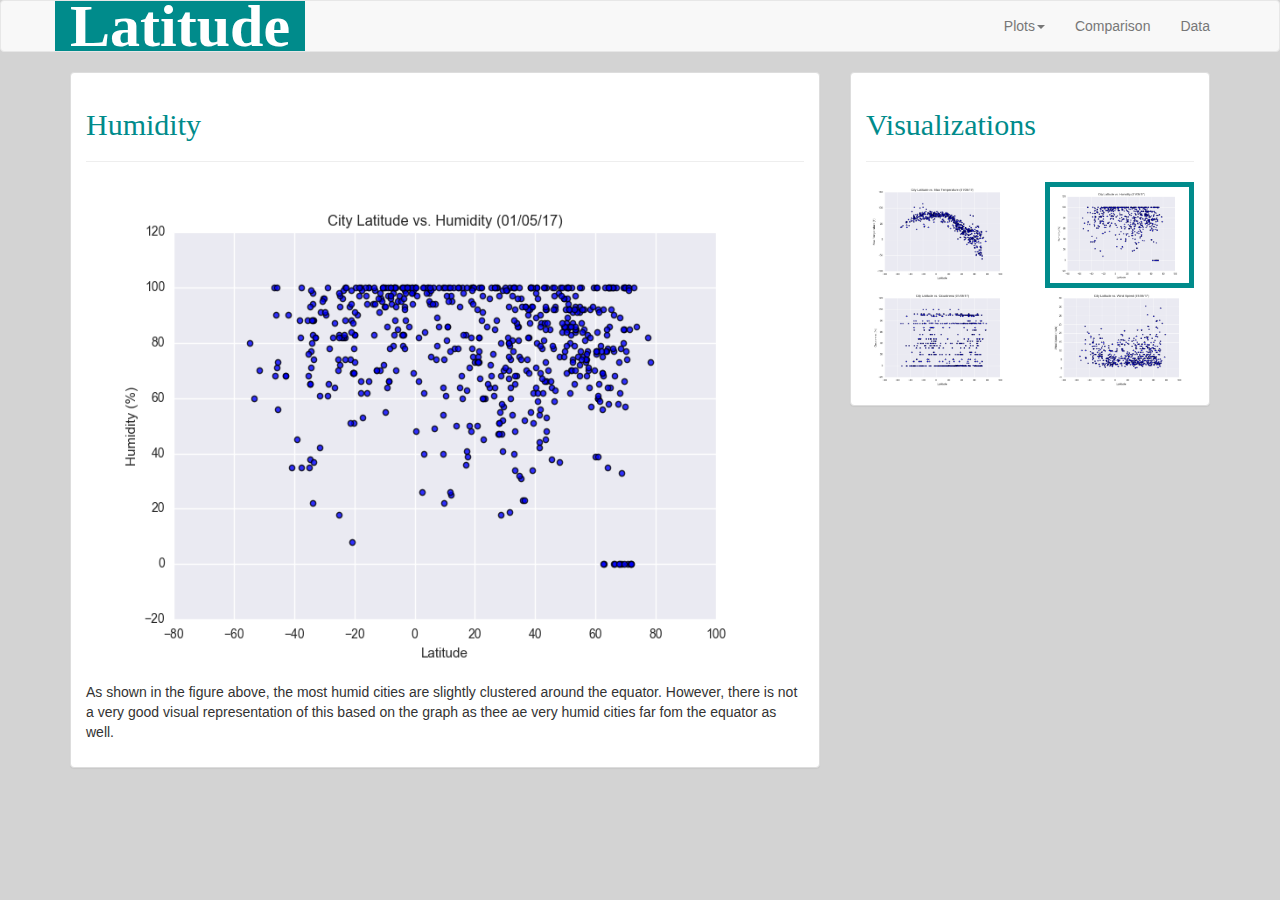
<file: humidity.html>
<!DOCTYPE html>
<html lang="en">

<head>
  <meta charset="UTF-8">
  <title>Bootstrap Components</title>
  <link rel="stylesheet" href="https://maxcdn.bootstrapcdn.com/bootstrap/3.3.7/css/bootstrap.min.css" integrity="sha384-BVYiiSIFeK1dGmJRAkycuHAHRg32OmUcww7on3RYdg4Va+PmSTsz/K68vbdEjh4u" crossorigin="anonymous">
  <!-- jQuery (necessary for Bootstrap's JavaScript plugins) -->
  <script src="https://ajax.googleapis.com/ajax/libs/jquery/1.12.4/jquery.min.js"></script>
  <!-- Latest compiled and minified JavaScript -->
  <script src="https://maxcdn.bootstrapcdn.com/bootstrap/3.3.7/js/bootstrap.min.js" integrity="sha384-Tc5IQib027qvyjSMfHjOMaLkfuWVxZxUPnCJA7l2mCWNIpG9mGCD8wGNIcPD7Txa" crossorigin="anonymous"></script>

  <link rel="stylesheet" href="stylesheets/style_index.css">

  <title>Weather Analysis Visualization</title>

</head>
<body style="background-color: lightgray">
    
    <nav class="navbar navbar-default">
        <div class="container">
            <div class="navbar-header">
                <a class="navbar-brand logo" href="index.html"> 
                <span class="nav-color" style="font-family: 'Times New Roman', Times, serif";>Latitude</span></a>
            </div>

            <div class="nav navbar-nav navbar-right">
                <li class="dropdown"><a class="dropdown-toggle" data-toggle="dropdown">Plots<span class="caret"></span></a>
                    <ul class="dropdown-menu">
                        <li><a href="temperature.html">Max Temperature</a></li>
                        <li><a href="humidity.html">Humidity</a></li>
                        <li><a href="cloudiness.html">Cloudiness</a></li>
                        <li><a href="wind_speed.html">Wind Speed</a></li>
                    </ul>
                </li>
                <li><a href="comparison.html"> Comparison</a></li>
                <li><a href="data.html"> Data</a></li>                                           
            </div>
        </div>      
    </nav>

    <div class = "container">
        <div class="row">
            <div class="col-md-8">
                <div class="panel panel-default">
                    <div class="panel-body">

                    <h2 style="font-family:'Times New Roman', Times, serif;">Humidity</h2>
                    <hr>
                    <img class="first image" src="assets\images\LatitudevsHum.png" alt="first image" height="500" width="700">
                    <p class = "text">As shown in the figure above, the most humid cities are slightly clustered around the equator. However, there is not a very good visual representation of this based on the graph as thee ae very humid cities far fom the equator as well.</p>
                    <br>        
                    </div>
                </div>
            </div>
            <div class="col-md-4">
                <div class="panel panel-default">
                        <div class="panel-body">                                    
                            <h2 style="font-family:'Times New Roman', Times, serif;">Visualizations</h2>
                            <hr>

                            <div class="row" >
                                    <div class="col-lg-6 col-md-6 col-sm-6 col-xs-6"><a href="temperature.html"><img class = "img img-responsive" src="assets\images\LatitudevsTemp.png" style="width:100%" alt=""></a></div>
                                    <div class="col-lg-6 col-md-6 col-sm-6 col-xs-6"><a href="humidity.html"><img class = "img img-responsive current-tag" src="assets\images\LatitudevsHum.png" style="width:100%" alt=""></a></div>
                                </div>
                                <div class="row">
                                    <div class="col-lg-6 col-md-6 col-sm-6 col-xs-6"><a href="cloudiness.html"><img class = "img img-responsive" src="assets\images\LatitudevsCloud.png" style="width:100%" alt=""></a></div>
                                    <div class="col-lg-6 col-md-6 col-sm-6 col-xs-6"><a href="wind_speed.html"><img class = "img img-responsive" src="assets\images\LatitudevsWind.png" style="width:100%" alt=""></a></div>
                            </div>
                                
                        </div>
                </div>     
            </div>    
    </div>
</body>
</html>
</file>
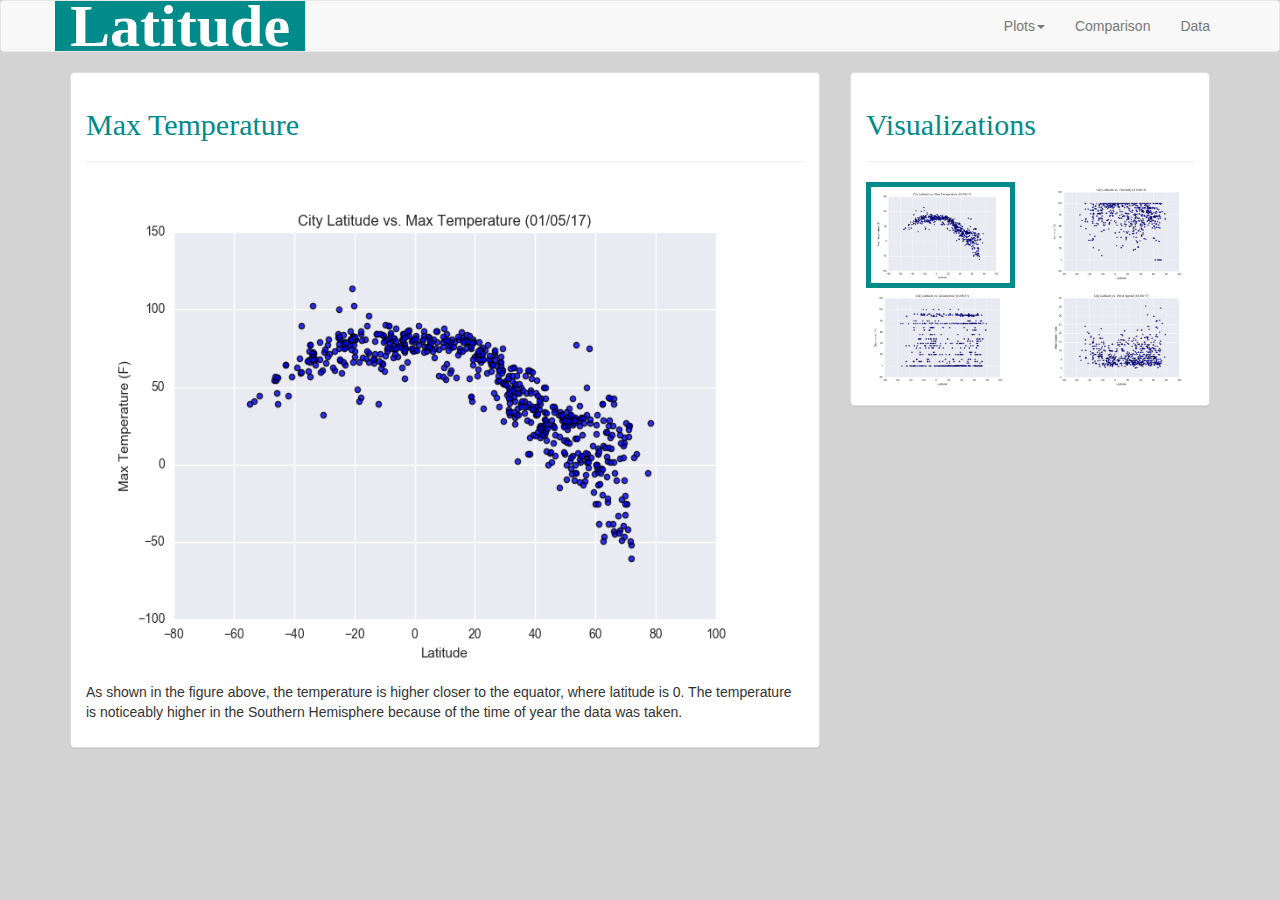
<file: temperature.html>
<!DOCTYPE html>
<html lang="en">

<head>
  <meta charset="UTF-8">
  <title>Bootstrap Components</title>
  <link rel="stylesheet" href="https://maxcdn.bootstrapcdn.com/bootstrap/3.3.7/css/bootstrap.min.css" integrity="sha384-BVYiiSIFeK1dGmJRAkycuHAHRg32OmUcww7on3RYdg4Va+PmSTsz/K68vbdEjh4u" crossorigin="anonymous">
  <!-- jQuery (necessary for Bootstrap's JavaScript plugins) -->
  <script src="https://ajax.googleapis.com/ajax/libs/jquery/1.12.4/jquery.min.js"></script>
  <!-- Latest compiled and minified JavaScript -->
  <script src="https://maxcdn.bootstrapcdn.com/bootstrap/3.3.7/js/bootstrap.min.js" integrity="sha384-Tc5IQib027qvyjSMfHjOMaLkfuWVxZxUPnCJA7l2mCWNIpG9mGCD8wGNIcPD7Txa" crossorigin="anonymous"></script>

  <link rel="stylesheet" href="stylesheets/style_index.css">

  <title>Weather Analysis Visualization</title>

</head>
<body style="background-color: lightgray">
    
    <nav class="navbar navbar-default">
        <div class="container">
            <div class="navbar-header">
                <a class="navbar-brand logo" href="index.html"> 
                <span class="nav-color" style="font-family: 'Times New Roman', Times, serif";>Latitude</span></a>
            </div>

            <div class="nav navbar-nav navbar-right">
                <li class="dropdown"><a class="dropdown-toggle" data-toggle="dropdown">Plots<span class="caret"></span></a>
                    <ul class="dropdown-menu">
                        <li><a href="temperature.html">Max Temperature</a></li>
                        <li><a href="humidity.html">Humidity</a></li>
                        <li><a href="cloudiness.html">Cloudiness</a></li>
                        <li><a href="wind_speed.html">Wind Speed</a></li>
                    </ul>
                </li>
                <li><a href="comparison.html"> Comparison</a></li>
                <li><a href="data.html"> Data</a></li>                                           
            </div>
        </div>      
    </nav>

    <div class = "container">
        <div class="row">
            <div class="col-md-8">
                <div class="panel panel-default">
                    <div class="panel-body">

                    <h2 style="font-family:'Times New Roman', Times, serif;">Max Temperature</h2>
                    <hr>
                    <img class="first image" src="assets\images\LatitudevsTemp.png" alt="first image" height="500" width="700">
                    <p class = "text">As shown in the figure above, the temperature is higher closer to the equator, where latitude is 0. The temperature is noticeably higher in the Southern Hemisphere because of the time of year the data was taken.</p>
                    <br>        
                    </div>
                </div>
            </div>
            <div class="col-md-4">
                <div class="panel panel-default">
                        <div class="panel-body">                                    
                            <h2 style="font-family:'Times New Roman', Times, serif;">Visualizations</h2>
                            <hr>

                            <div class="row" >
                                    <div class="col-lg-6 col-md-6 col-sm-6 col-xs-6"><a href="temperature.html"><img class = "img img-responsive current-tag" src="assets\images\LatitudevsTemp.png" style="width:100%" alt=""></a></div>
                                    <div class="col-lg-6 col-md-6 col-sm-6 col-xs-6"><a href="humidity.html"><img class = "img img-responsive" src="assets\images\LatitudevsHum.png" style="width:100%" alt=""></a></div>
                                </div>
                                <div class="row">
                                    <div class="col-lg-6 col-md-6 col-sm-6 col-xs-6"><a href="cloudiness.html"><img class = "img img-responsive" src="assets\images\LatitudevsCloud.png" style="width:100%" alt=""></a></div>
                                    <div class="col-lg-6 col-md-6 col-sm-6 col-xs-6"><a href="wind_speed.html"><img class = "img img-responsive" src="assets\images\LatitudevsWind.png" style="width:100%" alt=""></a></div>
                            </div>
                                
                        </div>
                </div>     
            </div>    
    </div>
</body>
</html>
</file>
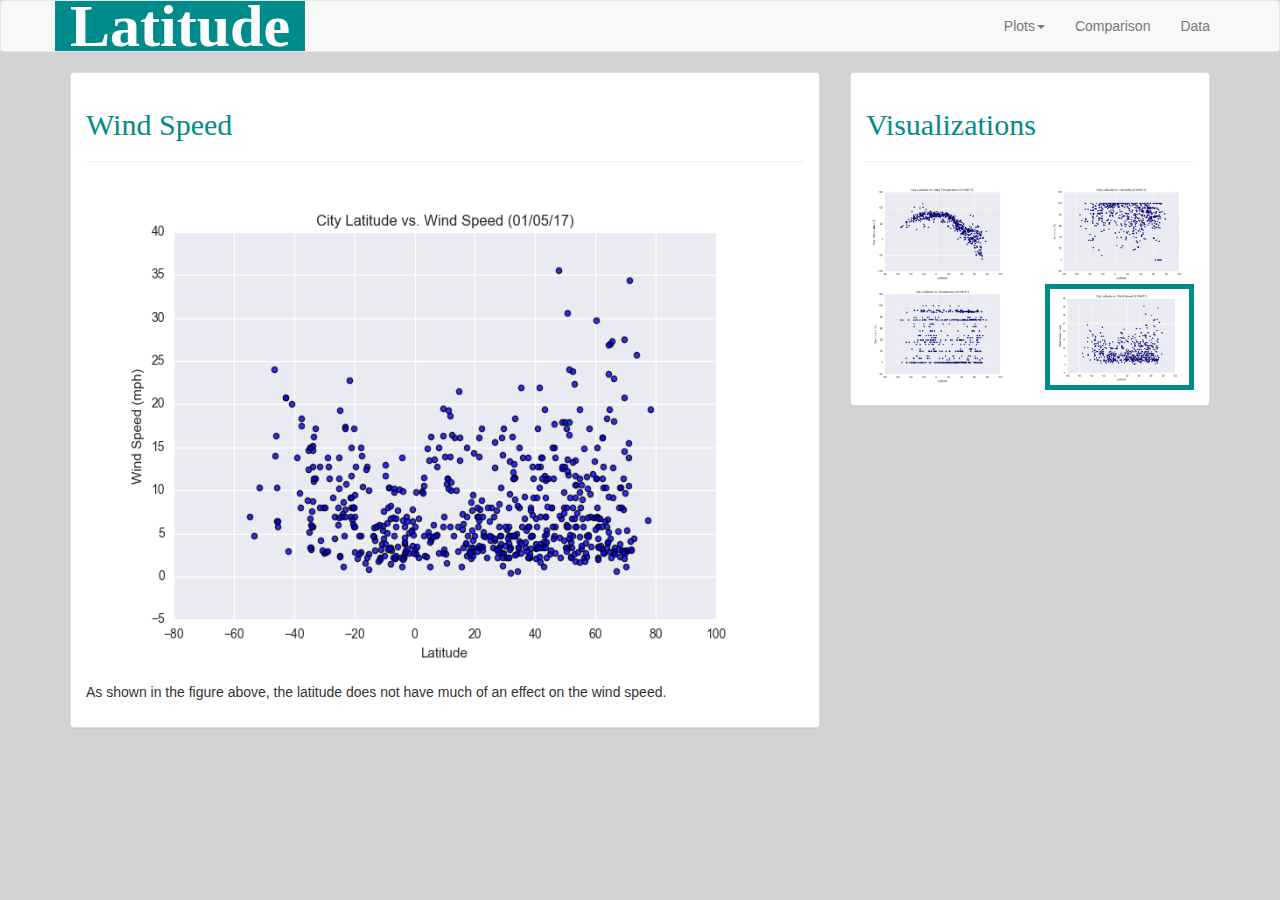
<file: wind_speed.html>
<!DOCTYPE html>
<html lang="en">

<head>
  <meta charset="UTF-8">
  <title>Bootstrap Components</title>
  <link rel="stylesheet" href="https://maxcdn.bootstrapcdn.com/bootstrap/3.3.7/css/bootstrap.min.css" integrity="sha384-BVYiiSIFeK1dGmJRAkycuHAHRg32OmUcww7on3RYdg4Va+PmSTsz/K68vbdEjh4u" crossorigin="anonymous">
  <!-- jQuery (necessary for Bootstrap's JavaScript plugins) -->
  <script src="https://ajax.googleapis.com/ajax/libs/jquery/1.12.4/jquery.min.js"></script>
  <!-- Latest compiled and minified JavaScript -->
  <script src="https://maxcdn.bootstrapcdn.com/bootstrap/3.3.7/js/bootstrap.min.js" integrity="sha384-Tc5IQib027qvyjSMfHjOMaLkfuWVxZxUPnCJA7l2mCWNIpG9mGCD8wGNIcPD7Txa" crossorigin="anonymous"></script>

  <link rel="stylesheet" href="stylesheets/style_index.css">

  <title>Weather Analysis Visualization</title>

</head>
<body style="background-color: lightgray">
    
    <nav class="navbar navbar-default">
        <div class="container">
            <div class="navbar-header">
                <a class="navbar-brand logo" href="index.html"> 
                    <span class="nav-color" style="font-family: 'Times New Roman', Times, serif">Latitude</span></a>
            </div>

            <div class="nav navbar-nav navbar-right">
                <li class="dropdown"><a class="dropdown-toggle" data-toggle="dropdown">Plots<span class="caret"></span></a>
                    <ul class="dropdown-menu">
                        <li><a href="temperature.html">Max Temperature</a></li>
                        <li><a href="humidity.html">Humidity</a></li>
                        <li><a href="cloudiness.html">Cloudiness</a></li>
                        <li><a href="wind_speed.html">Wind Speed</a></li>
                    </ul>
                </li>
                <li><a href="comparison.html"> Comparison</a></li>
                <li><a href="data.html"> Data</a></li>                                           
            </div>
        </div>      
    </nav>

    <div class = "container">
        <div class="row">
            <div class="col-md-8">
                <div class="panel panel-default">
                    <div class="panel-body">

                    <h2 style="font-family:'Times New Roman', Times, serif;">Wind Speed</h2>
                    <hr>
                    <img class="first image" src="assets\images\LatitudevsWind.png" alt="first image" height="500" width="700">
                    <p class = "text">As shown in the figure above, the latitude does not have much of an effect on the wind speed.</p>
                    <br>        
                    </div>
                </div>
            </div>
            <div class="col-md-4">
                <div class="panel panel-default">
                        <div class="panel-body">                                    
                            <h2 style="font-family:'Times New Roman', Times, serif;">Visualizations</h2>
                            <hr>

                            <div class="row" >
                                    <div class="col-lg-6 col-md-6 col-sm-6 col-xs-6"><a href="temperature.html"><img class = "img img-responsive" src="assets\images\LatitudevsTemp.png" style="width:100%" alt=""></a></div>
                                    <div class="col-lg-6 col-md-6 col-sm-6 col-xs-6"><a href="humidity.html"><img class = "img img-responsive" src="assets\images\LatitudevsHum.png" style="width:100%" alt=""></a></div>
                                </div>
                                <div class="row">
                                    <div class="col-lg-6 col-md-6 col-sm-6 col-xs-6"><a href="cloudiness.html"><img class = "img img-responsive" src="assets\images\LatitudevsCloud.png" style="width:100%" alt=""></a></div>
                                    <div class="col-lg-6 col-md-6 col-sm-6 col-xs-6"><a href="wind_speed.html"><img class = "img img-responsive current-tag" src="assets\images\LatitudevsWind.png" style="width:100%" alt=""></a></div>
                            </div>
                                
                        </div>
                </div>     
            </div>    
    </div>
</body>
</html>
</file>
<file: stylesheets/style_index.css>
.logo {
    font-weight: bold;
    background-color: darkcyan;
    color: white;
    font-size: 60px;

}

.first image {
    width: 20%; 
    float: left; 
    margin : 5px;

}

.text {
    float: left;
}
h2 {
    color: darkcyan
    
}
.nav-color {
    color: white
    
}
.current-tag{
    border: 5px;
    border-width: 5px;
    border-color: darkcyan;
    border-style: solid;
}
</file>
